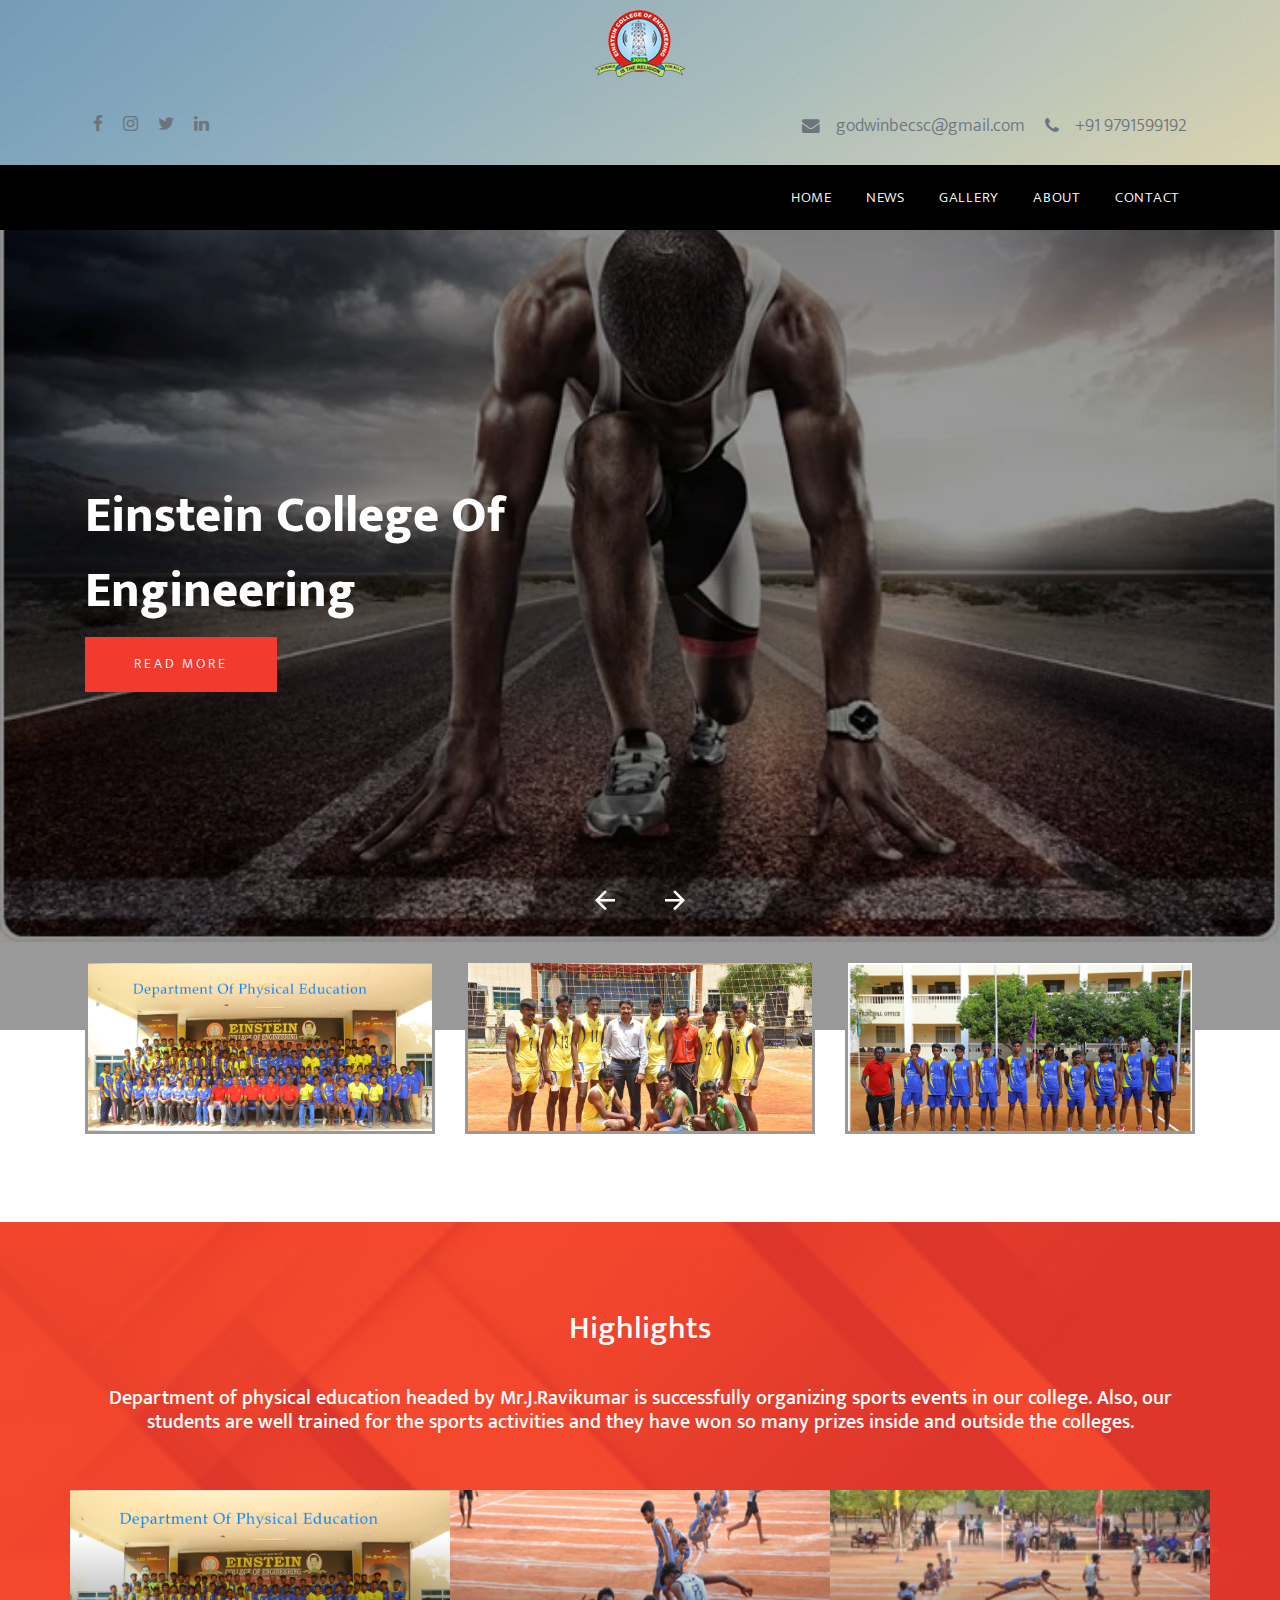
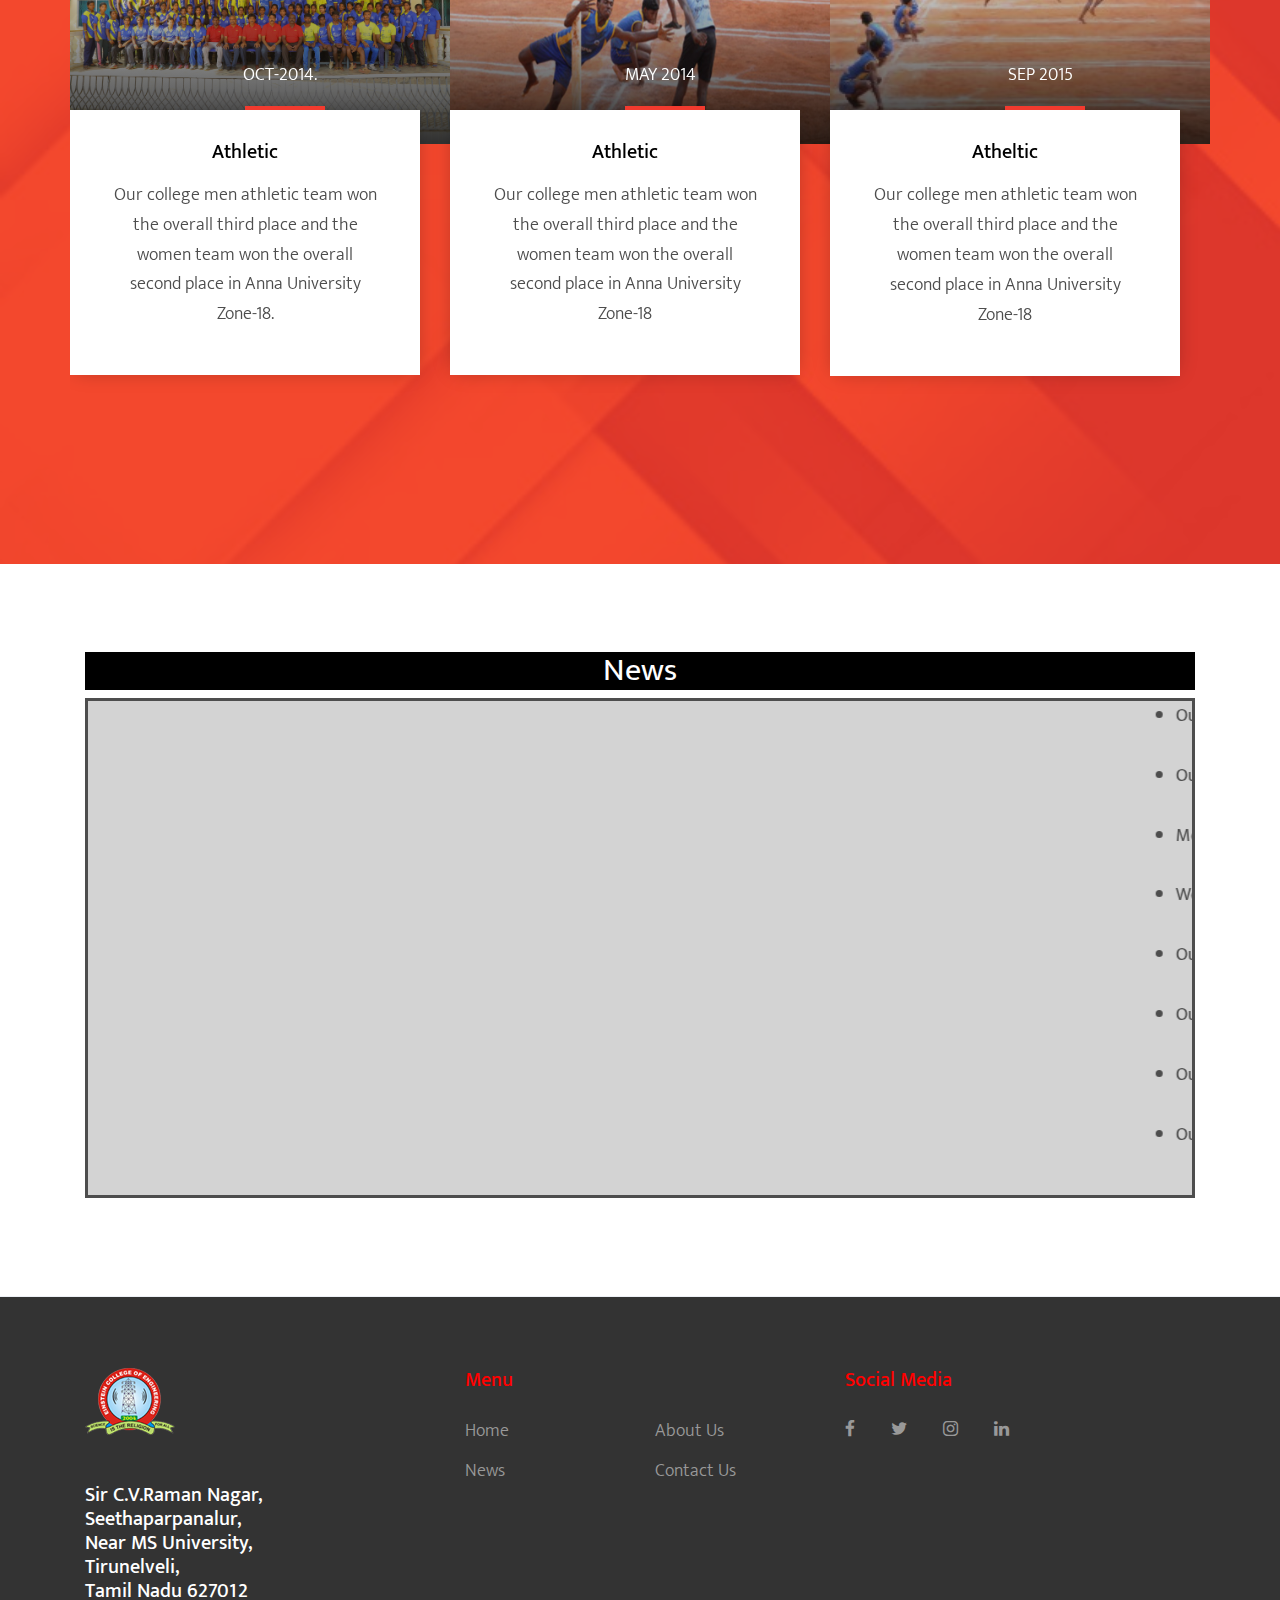
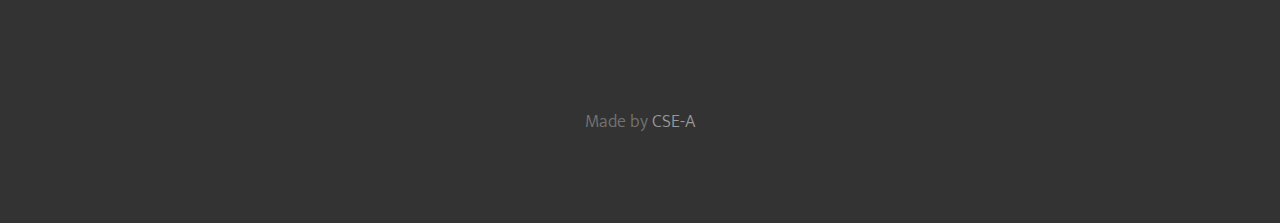
<file: index.html>
<!DOCTYPE html>
<html lang="en">
  <head>
    <title>EINSTEIN COLLEGE OF ENGINEERING | Sportz</title>
    <meta charset="utf-8">
    <meta name="viewport" content="width=device-width, initial-scale=1, shrink-to-fit=no">

    <link rel="stylesheet" href="https://fonts.googleapis.com/css?family=Mukta:300,400,700"> 
    <link rel="stylesheet" href="fonts/icomoon/style.css">

    <link rel="stylesheet" href="css/bootstrap.min.css">
    <link rel="stylesheet" href="css/magnific-popup.css">
    <link rel="stylesheet" href="css/jquery-ui.css">
    <link rel="stylesheet" href="css/owl.carousel.min.css">
    <link rel="stylesheet" href="css/owl.theme.default.min.css">


    <link rel="stylesheet" href="css/aos.css">

    <link rel="stylesheet" href="css/style.css">
    
  </head>
  <body>
  
  <div class="site-wrap">

    <div class="site-mobile-menu">
      <div class="site-mobile-menu-header">
        <div class="site-mobile-menu-logo">
          <a href="#"><img src="images/logo.png" alt="Image"></a>
        </div>
        <div class="site-mobile-menu-close mt-3">
          <span class="icon-close2 js-menu-toggle"></span>
        </div>
      </div>
      <div class="site-mobile-menu-body"></div>
    </div>
    <header class="site-navbar absolute transparent" id="sticky" role="banner" style="background:url(images/h1.jpg);
      background-size: cover;
      background-attachment: fixed;
      background-position: center;">
    <div class="img1">
      <a href="index.html"><img src="images/logo.png" alt=""></a>
    </div>
      <div class="py-3">
        <div class="container">
          <div class="row align-items-center">
            <div class="col-6 col-md-3">
              <a href="#" class="text-secondary px-2 pl-0"><span class="icon-facebook"></span></a>
              <a href="#" class="text-secondary px-2"><span class="icon-instagram"></span></a>
              <a href="#" class="text-secondary px-2"><span class="icon-twitter"></span></a>
              <a href="#" class="text-secondary px-2"><span class="icon-linkedin"></span></a>
   
            </div>
            <div class="col-6 col-md-9 text-right">
              <div class="d-inline-block"><a href="mailto:godwinbecsc@gmail.com" class="text-secondary p-2 d-flex align-items-center"><span class="icon-envelope mr-3"></span> <span class="d-none d-md-block">godwinbecsc@gmail.com</span></a></div>
              <div class="d-inline-block"><a href="tel:+91 9791599192" class="text-secondary p-2 d-flex align-items-center"><span class="icon-phone mr-0 mr-md-3"></span> <span class="d-none d-md-block">+91 9791599192</span></a></div>
            </div>
          </div>
        </div>
      </div>
      <nav class="site-navigation position-relative text-right bg-black text-md-right" role="navigation">
        <div class="container position-relative">
            <div class="d-inline-block d-md-none ml-md-0 mr-auto py-3"><a href="#" class="site-menu-toggle js-menu-toggle text-white"><span class="icon-menu h3"></span></a></div>
          <ul class="site-menu js-clone-nav d-none d-md-block">
            <li><a href="index.html">Home</a></li>
            <li><a href="news.html">News</a></li>
            <li><a href="gallery.html">Gallery</a></li>
            <li><a href="about.html">About</a></li>
            <li><a href="contact.html">Contact</a></li>
          </ul>
        </div>
      </nav>
    </header>
    
    <div class="slide-one-item home-slider owl-carousel">
      <div class="site-blocks-cover overlay" style="background-image: url(images/h6.jpg);  background-size: cover;
      background-position: center; text-align: center;" data-aos="fade" data-stellar-background-ratio="0.5">
      <div class="container">
          <div class="row align-items-center justify-content-start">
            <div class="col-md-6 text-center text-md-left" data-aos="fade-up" data-aos-delay="400">
              <h1 style="color:white;">Einstein College Of Engineering</h1>
              <p><a href="https://einsteincollege.ac.in/course/department-of-physical-education/" class="btn btn-primary btn-sm rounded-0 py-3 px-5">Read More</a></p>
            </div>
          </div>
        </div>
      </div>  

      <div class="site-blocks-cover overlay" style="background-image: url(images/h7.jpg);" data-aos="fade" data-stellar-background-ratio="0.5" style="background-size:cover; background-attachment: fixed; display: block;">
      <div class="container">
          <div class="row align-items-center justify-content-start">
            <div class="col-md-6 text-center text-md-left" data-aos="fade-up" data-aos-delay="400">
               <h1 style="color:white;">Einstein College Of Engineering</h1>
              <p><a href="https://einsteincollege.ac.in/course/department-of-physical-education/" class="btn btn-primary btn-sm rounded-0 py-3 px-5">Read More</a></p>
            </div>
          </div>
        </div>
      </div>   
    </div>
    

   <div class="site-section pt-0 feature-blocks-1" data-aos="fade" data-aos-delay="100">
      <div class="container">
        <div class="row">
          <div class="col-md-6 col-lg-4" >
            <div class="p-3 p-md-5 feature-block-1 mb-5 mb-lg-0 bg" style="background-image: url('images/bg1.jpg');border: solid;">
              <div class="text" style="text-align:center;">
                <h2 class="h5 text-white">Einstein Sportz</h2>
                <p class="mb-0"><a href="#" class="btn btn-primary btn-sm px-4 py-2 rounded-0">Read More</a></p>
              </div>
            </div>
          </div>
          <div class="col-md-6 col-lg-4">
            <div class="p-3 p-md-5 feature-block-1 mb-5 mb-lg-0 bg" style="background-image: url('images/h10.jpg');border: solid;">
              <div class="text" style="text-align:center;">
                <h2 class="h5 text-white">Einstein Sportz</h2>
            
                <p class="mb-0"><a href="#" class="btn btn-primary btn-sm px-4 py-2 rounded-0">Read More</a></p>
              </div>
            </div>
          </div>

          <div class="col-md-6 col-lg-4">
            <div class="p-3 p-md-5 feature-block-1 mb-5 mb-lg-0 bg" style="background-image: url('images/h10.png');border: solid;">
              <div class="text" style="text-align:center;">
                <h2 class="h5 text-white">Einstein Sportz</h2>
            
                <p class="mb-0"><a href="#" class="btn btn-primary btn-sm px-4 py-2 rounded-0">Read More</a></p>
              </div>
            </div>
          </div>

        </div>
      </div>
    </div>
    
    <div class="site-section block-13 bg-primary fixed overlay-primary bg-image" style="background-image: url('images/h3.jpg');" data-stellar-background-ratio="0.5">

      <div class="container">
        <div class="row mb-5">
          <div class="col-md-12 text-center">
            <h2 class="text-white">Highlights</h2><br>
            <h2 class="h5 text-white">Department of physical education headed by Mr.J.Ravikumar is successfully organizing sports events in our college. Also, our students are well trained for the sports activities and they have won so many prizes inside and outside the colleges.</h2>
          </div>
        </div>

        <div class="row">
          <div class="nonloop-block-13 owl-carousel">
        <div class="item">
          <div class="block-12">
            <figure>
              <img src="images/bg1.jpg" alt="Image" class="img-fluid">
            </figure>
            <div class="text" style="text-align:center;">
              <span class="meta">Oct-2014.</span>
              <div class="text-inner">
                <h2 class="heading mb-3"><a href="#" class="text-black">Athletic</a></h2>
                <p>Our college men athletic team won the overall third place and the women team won the overall second place in Anna University Zone-18.</p>
              </div>
            </div>
          </div>
        </div>

        <div class="item">
          <div class="block-12">
            <figure>
              <img src="images/h5.jpg" alt="Image" class="img-fluid">
            </figure>
            <div class="text" style="text-align:center;">
              <span class="meta">May 2014</span>
              <div class="text-inner">
                <h2 class="heading mb-3"><a href="#" class="text-black">Athletic</a></h2>
                <p>Our college men athletic team won the overall third place and the women team won the overall second place in Anna University Zone-18</p>
              </div>
            </div>
          </div>
        </div>

        <div class="item">
          <div class="block-12">
            <figure>
              <img src="images/h4.jpg" alt="Image" class="img-fluid">
            </figure>
            <div class="text" style="text-align:center;">
              <span class="meta">sep 2015</span>
              <div class="text-inner">
                <h2 class="heading mb-3"><a href="#" class="text-black">Atheltic</a></h2>
                <p>Our college men athletic team won the overall third place and the women team won the overall second place in Anna University Zone-18</p>
              </div>
            </div>
          </div>
        </div>
      </div>
    </div>
  </div>
</div>
</div>
    <div class="site-section">
      <div class="container">
        <div style="background-color: black;">
       <h2 style="text-align:center;color: white;font-weight: bolder;">News</h2>
</div>
      <marquee>
        <ul>
    <li> Our college volley ball Men and Women team won the Second and Third Place in state level volley ball tournament held at MepcoSchlenk Engineering College, Sivakasi on 24 & 25.07.2014.</li><br>

<li>Our college volley ball men team won the first place inDAWN to DUSK district championship tournament to be held at Anna Stadium, Palayamkottai on 27.08.2014.</li><br>

<li>Men volley ball team won the first place, foot ball and cricket team won the second place, and kho-kho team won the third place in ESL 2014.</li><br>

<li>Women kabbadi, kho-kho and throw ballteam won the first place in ESL-2014.</li><br>
<li>Our college won the overall championship in ESL consecutively for three years.</li><br>

<li>Our college men cricket team won the first place in Anna University Zone-18 cricket tournament to be held at Regional Office, Anna University, Tiunelveli on Sep-2014.</li><br>

<li>Our college men cricket team won the fourth place in Anna University Inter-Zone Cricket Tournament in J.J. Engineering College, Trichy on Sep-2014.</li><br>

<li>Our college has conducted the Anna University Zone-18kabaddi&kho-khotournament.Our men kho-kho team won the third place on 27 & 28.09.2014.</li><br>
</ul>
</marquee> 
      </div>
    </div>

    <footer class="site-footer border-top">
      <div class="container">
        <div class="row">
              <div class="col-lg-4">
            <div class="mb-5">
              <a href="#"><img src="images/logo.png"></a>
            </div>
            <h2 style="color:white;font-size: 20px;"> Sir C.V.Raman Nagar,<br> Seethaparpanalur,<br>Near MS University,<br> Tirunelveli,<br> Tamil Nadu 627012</h2>
          </div><br>
      <div class="col-lg-4 mb-5 mb-lg-0">
            <div class="row mb-5">
              <div class="col-md-12">
                <h3 class="footer-heading mb-4" style="color:red">Menu</h3>
              </div>
              <div class="col-md-6 col-lg-6">
                <ul class="list-unstyled">
                  <li><a href="#">Home</a></li>
                  <li><a href="#">News</a></li>
                </ul>
              </div>
              <div class="col-md-6 col-lg-6">
                <ul class="list-unstyled">
                  <li><a href="#">About Us</a></li>
                  <li><a href="#">Contact Us</a></li>
                </ul>
              </div>
            </div>
           </div>
       
          <div class="col-lg-4 mb-5 mb-lg-0">
            <div class="mb-5">
              <h3 class="footer-heading mb-4" style="color:red">Social Media</h3>
                <div>
                  <a href="#" class="pl-0 pr-3"><span class="icon-facebook"></span></a>
                  <a href="#" class="pl-3 pr-3"><span class="icon-twitter"></span></a>
                  <a href="#" class="pl-3 pr-3"><span class="icon-instagram"></span></a>
                  <a href="#" class="pl-3 pr-3"><span class="icon-linkedin"></span></a>
                </div>
            </div>
           </div>
          </div>
          
        </div>
        <div class="row pt-5 mt-5 text-center">
          <div class="col-md-12">
            <p> Made by <a href="#" target="_blank" >CSE-A</a>
            </p>
          </div>
          
        </div>
      </div>
    </footer>
  </div>

  <script src="js/jquery-3.3.1.min.js"></script>
  <script src="js/jquery-migrate-3.0.1.min.js"></script>
  <script src="js/jquery-ui.js"></script>
  <script src="js/popper.min.js"></script>
  <script src="js/bootstrap.min.js"></script>
  <script src="js/owl.carousel.min.js"></script>
  <script src="js/jquery.stellar.min.js"></script>
  <script src="js/jquery.countdown.min.js"></script>
  <script src="js/jquery.magnific-popup.min.js"></script>
  <script src="js/aos.js"></script>

  <script src="js/main.js"></script>
    
  </body>
</html>
</file>
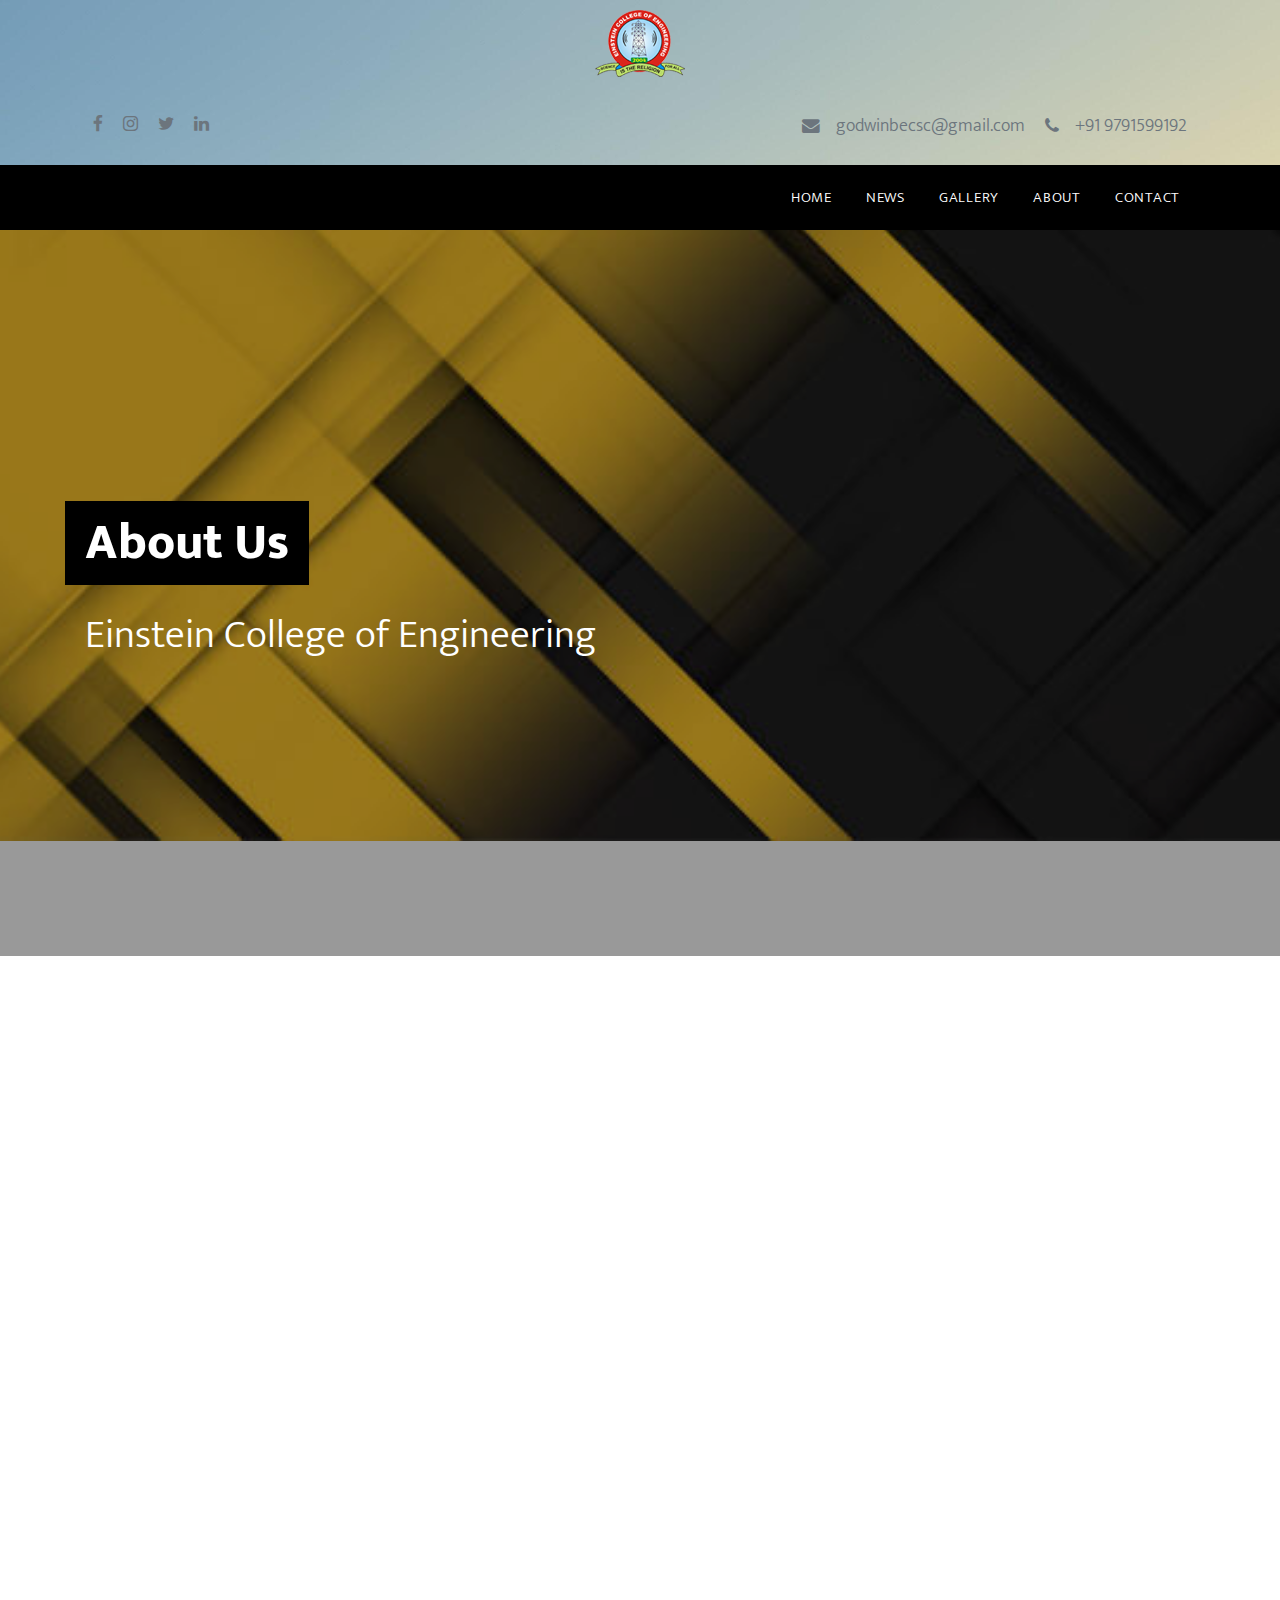
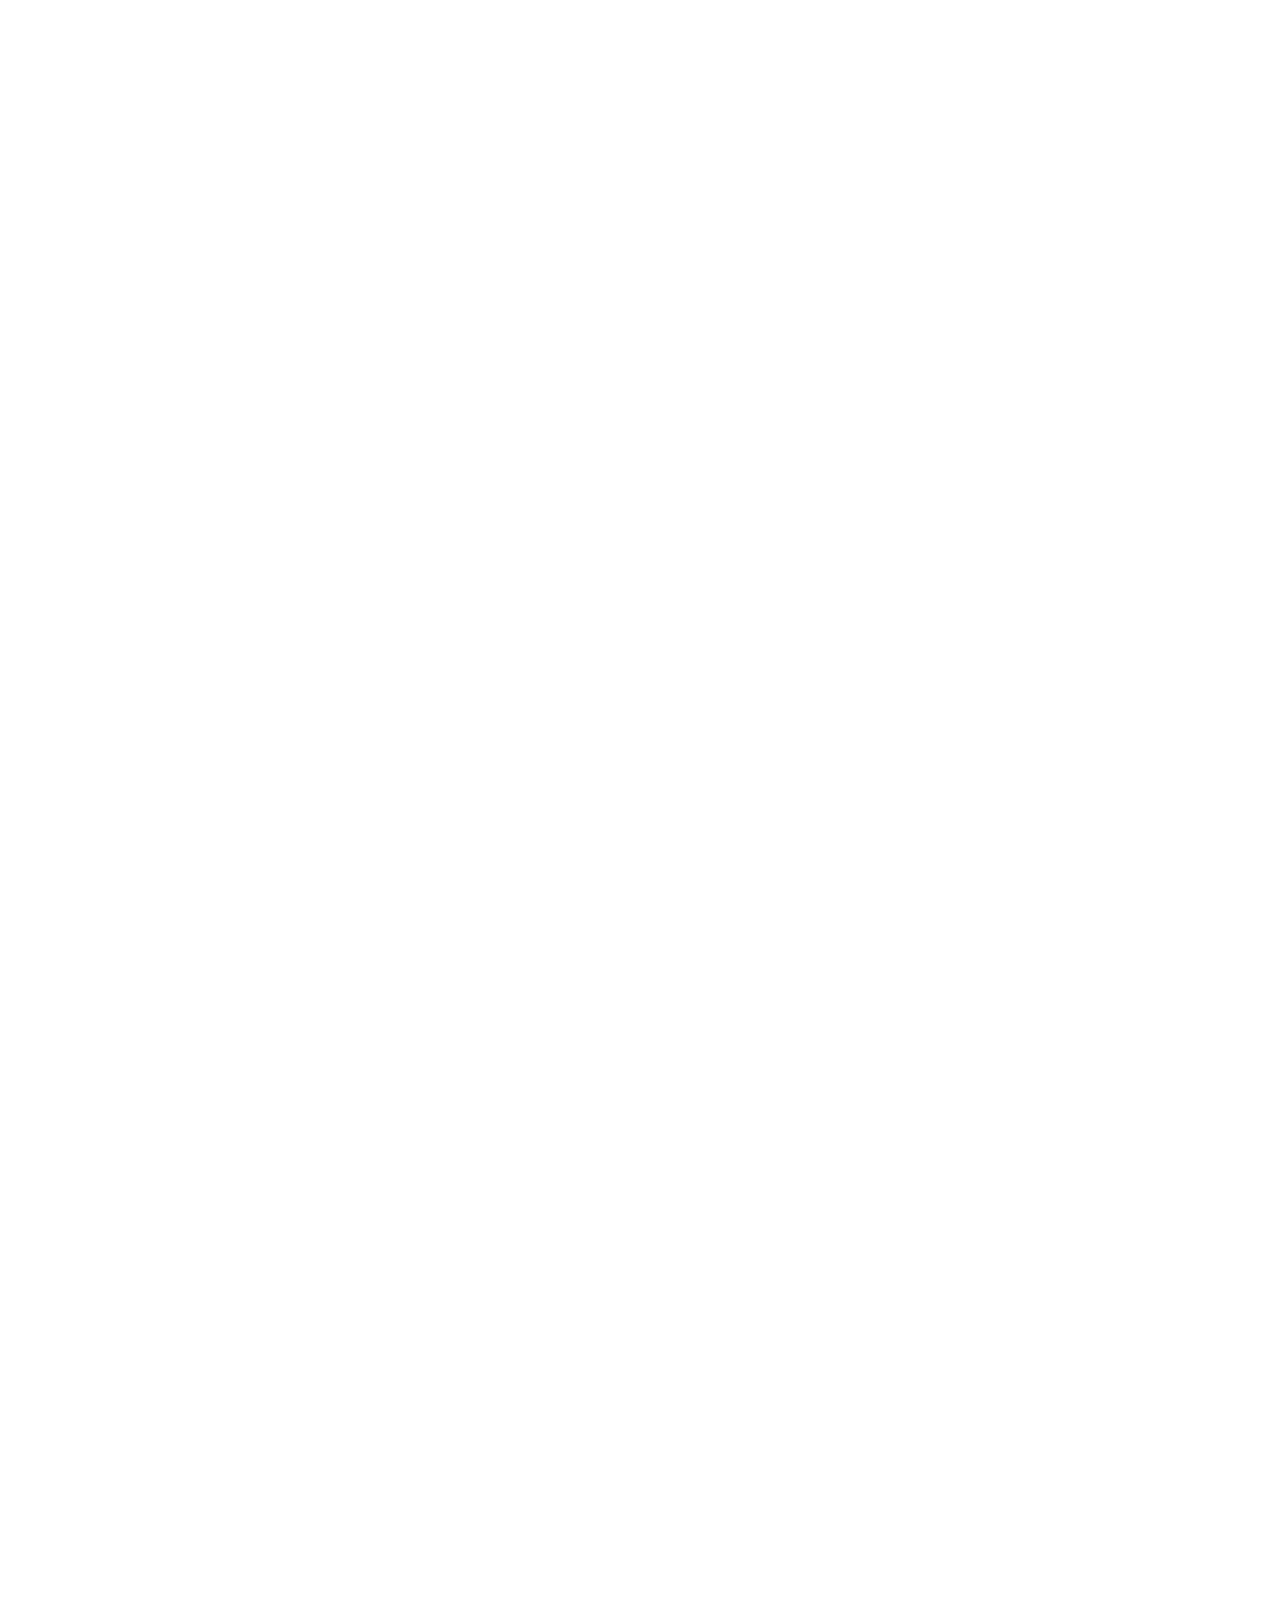
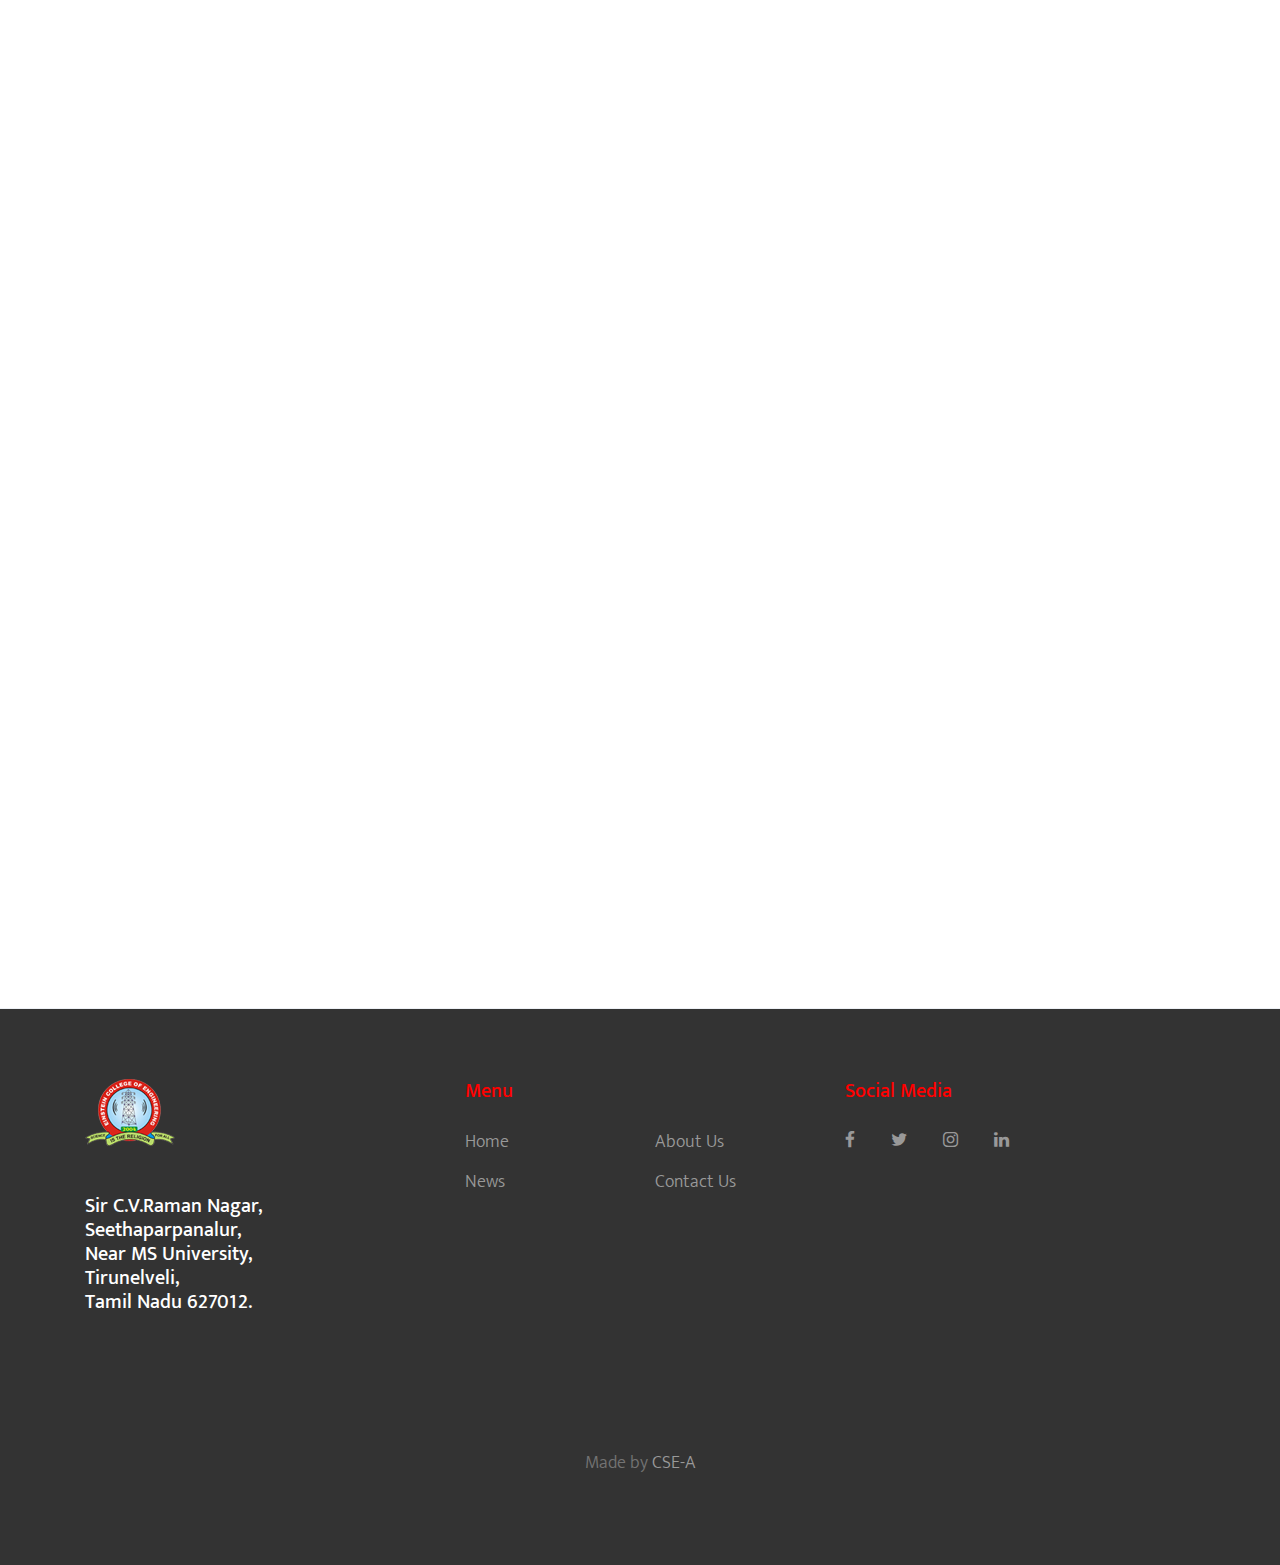
<file: about.html>
<!DOCTYPE html>
<html lang="en">
  <head>
    <title>ABOUT</title>
    <meta charset="utf-8">
    <meta name="viewport" content="width=device-width, initial-scale=1, shrink-to-fit=no">

    <link rel="stylesheet" href="https://fonts.googleapis.com/css?family=Mukta:300,400,700"> 
    <link rel="stylesheet" href="fonts/icomoon/style.css">

    <link rel="stylesheet" href="css/bootstrap.min.css">
    <link rel="stylesheet" href="css/magnific-popup.css">
    <link rel="stylesheet" href="css/jquery-ui.css">
    <link rel="stylesheet" href="css/owl.carousel.min.css">
    <link rel="stylesheet" href="css/owl.theme.default.min.css">


    <link rel="stylesheet" href="css/aos.css">

    <link rel="stylesheet" href="css/style.css">
    
  </head>
  <body>
  
  <div class="site-wrap">

    <div class="site-mobile-menu">
      <div class="site-mobile-menu-header">
        <div class="site-mobile-menu-logo">
          <a href="#"><img src="images/logo.png" alt="Image"></a>
        </div>
        <div class="site-mobile-menu-close mt-3">
          <span class="icon-close2 js-menu-toggle"></span>
        </div>
      </div>
      <div class="site-mobile-menu-body"></div>
    </div>

    <header class="site-navbar absolute transparent" id="sticky" role="banner" style="background:url(images/h1.jpg);
      background-size: cover;
      background-attachment: fixed;
      background-position: center;">
    <div class="img1">
      <a href="index.html"><img src="images/logo.png" alt=""></a>
    </div>
      <div class="py-3">
        <div class="container">
          <div class="row align-items-center">
            <div class="col-6 col-md-3">
              <a href="#" class="text-secondary px-2 pl-0"><span class="icon-facebook"></span></a>
              <a href="#" class="text-secondary px-2"><span class="icon-instagram"></span></a>
              <a href="#" class="text-secondary px-2"><span class="icon-twitter"></span></a>
              <a href="#" class="text-secondary px-2"><span class="icon-linkedin"></span></a>
   
            </div>
            <div class="col-6 col-md-9 text-right">
              <div class="d-inline-block"><a href="mailto:godwinbecsc@gmail.com" class="text-secondary p-2 d-flex align-items-center"><span class="icon-envelope mr-3"></span> <span class="d-none d-md-block">godwinbecsc@gmail.com</span></a></div>
              <div class="d-inline-block"><a href="tel:+91 9791599192" class="text-secondary p-2 d-flex align-items-center"><span class="icon-phone mr-0 mr-md-3"></span> <span class="d-none d-md-block">+91 9791599192</span></a></div>
            </div>
          </div>
        </div>
      </div>

      <nav class="site-navigation position-relative text-right bg-black text-md-right" role="navigation">
        <div class="container position-relative">
          <div class="d-inline-block d-md-none ml-md-0 mr-auto py-3"><a href="#" class="site-menu-toggle js-menu-toggle text-white"><span class="icon-menu h3"></span></a></div>
          <ul class="site-menu js-clone-nav d-none d-md-block">
            <li><a href="index.html">Home</a></li>
            <li><a href="news.html">News</a></li>
            <li><a href="gallery.html">Gallery</a></li>
            <li><a href="about.html">About</a></li>
            <li><a href="contact.html">Contact</a></li>
          </ul>
        </div>
      </nav>
    </header>
  
    <div class="site-blocks-cover overlay" style="background-image: url(images/h3.jpg);" data-aos="fade" data-stellar-background-ratio="0.5">
      <div class="container">
        <div class="row align-items-center justify-content-start">
          <div class="col-md-6 text-center text-md-left" data-aos="fade-up" data-aos-delay="400">
            <h1 class="bg-text-line">About Us</h1>
            <p class="mt-4" style="font-size: 40px;">Einstein College of Engineering</p>
          </div>
        </div>
      </div>
    </div>

    <div class="site-section" data-aos="fade-up">
      <div class="container">
        <div class="row align-items-center">
          <div class="col-md-6">
            <img src="images/a1.jpg" alt="Image" class="img-fluid">
          </div>
          <div class="col-md-6 pl-md-5">
            <h2 class="text-black">Cricket</h2>
            <p class="lead">Cricket has been an established team sport for hundreds of years and is one of the most popular sports in the world. It originated in England and is now very popular in countries such as India, Pakistan, Sri Lanka, Australia, the West Indies and South Africa.</p>
            <p>Competitive cricket is essentially a bat and ball sport. It is played by two teams on an oval and involves batting, fielding and bowling. There are 11 players a side and a game can last anywhere from several hours to several days.</p>
          </div>
        </div>
      </div>
    </div>

    <div class="site-section" data-aos="fade-up">
      <div class="container">
        <div class="row align-items-center">
          <div class="col-md-6 order-2">
            <img src="images/a2.png" alt="Image" class="img-fluid">
          </div>
          <div class="col-md-6 pr-md-5">
            <h2 class="text-black">Football</h2>
            <p class="lead">Running at any intensity for 90 minutes requires a high level of stamina. Therefore, football players often have a tremendous amount of aerobic capacity being able to go from walking to sprinting and have a fast recovery to do it again, and again, and again. </p>
            <p>This is probably one of the best benefits of playing Football. The average player runs about 8 to 11 kilometers in a full game. The constant walking, jogging and running help keep the player’s heart rate up, providing an excellent cardiovascular exercise. This constant movement helps players strengthen their hearts, resist plaque build-up in the coronary arteries, reduce their blood pressure and burn excess calories.</p>
          </div>
        </div>
      </div>
    </div>    

    <div class="site-section" data-aos="fade-up">
      <div class="container">
        <div class="row align-items-center">
          <div class="col-md-6">
            <img src="images/a3.jpg" alt="Image" class="img-fluid">
          </div>
          <div class="col-md-6 pl-md-5">
            <h2 class="text-black">Kabaddi</h2>
            <p class="lead">Since the game is played in such a way that it requires you to chant the word ‘kabaddi’ repeatedly without taking a breath, this in itself will increase your endurance and help stretch out your breathing capacity.</p>
            <p>The game requires you to be quick on your feet for attack and defense and think faster to come up with strategies in your mind to steal the win, all while holding your breath.</p>
            <p>It’s safe to say that running, kicking, dodging, and feigning are few of the skills that are essential for the game.  Overtime by playing the sport you tend to take over these skills, leading to stronger muscles and hence leaving your movements agiler.</p>
          </div>
        </div>
      </div>
    </div>

<div class="site-section" data-aos="fade-up">
      <div class="container">
        <div class="row align-items-center">
          <div class="col-md-6 order-2">
            <img src="images/a4.jpg" alt="Image" class="img-fluid">
          </div>
          <div class="col-md-6 pr-md-5">
            <h2 class="text-black">Volleyball</h2>
            <p class="lead">Heart healthy: By increasing your heart rate, your body will circulate more blood and nutrients throughout your body, improving your overall health.</p>
            <p>Builds agility, coordination, speed, and balance: Due to its quick changes of pace and direction, volleyball places a large number of demands on a player’s technical and physical skills. During the play, players are required to serve, pass, set, attack, block, and dig the ball. These skills require flexibility, good balance, upper and lower body strength, and speed to be played effectively.</p>
          </div>
        </div>
      </div>
    </div>    
<div class="site-section" data-aos="fade-up">
      <div class="container">
        <div class="row align-items-center">
          <div class="col-md-6">
            <img src="images/a5.jpg" alt="Image" class="img-fluid">
          </div>
          <div class="col-md-6 pl-md-5">
            <h2 class="text-black">Kho Kho</h2>
            <p class="lead">Builds agility, coordination, speed, and balance: Due to its quick changes of pace and direction, volleyball places a large number of demands on a player’s technical and physical skills. During the play, players are required to serve, pass, set, attack, block, and dig the ball. These skills require flexibility, good balance, upper and lower body strength, and speed to be played effectively.</p>
            <p>Mental agility is required in Kho-Kho because players must make split-second decisions about where to run and how to tag their opponents. This can aid in the development of mental strength and sharpness. It is one of the mind-blowing benefits of the Kho Kho game.</p>
          </div>
        </div>
      </div>
    </div>
    <footer class="site-footer border-top">
      <div class="container">
        <div class="row">
              <div class="col-lg-4">
            <div class="mb-5">
              <a href="#"><img src="images/logo.png"></a>
            </div>
            <h2 class="h5 text-white"> Sir C.V.Raman Nagar,<br> Seethaparpanalur,<br>Near MS University,<br> Tirunelveli,<br> Tamil Nadu 627012.</h2><br>
          </div>
      <div class="col-lg-4 mb-5 mb-lg-0">
            <div class="row mb-5">
              <div class="col-md-12">
                <h3 class="footer-heading mb-4" style="color:red;">Menu</h3>
              </div>
              <div class="col-md-6 col-lg-6">
                <ul class="list-unstyled">
                  <li><a href="#">Home</a></li>
                  <li><a href="#">News</a></li>
                </ul>
              </div>
              <div class="col-md-6 col-lg-6">
                <ul class="list-unstyled">
                  <li><a href="#">About Us</a></li>
                  <li><a href="#">Contact Us</a></li>
                </ul>
              </div>
            </div>
           </div>
       
          <div class="col-lg-4 mb-5 mb-lg-0">
            <div class="mb-5">
              <h3 class="footer-heading mb-4" style="color:red;">Social Media</h3>
                <div>
                  <a href="#" class="pl-0 pr-3"><span class="icon-facebook"></span></a>
                  <a href="#" class="pl-3 pr-3"><span class="icon-twitter"></span></a>
                  <a href="#" class="pl-3 pr-3"><span class="icon-instagram"></span></a>
                  <a href="#" class="pl-3 pr-3"><span class="icon-linkedin"></span></a>
                </div>
            </div>
           </div>
          </div>
          
        </div>
        <div class="row pt-5 mt-5 text-center">
          <div class="col-md-12">
            <p> Made by <a href="#" target="_blank" >CSE-A</a>
            </p>
          </div>
          
        </div>
      </div>
    </footer>
  </div>

  <script src="js/jquery-3.3.1.min.js"></script>
  <script src="js/jquery-migrate-3.0.1.min.js"></script>
  <script src="js/jquery-ui.js"></script>
  <script src="js/popper.min.js"></script>
  <script src="js/bootstrap.min.js"></script>
  <script src="js/owl.carousel.min.js"></script>
  <script src="js/jquery.stellar.min.js"></script>
  <script src="js/jquery.countdown.min.js"></script>
  <script src="js/jquery.magnific-popup.min.js"></script>
  <script src="js/aos.js"></script>

  <script src="js/main.js"></script>
    
  </body>
</html>
</file>
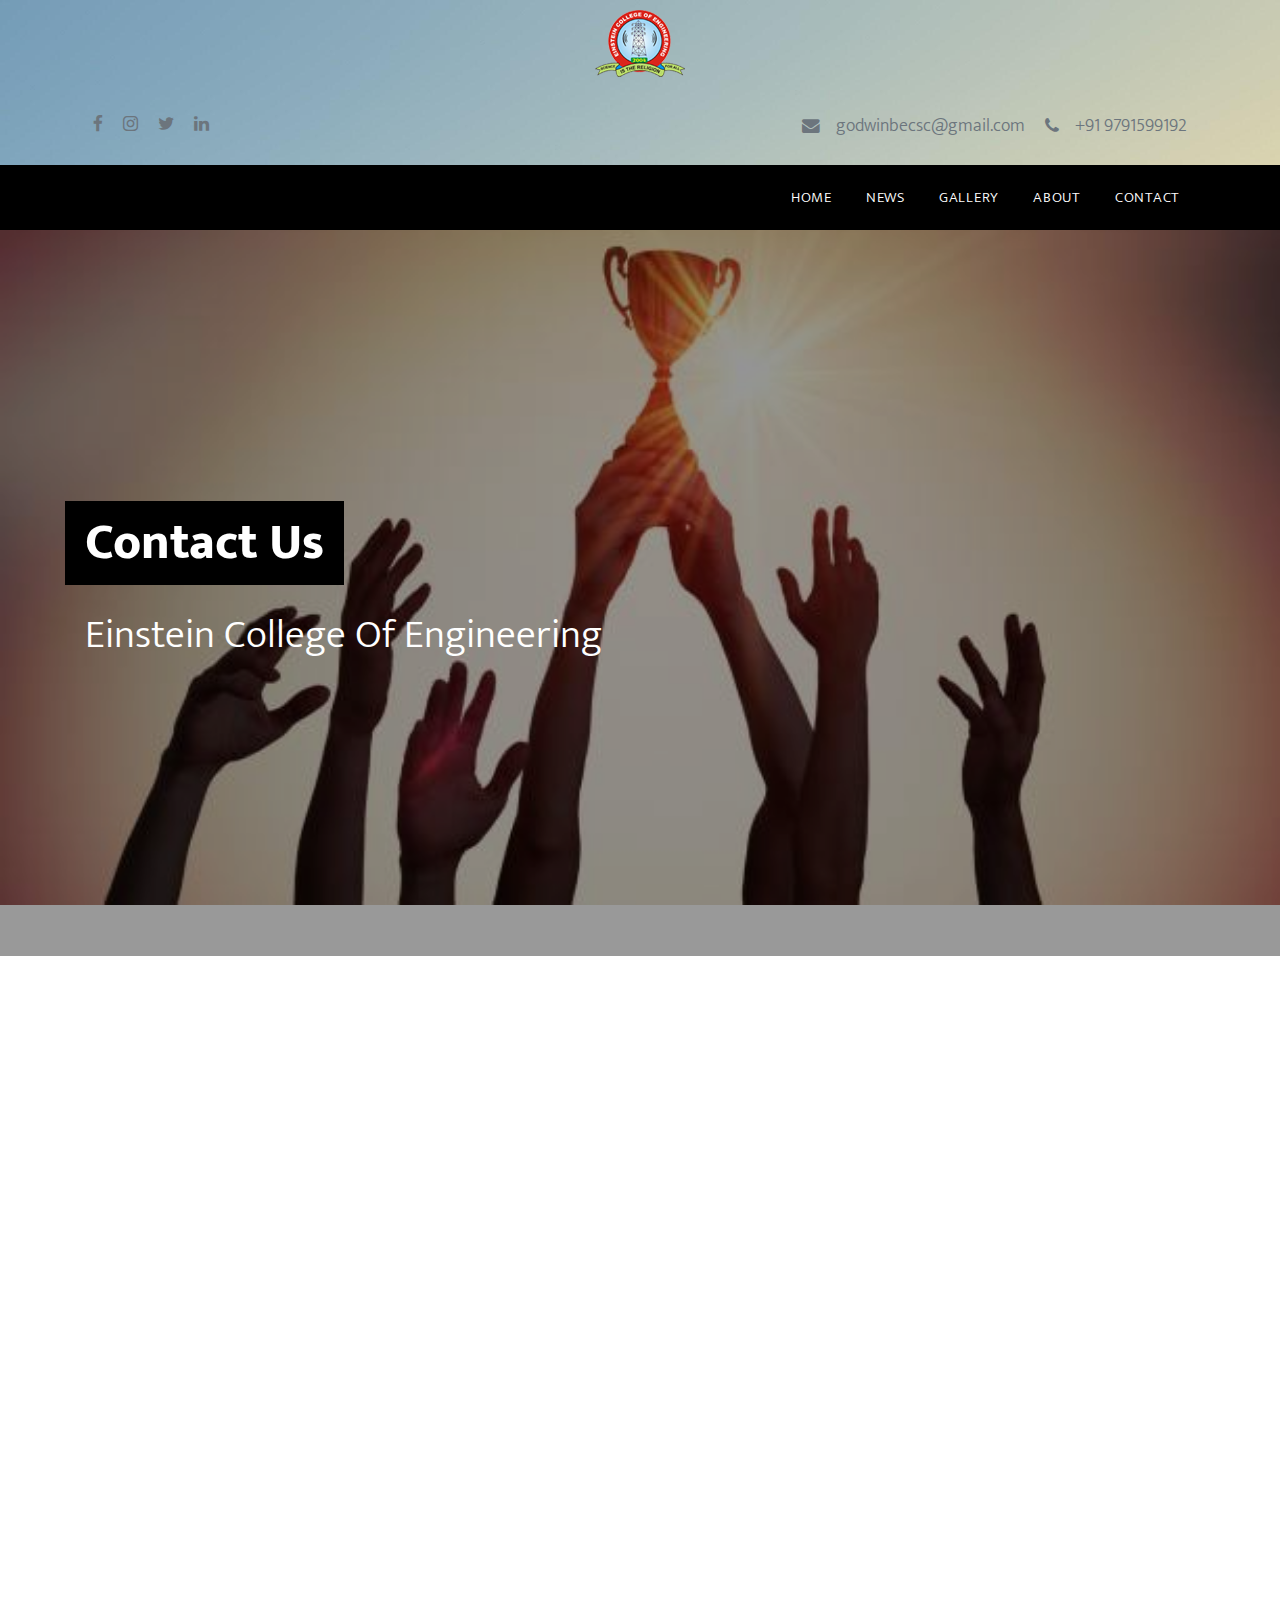
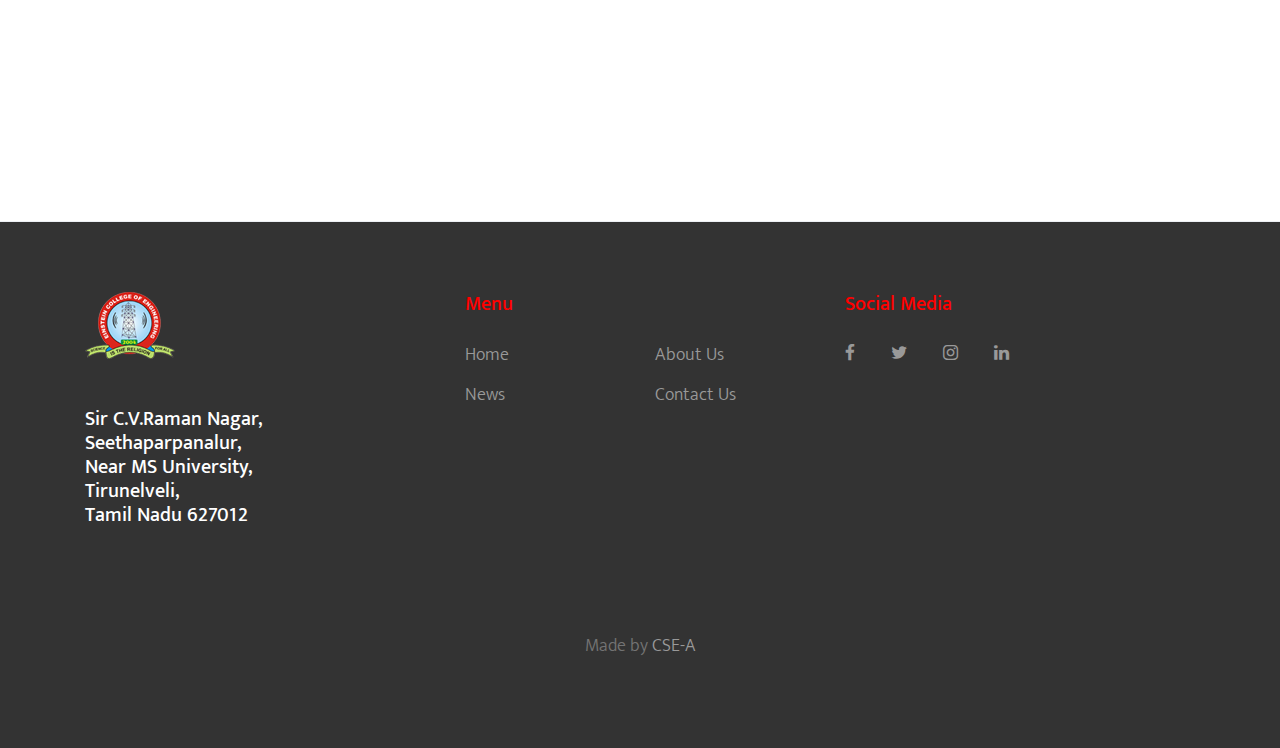
<file: contact.html>
<!DOCTYPE html>
<html lang="en">
  <head>
    <title>CONTACT US</title>
    <meta charset="utf-8">
    <meta name="viewport" content="width=device-width, initial-scale=1, shrink-to-fit=no">

    <link rel="stylesheet" href="https://fonts.googleapis.com/css?family=Mukta:300,400,700"> 
    <link rel="stylesheet" href="fonts/icomoon/style.css">

    <link rel="stylesheet" href="css/bootstrap.min.css">
    <link rel="stylesheet" href="css/magnific-popup.css">
    <link rel="stylesheet" href="css/jquery-ui.css">
    <link rel="stylesheet" href="css/owl.carousel.min.css">
    <link rel="stylesheet" href="css/owl.theme.default.min.css">


    <link rel="stylesheet" href="css/aos.css">

    <link rel="stylesheet" href="css/style.css">
    
  </head>
  <body>
  
  <div class="site-wrap">

    <div class="site-mobile-menu">
      <div class="site-mobile-menu-header">
        <div class="site-mobile-menu-logo">
          <a href="#"><img src="images/logo.png" alt="Image"></a>
        </div>
        <div class="site-mobile-menu-close mt-3">
          <span class="icon-close2 js-menu-toggle"></span>
        </div>
      </div>
      <div class="site-mobile-menu-body"></div>
    </div>

    <header class="site-navbar absolute transparent" id="sticky" role="banner" style="background:url(images/h1.jpg);
      background-size: cover;
      background-attachment: fixed;
      background-position: center;">
    <div class="img1">
      <a href="index.html"><img src="images/logo.png" alt=""></a>
    </div>
      <div class="py-3">
        <div class="container">
          <div class="row align-items-center">
            <div class="col-6 col-md-3">
              <a href="#" class="text-secondary px-2 pl-0"><span class="icon-facebook"></span></a>
              <a href="#" class="text-secondary px-2"><span class="icon-instagram"></span></a>
              <a href="#" class="text-secondary px-2"><span class="icon-twitter"></span></a>
              <a href="#" class="text-secondary px-2"><span class="icon-linkedin"></span></a>
   
            </div>
            <div class="col-6 col-md-9 text-right">
              <div class="d-inline-block"><a href="mailto:godwinbecsc@gmail.com" class="text-secondary p-2 d-flex align-items-center"><span class="icon-envelope mr-3"></span> <span class="d-none d-md-block">godwinbecsc@gmail.com</span></a></div>
              <div class="d-inline-block"><a href="tel:+91 9791599192" class="text-secondary p-2 d-flex align-items-center"><span class="icon-phone mr-0 mr-md-3"></span> <span class="d-none d-md-block">+91 9791599192</span></a></div>
            </div>
          </div>
        </div>
      </div>

      <nav class="site-navigation position-relative text-right bg-black text-md-right" role="navigation">
        <div class="container position-relative">
          <div class="d-inline-block d-md-none ml-md-0 mr-auto py-3"><a href="#" class="site-menu-toggle js-menu-toggle text-white"><span class="icon-menu h3"></span></a></div>
          <ul class="site-menu js-clone-nav d-none d-md-block">
            <li><a href="index.html">Home</a></li>
            <li><a href="news.html">News</a></li>
            <li><a href="gallery.html">Gallery</a></li>
            <li><a href="about.html">About</a></li>
            <li><a href="contact.html">Contact</a></li>
          </ul>
        </div>
      </nav>
    </header>
  
    <div class="site-blocks-cover overlay" style="background-image: url(images/bg2.jpg);" data-aos="fade" data-stellar-background-ratio="0.5">
      <div class="container">
        <div class="row align-items-center justify-content-start">
          <div class="col-md-6 text-center text-md-left" data-aos="fade-up" data-aos-delay="400">
            <h1 class="bg-text-line">Contact Us</h1>
            <p class="mt-4" style="font-size:40px">Einstein College Of Engineering</p>
          </div>
        </div>
      </div>
    </div>


    <div class="site-section bg-light" data-aos="fade-up">
      <div class="container">
        <div class="row align-items-first">
          <div class="col-md-7">
            <form action="#" method="post" class="bg-white">
              
              <div class="p-3 p-lg-5 border">
                <div class="form-group row">
                  <div class="col-md-6">
                    <label for="c_fname" class="text-black">First Name <span class="text-danger">*</span></label>
                    <input type="text" class="form-control" id="c_fname" name="c_fname">
                  </div>
                  <div class="col-md-6">
                    <label for="c_lname" class="text-black">Last Name <span class="text-danger">*</span></label>
                    <input type="text" class="form-control" id="c_lname" name="c_lname">
                  </div>
                </div>
                <div class="form-group row">
                  <div class="col-md-12">
                    <label for="c_email" class="text-black">Email <span class="text-danger">*</span></label>
                    <input type="email" class="form-control" id="c_email" name="c_email" placeholder="">
                  </div>
                </div>
                <div class="form-group row">
                  <div class="col-md-12">
                    <label for="c_subject" class="text-black">Subject </label>
                    <input type="text" class="form-control" id="c_subject" name="c_subject">
                  </div>
                </div>

                <div class="form-group row">
                  <div class="col-md-12">
                    <label for="c_message" class="text-black">Message </label>
                    <textarea name="c_message" id="c_message" cols="30" rows="7" class="form-control"></textarea>
                  </div>
                </div>
                <div class="form-group row">
                  <div class="col-lg-12">
                    <input type="submit" class="btn btn-primary btn-lg btn-block" value="Send Message">
                  </div>
                </div>
              </div>
            </form>
          </div>

          <div class="col-md-5">
            <div class="p-4 border mb-3 bg-white">
              <p class="mb-0"><b>Address</b></p><br>
              <p class="mb-4">Sir C.V.Raman Nagar,<br> Seethaparpanalur,<br>Near MS University,<br> Tirunelveli,<br> Tamil Nadu 627012</p>

              <p class="mb-0"><b>Phone</b></p>
               <div class="d-inline-block"><a href="tel:+91 9791599192" class="text-secondary p-2 d-flex align-items-center"><span class="icon-phone mr-0 mr-md-3"></span> <span class="d-none d-md-block">+91 9791599192</span></a></div>

              <p class="mb-0"><b>Email Address</b></p>
              <div class="d-inline-block"><a href="mailto:godwinbecsc@gmail.com" class="text-secondary p-2 d-flex align-items-center"><span class="icon-envelope mr-3"></span> <span class="d-none d-md-block">godwinbecsc@gmail.com</span></a></div>

            </div>
            
          </div>
         
        </div>
      </div>
    </div>

  
    <footer class="site-footer border-top">
      <div class="container">
        <div class="row">
              <div class="col-lg-4">
            <div class="mb-5">
              <a href="#"><img src="images/logo.png"></a>
            </div>
            <h2 style="color:white;font-size: 20px;"> Sir C.V.Raman Nagar,<br> Seethaparpanalur,<br>Near MS University,<br> Tirunelveli,<br> Tamil Nadu 627012</h2>
          </div><br>
      <div class="col-lg-4 mb-5 mb-lg-0">
            <div class="row mb-5">
              <div class="col-md-12">
                <h3 class="footer-heading mb-4" style="color:red">Menu</h3>
              </div>
              <div class="col-md-6 col-lg-6">
                <ul class="list-unstyled">
                  <li><a href="#">Home</a></li>
                  <li><a href="#">News</a></li>
                </ul>
              </div>
              <div class="col-md-6 col-lg-6">
                <ul class="list-unstyled">
                  <li><a href="#">About Us</a></li>
                  <li><a href="#">Contact Us</a></li>
                </ul>
              </div>
            </div>
           </div>
       
          <div class="col-lg-4 mb-5 mb-lg-0">
            <div class="mb-5">
              <h3 class="footer-heading mb-4" style="color:red">Social Media</h3>
                <div>
                  <a href="#" class="pl-0 pr-3"><span class="icon-facebook"></span></a>
                  <a href="#" class="pl-3 pr-3"><span class="icon-twitter"></span></a>
                  <a href="#" class="pl-3 pr-3"><span class="icon-instagram"></span></a>
                  <a href="#" class="pl-3 pr-3"><span class="icon-linkedin"></span></a>
                </div>
            </div>
           </div>
          </div>
          
        </div>
        <div class="row pt-5 mt-5 text-center">
          <div class="col-md-12">
            <p> Made by <a href="#" target="_blank" >CSE-A</a>
            </p>
          </div>
          
        </div>
      </div>
    </footer>
  </div>

  <script src="js/jquery-3.3.1.min.js"></script>
  <script src="js/jquery-migrate-3.0.1.min.js"></script>
  <script src="js/jquery-ui.js"></script>
  <script src="js/popper.min.js"></script>
  <script src="js/bootstrap.min.js"></script>
  <script src="js/owl.carousel.min.js"></script>
  <script src="js/jquery.stellar.min.js"></script>
  <script src="js/jquery.countdown.min.js"></script>
  <script src="js/jquery.magnific-popup.min.js"></script>
  <script src="js/aos.js"></script>

  <script src="js/main.js"></script>
    
  </body>
</html>
</file>
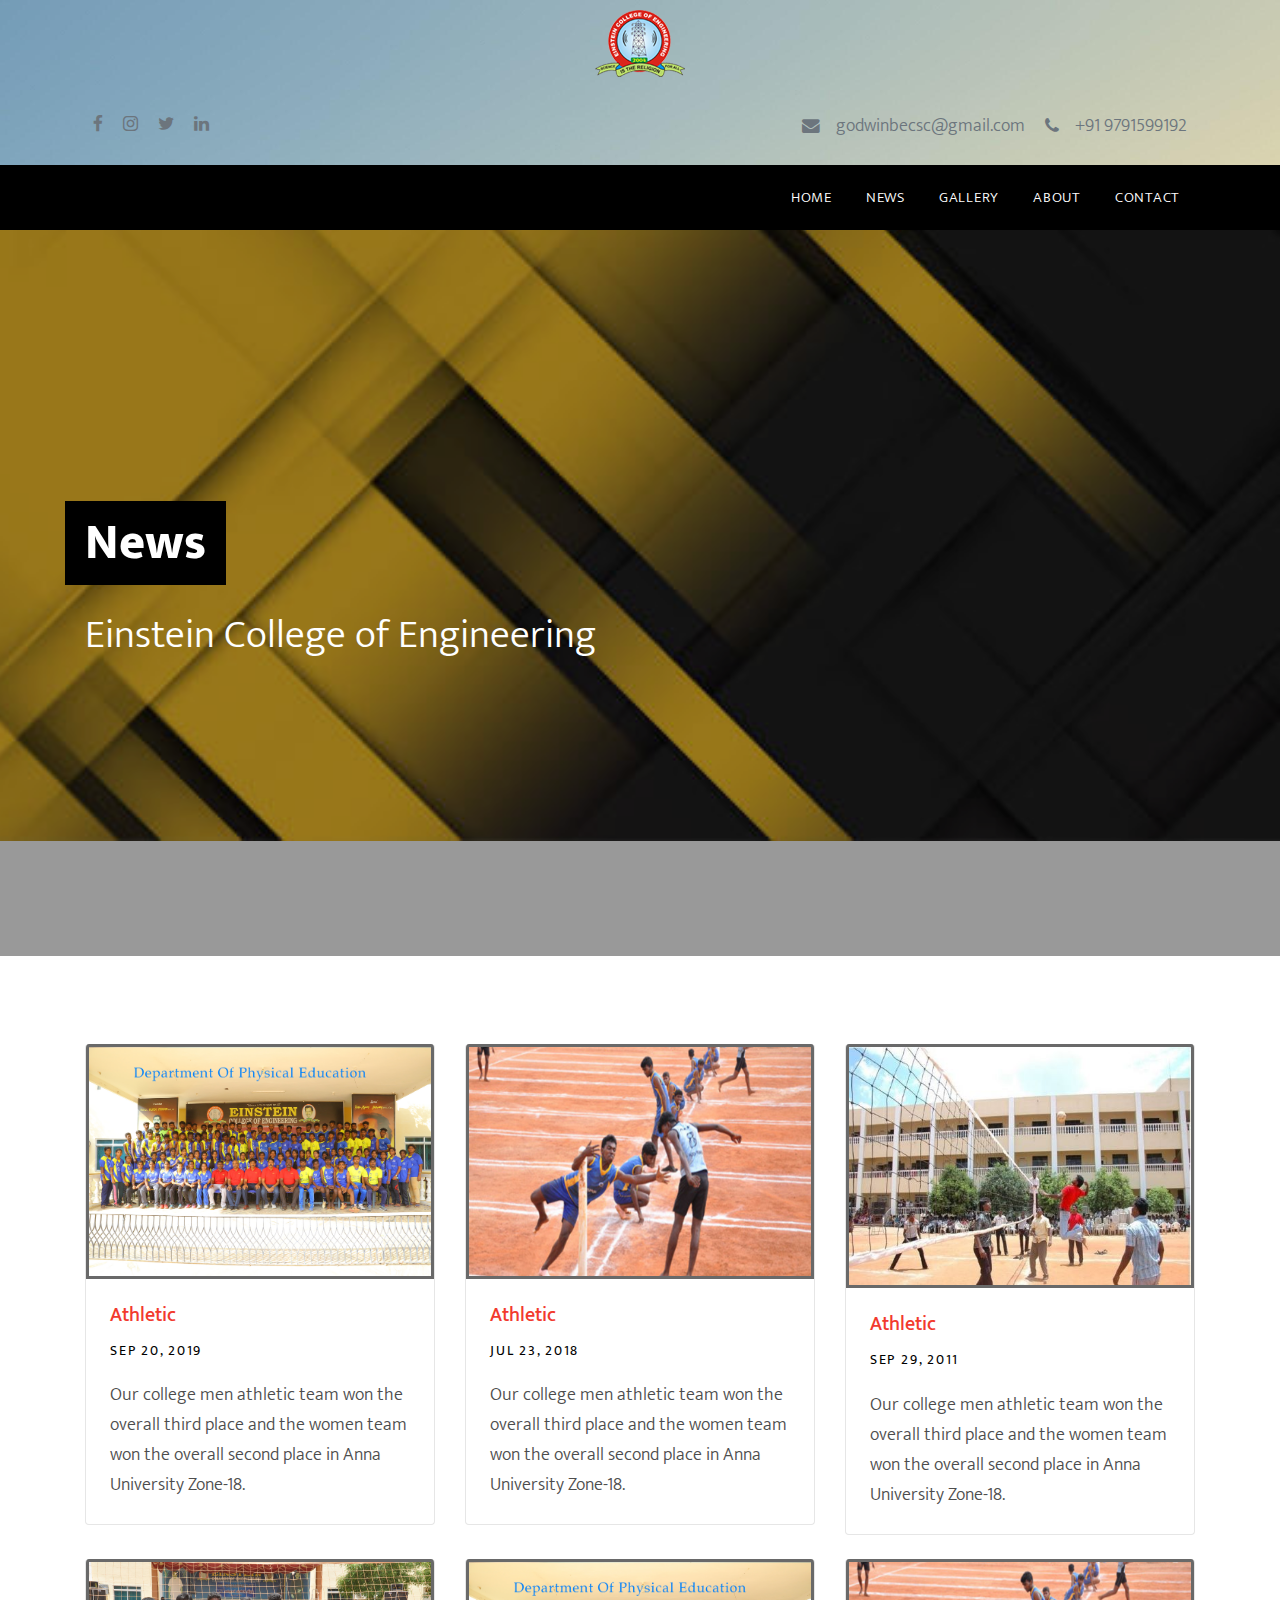
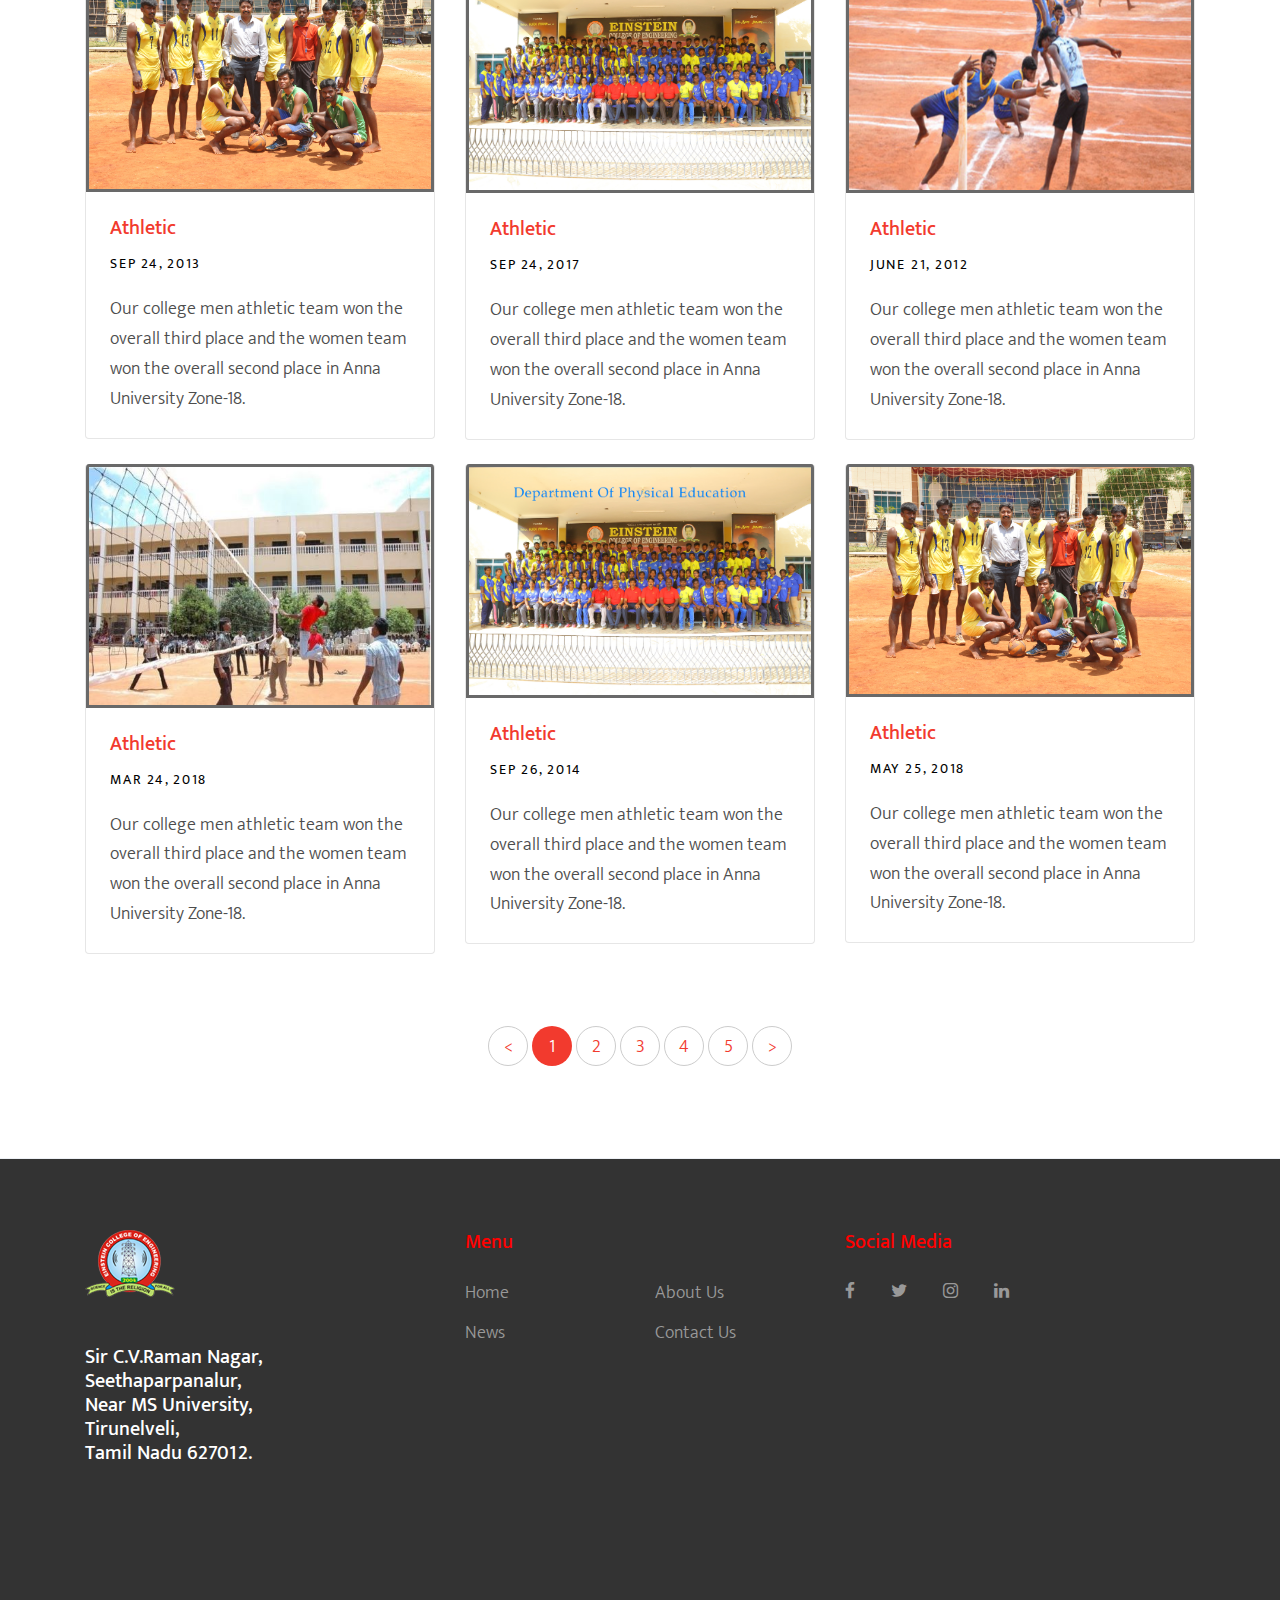
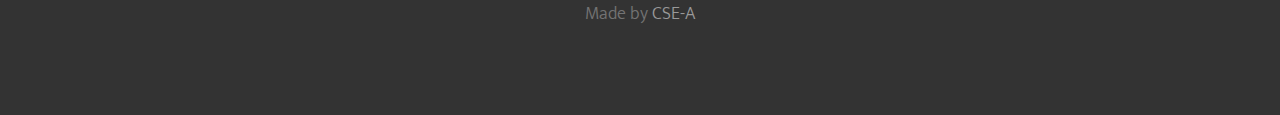
<file: news.html>
<!DOCTYPE html>
<html lang="en">
  <head>
    <title>NEWS</title>
    <meta charset="utf-8">
    <meta name="viewport" content="width=device-width, initial-scale=1, shrink-to-fit=no">

    <link rel="stylesheet" href="https://fonts.googleapis.com/css?family=Mukta:300,400,700"> 
    <link rel="stylesheet" href="fonts/icomoon/style.css">

    <link rel="stylesheet" href="css/bootstrap.min.css">
    <link rel="stylesheet" href="css/magnific-popup.css">
    <link rel="stylesheet" href="css/jquery-ui.css">
    <link rel="stylesheet" href="css/owl.carousel.min.css">
    <link rel="stylesheet" href="css/owl.theme.default.min.css">


    <link rel="stylesheet" href="css/aos.css">

    <link rel="stylesheet" href="css/style.css">
    
  </head>
  <body>
  
  <div class="site-wrap">
    <div class="site-mobile-menu">
      <div class="site-mobile-menu-header">
        <div class="site-mobile-menu-logo">
          <a href="#"><img src="images/logo.png" alt="Image"></a>
        </div>
        <div class="site-mobile-menu-close mt-3">
          <span class="icon-close2 js-menu-toggle"></span>
        </div>
      </div>
      <div class="site-mobile-menu-body"></div>
    </div>
    <header class="site-navbar absolute transparent" id="sticky" role="banner" style="background:url(images/h1.jpg);
      background-size: cover;
      background-attachment: fixed;
      background-position: center;">
    <div class="img1">
      <a href="index.html"><img src="images/logo.png" alt=""></a>
    </div>
      <div class="py-3">
        <div class="container">
          <div class="row align-items-center">
            <div class="col-6 col-md-3">
              <a href="#" class="text-secondary px-2 pl-0"><span class="icon-facebook"></span></a>
              <a href="#" class="text-secondary px-2"><span class="icon-instagram"></span></a>
              <a href="#" class="text-secondary px-2"><span class="icon-twitter"></span></a>
              <a href="#" class="text-secondary px-2"><span class="icon-linkedin"></span></a>
   
            </div>
            <div class="col-6 col-md-9 text-right">
              <div class="d-inline-block"><a href="mailto:godwinbecsc@gmail.com" class="text-secondary p-2 d-flex align-items-center"><span class="icon-envelope mr-3"></span> <span class="d-none d-md-block">godwinbecsc@gmail.com</span></a></div>
              <div class="d-inline-block"><a href="tel:+91 9791599192" class="text-secondary p-2 d-flex align-items-center"><span class="icon-phone mr-0 mr-md-3"></span> <span class="d-none d-md-block">+91 9791599192</span></a></div>
            </div>
          </div>
        </div>
      </div>

      <nav class="site-navigation position-relative text-right bg-black text-md-right" role="navigation">
        <div class="container position-relative">
          <div class="d-inline-block d-md-none ml-md-0 mr-auto py-3"><a href="#" class="site-menu-toggle js-menu-toggle text-white"><span class="icon-menu h3"></span></a></div>
          <ul class="site-menu js-clone-nav d-none d-md-block">
            <li><a href="index.html">Home</a></li>
            <li><a href="news.html">News</a></li>
            <li><a href="gallery.html">Gallery</a></li>
            <li><a href="about.html">About</a></li>
            <li><a href="contact.html">Contact</a></li>
          </ul>
        </div>
      </nav>
    </header>
  
    <div class="site-blocks-cover overlay" style="background-image: url(images/h3.jpg);" data-aos="fade" data-stellar-background-ratio="0.5">
      <div class="container">
        <div class="row align-items-center justify-content-start">
          <div class="col-md-6 text-center text-md-left" data-aos="fade-up" data-aos-delay="400">
            <h1 class="bg-text-line">News</h1>
            <p class="mt-4" style="font-size: 40px;">Einstein College of Engineering</p>
          </div>
        </div>
      </div>
    </div>
    
    <div class="site-section">
      <div class="container">
        <div class="row mb-5">
          <div class="col-md-6 col-lg-4 mb-4" >
            <div class="post-entry" >
              <div class="image" style="border: solid #696969;">
                <img src="images/bg1.jpg" alt="Image" class="img-fluid">
              </div>
              <div class="text p-4">
                <h2 class="h5 text-black"><a href="#">Athletic</a></h2>
                <span class="text-uppercase date d-block mb-3"><small>Sep 20, 2019</small></span>
                <p class="mb-0">Our college men athletic team won the overall third place and the women team won the overall second place in Anna University Zone-18.</p>
              </div>
            </div>
          </div>
          <div class="col-md-6 col-lg-4 mb-4">
            <div class="post-entry">
              <div class="image" style="border: solid #696969;">
                <img src="images/h5.jpg" alt="Image" class="img-fluid">
              </div>
              <div class="text p-4">
                <h2 class="h5 text-black"><a href="#">Athletic</a></h2>
                <span class="text-uppercase date d-block mb-3"><small>Jul 23, 2018</small></span>
                <p class="mb-0">Our college men athletic team won the overall third place and the women team won the overall second place in Anna University Zone-18.</p>
              </div>
            </div>
          </div>
          <div class="col-md-6 col-lg-4 mb-4">
            <div class="post-entry">
              <div class="image" style="border: solid #696969;">
                <img src="images/h9.jpg" alt="Image" class="img-fluid">
              </div>
              <div class="text p-4">
                <h2 class="h5 text-black"><a href="#">Athletic</a></h2>
                <span class="text-uppercase date d-block mb-3"><small>Sep 29, 2011</small></span>
                <p class="mb-0">Our college men athletic team won the overall third place and the women team won the overall second place in Anna University Zone-18.</p>
              </div>
            </div>
          </div>

          <div class="col-md-6 col-lg-4 mb-4">
            <div class="post-entry">
              <div class="image" style="border: solid #696969;">
                <img src="images/h10.jpg" alt="Image" class="img-fluid">
              </div>
              <div class="text p-4">
                <h2 class="h5 text-black"><a href="#">Athletic</a></h2>
                <span class="text-uppercase date d-block mb-3"><small>Sep 24, 2013</small></span>
                <p class="mb-0">Our college men athletic team won the overall third place and the women team won the overall second place in Anna University Zone-18.</p>
              </div>
            </div>
          </div>
          <div class="col-md-6 col-lg-4 mb-4">
            <div class="post-entry">
              <div class="image" style="border: solid #696969;">
                <img src="images/bg1.jpg" alt="Image" class="img-fluid">
              </div>
              <div class="text p-4">
                <h2 class="h5 text-black"><a href="#">Athletic</a></h2>
                <span class="text-uppercase date d-block mb-3"><small>Sep 24, 2017</small></span>
                <p class="mb-0">Our college men athletic team won the overall third place and the women team won the overall second place in Anna University Zone-18.</p>
              </div>
            </div>
          </div>
          <div class="col-md-6 col-lg-4 mb-4">
            <div class="post-entry">
              <div class="image" style="border: solid #696969;">
                <img src="images/h5.jpg" alt="Image" class="img-fluid">
              </div>
              <div class="text p-4">
                <h2 class="h5 text-black"><a href="#">Athletic</a></h2>
                <span class="text-uppercase date d-block mb-3"><small>June 21, 2012</small></span>
                <p class="mb-0">Our college men athletic team won the overall third place and the women team won the overall second place in Anna University Zone-18.</p>
              </div>
            </div>
          </div>

          <div class="col-md-6 col-lg-4 mb-4">
            <div class="post-entry">
              <div class="image" style="border: solid #696969;">
                <img src="images/h9.jpg" alt="Image" class="img-fluid">
              </div>
              <div class="text p-4">
                <h2 class="h5 text-black"><a href="#">Athletic</a></h2>
                <span class="text-uppercase date d-block mb-3"><small>Mar 24, 2018</small></span>
                <p class="mb-0">Our college men athletic team won the overall third place and the women team won the overall second place in Anna University Zone-18.</p>
              </div>
            </div>
          </div>
          <div class="col-md-6 col-lg-4 mb-4">
            <div class="post-entry">
              <div class="image" style="border: solid #696969;">
                <img src="images/bg1.jpg" alt="Image" class="img-fluid">
              </div>
              <div class="text p-4">
                <h2 class="h5 text-black"><a href="#">Athletic</a></h2>
                <span class="text-uppercase date d-block mb-3"><small>Sep 26, 2014</small></span>
                <p class="mb-0">Our college men athletic team won the overall third place and the women team won the overall second place in Anna University Zone-18.</p>
              </div>
            </div>
          </div>
          <div class="col-md-6 col-lg-4 mb-4">
            <div class="post-entry">
              <div class="image" style="border: solid #696969;">
                <img src="images/h10.jpg" alt="Image" class="img-fluid">
              </div>
              <div class="text p-4">
                <h2 class="h5 text-black"><a href="#">Athletic</a></h2>
                <span class="text-uppercase date d-block mb-3"><small>May 25, 2018</small></span>
                <p class="mb-0">Our college men athletic team won the overall third place and the women team won the overall second place in Anna University Zone-18.</p>
              </div>
            </div>
          </div>
        </div>
        <div class="row">
          <div class="col-md-12 text-center">
                <div class="site-block-27">
                  <ul>
                    <li><a href="#">&lt;</a></li>
                    <li class="active"><span>1</span></li>
                    <li><a href="#">2</a></li>
                    <li><a href="#">3</a></li>
                    <li><a href="#">4</a></li>
                    <li><a href="#">5</a></li>
                    <li><a href="#">&gt;</a></li>
                  </ul>
                </div>
              </div>
        </div>
      </div>
    </div>

    <footer class="site-footer border-top">
      <div class="container">
        <div class="row">
              <div class="col-lg-4">
            <div class="mb-5">
              <a href="#"><img src="images/logo.png"></a>
            </div>
            <h2 class="h5 text-white"> Sir C.V.Raman Nagar,<br> Seethaparpanalur,<br>Near MS University,<br> Tirunelveli,<br> Tamil Nadu 627012.</h2><br>
          </div>
      <div class="col-lg-4 mb-5 mb-lg-0">
            <div class="row mb-5">
              <div class="col-md-12">
                <h3 class="footer-heading mb-4" style="color:red;">Menu</h3>
              </div>
              <div class="col-md-6 col-lg-6">
                <ul class="list-unstyled">
                  <li><a href="#">Home</a></li>
                  <li><a href="#">News</a></li>
                </ul>
              </div>
              <div class="col-md-6 col-lg-6">
                <ul class="list-unstyled">
                  <li><a href="#">About Us</a></li>
                  <li><a href="#">Contact Us</a></li>
                </ul>
              </div>
            </div>
           </div>
       
          <div class="col-lg-4 mb-5 mb-lg-0">
            <div class="mb-5">
              <h3 class="footer-heading mb-4" style="color:red;">Social Media</h3>
                <div>
                  <a href="#" class="pl-0 pr-3"><span class="icon-facebook"></span></a>
                  <a href="#" class="pl-3 pr-3"><span class="icon-twitter"></span></a>
                  <a href="#" class="pl-3 pr-3"><span class="icon-instagram"></span></a>
                  <a href="#" class="pl-3 pr-3"><span class="icon-linkedin"></span></a>
                </div>
            </div>
           </div>
          </div>
          
        </div>
        <div class="row pt-5 mt-5 text-center">
          <div class="col-md-12">
            <p> Made by <a href="#" target="_blank" >CSE-A</a>
            </p>
          </div>
          
        </div>
      </div>
    </footer>
  </div>

  <script src="js/jquery-3.3.1.min.js"></script>
  <script src="js/jquery-migrate-3.0.1.min.js"></script>
  <script src="js/jquery-ui.js"></script>
  <script src="js/popper.min.js"></script>
  <script src="js/bootstrap.min.js"></script>
  <script src="js/owl.carousel.min.js"></script>
  <script src="js/jquery.stellar.min.js"></script>
  <script src="js/jquery.countdown.min.js"></script>
  <script src="js/jquery.magnific-popup.min.js"></script>
  <script src="js/aos.js"></script>

  <script src="js/main.js"></script>
    
  </body>
</html>
</file>
<file: fonts/icomoon/style.css>
@font-face {
  font-family: 'icomoon';
  src:  url('fonts/icomoon.eot?10si43');
  src:  url('fonts/icomoon.eot?10si43#iefix') format('embedded-opentype'),
    url('fonts/icomoon.ttf?10si43') format('truetype'),
    url('fonts/icomoon.woff?10si43') format('woff'),
    url('fonts/icomoon.svg?10si43#icomoon') format('svg');
  font-weight: normal;
  font-style: normal;
}

[class^="icon-"], [class*=" icon-"] {
  /* use !important to prevent issues with browser extensions that change fonts */
  font-family: 'icomoon' !important;
  speak: none;
  font-style: normal;
  font-weight: normal;
  font-variant: normal;
  text-transform: none;
  line-height: 1;

  /* Better Font Rendering =========== */
  -webkit-font-smoothing: antialiased;
  -moz-osx-font-smoothing: grayscale;
}

.icon-asterisk:before {
  content: "\f069";
}
.icon-plus:before {
  content: "\f067";
}
.icon-question:before {
  content: "\f128";
}
.icon-minus:before {
  content: "\f068";
}
.icon-glass:before {
  content: "\f000";
}
.icon-music:before {
  content: "\f001";
}
.icon-search:before {
  content: "\f002";
}
.icon-envelope-o:before {
  content: "\f003";
}
.icon-heart:before {
  content: "\f004";
}
.icon-star:before {
  content: "\f005";
}
.icon-star-o:before {
  content: "\f006";
}
.icon-user:before {
  content: "\f007";
}
.icon-film:before {
  content: "\f008";
}
.icon-th-large:before {
  content: "\f009";
}
.icon-th:before {
  content: "\f00a";
}
.icon-th-list:before {
  content: "\f00b";
}
.icon-check:before {
  content: "\f00c";
}
.icon-close:before {
  content: "\f00d";
}
.icon-remove:before {
  content: "\f00d";
}
.icon-times:before {
  content: "\f00d";
}
.icon-search-plus:before {
  content: "\f00e";
}
.icon-search-minus:before {
  content: "\f010";
}
.icon-power-off:before {
  content: "\f011";
}
.icon-signal:before {
  content: "\f012";
}
.icon-cog:before {
  content: "\f013";
}
.icon-gear:before {
  content: "\f013";
}
.icon-trash-o:before {
  content: "\f014";
}
.icon-home:before {
  content: "\f015";
}
.icon-file-o:before {
  content: "\f016";
}
.icon-clock-o:before {
  content: "\f017";
}
.icon-road:before {
  content: "\f018";
}
.icon-download:before {
  content: "\f019";
}
.icon-arrow-circle-o-down:before {
  content: "\f01a";
}
.icon-arrow-circle-o-up:before {
  content: "\f01b";
}
.icon-inbox:before {
  content: "\f01c";
}
.icon-play-circle-o:before {
  content: "\f01d";
}
.icon-repeat:before {
  content: "\f01e";
}
.icon-rotate-right:before {
  content: "\f01e";
}
.icon-refresh:before {
  content: "\f021";
}
.icon-list-alt:before {
  content: "\f022";
}
.icon-lock:before {
  content: "\f023";
}
.icon-flag:before {
  content: "\f024";
}
.icon-headphones:before {
  content: "\f025";
}
.icon-volume-off:before {
  content: "\f026";
}
.icon-volume-down:before {
  content: "\f027";
}
.icon-volume-up:before {
  content: "\f028";
}
.icon-qrcode:before {
  content: "\f029";
}
.icon-barcode:before {
  content: "\f02a";
}
.icon-tag:before {
  content: "\f02b";
}
.icon-tags:before {
  content: "\f02c";
}
.icon-book:before {
  content: "\f02d";
}
.icon-bookmark:before {
  content: "\f02e";
}
.icon-print:before {
  content: "\f02f";
}
.icon-camera:before {
  content: "\f030";
}
.icon-font:before {
  content: "\f031";
}
.icon-bold:before {
  content: "\f032";
}
.icon-italic:before {
  content: "\f033";
}
.icon-text-height:before {
  content: "\f034";
}
.icon-text-width:before {
  content: "\f035";
}
.icon-align-left:before {
  content: "\f036";
}
.icon-align-center:before {
  content: "\f037";
}
.icon-align-right:before {
  content: "\f038";
}
.icon-align-justify:before {
  content: "\f039";
}
.icon-list:before {
  content: "\f03a";
}
.icon-dedent:before {
  content: "\f03b";
}
.icon-outdent:before {
  content: "\f03b";
}
.icon-indent:before {
  content: "\f03c";
}
.icon-video-camera:before {
  content: "\f03d";
}
.icon-image:before {
  content: "\f03e";
}
.icon-photo:before {
  content: "\f03e";
}
.icon-picture-o:before {
  content: "\f03e";
}
.icon-pencil:before {
  content: "\f040";
}
.icon-map-marker:before {
  content: "\f041";
}
.icon-adjust:before {
  content: "\f042";
}
.icon-tint:before {
  content: "\f043";
}
.icon-edit:before {
  content: "\f044";
}
.icon-pencil-square-o:before {
  content: "\f044";
}
.icon-share-square-o:before {
  content: "\f045";
}
.icon-check-square-o:before {
  content: "\f046";
}
.icon-arrows:before {
  content: "\f047";
}
.icon-step-backward:before {
  content: "\f048";
}
.icon-fast-backward:before {
  content: "\f049";
}
.icon-backward:before {
  content: "\f04a";
}
.icon-play:before {
  content: "\f04b";
}
.icon-pause:before {
  content: "\f04c";
}
.icon-stop:before {
  content: "\f04d";
}
.icon-forward:before {
  content: "\f04e";
}
.icon-fast-forward:before {
  content: "\f050";
}
.icon-step-forward:before {
  content: "\f051";
}
.icon-eject:before {
  content: "\f052";
}
.icon-chevron-left:before {
  content: "\f053";
}
.icon-chevron-right:before {
  content: "\f054";
}
.icon-plus-circle:before {
  content: "\f055";
}
.icon-minus-circle:before {
  content: "\f056";
}
.icon-times-circle:before {
  content: "\f057";
}
.icon-check-circle:before {
  content: "\f058";
}
.icon-question-circle:before {
  content: "\f059";
}
.icon-info-circle:before {
  content: "\f05a";
}
.icon-crosshairs:before {
  content: "\f05b";
}
.icon-times-circle-o:before {
  content: "\f05c";
}
.icon-check-circle-o:before {
  content: "\f05d";
}
.icon-ban:before {
  content: "\f05e";
}
.icon-arrow-left:before {
  content: "\f060";
}
.icon-arrow-right:before {
  content: "\f061";
}
.icon-arrow-up:before {
  content: "\f062";
}
.icon-arrow-down:before {
  content: "\f063";
}
.icon-mail-forward:before {
  content: "\f064";
}
.icon-share:before {
  content: "\f064";
}
.icon-expand:before {
  content: "\f065";
}
.icon-compress:before {
  content: "\f066";
}
.icon-exclamation-circle:before {
  content: "\f06a";
}
.icon-gift:before {
  content: "\f06b";
}
.icon-leaf:before {
  content: "\f06c";
}
.icon-fire:before {
  content: "\f06d";
}
.icon-eye:before {
  content: "\f06e";
}
.icon-eye-slash:before {
  content: "\f070";
}
.icon-exclamation-triangle:before {
  content: "\f071";
}
.icon-warning:before {
  content: "\f071";
}
.icon-plane:before {
  content: "\f072";
}
.icon-calendar:before {
  content: "\f073";
}
.icon-random:before {
  content: "\f074";
}
.icon-comment:before {
  content: "\f075";
}
.icon-magnet:before {
  content: "\f076";
}
.icon-chevron-up:before {
  content: "\f077";
}
.icon-chevron-down:before {
  content: "\f078";
}
.icon-retweet:before {
  content: "\f079";
}
.icon-shopping-cart:before {
  content: "\f07a";
}
.icon-folder:before {
  content: "\f07b";
}
.icon-folder-open:before {
  content: "\f07c";
}
.icon-arrows-v:before {
  content: "\f07d";
}
.icon-arrows-h:before {
  content: "\f07e";
}
.icon-bar-chart:before {
  content: "\f080";
}
.icon-bar-chart-o:before {
  content: "\f080";
}
.icon-twitter-square:before {
  content: "\f081";
}
.icon-facebook-square:before {
  content: "\f082";
}
.icon-camera-retro:before {
  content: "\f083";
}
.icon-key:before {
  content: "\f084";
}
.icon-cogs:before {
  content: "\f085";
}
.icon-gears:before {
  content: "\f085";
}
.icon-comments:before {
  content: "\f086";
}
.icon-thumbs-o-up:before {
  content: "\f087";
}
.icon-thumbs-o-down:before {
  content: "\f088";
}
.icon-star-half:before {
  content: "\f089";
}
.icon-heart-o:before {
  content: "\f08a";
}
.icon-sign-out:before {
  content: "\f08b";
}
.icon-linkedin-square:before {
  content: "\f08c";
}
.icon-thumb-tack:before {
  content: "\f08d";
}
.icon-external-link:before {
  content: "\f08e";
}
.icon-sign-in:before {
  content: "\f090";
}
.icon-trophy:before {
  content: "\f091";
}
.icon-github-square:before {
  content: "\f092";
}
.icon-upload:before {
  content: "\f093";
}
.icon-lemon-o:before {
  content: "\f094";
}
.icon-phone:before {
  content: "\f095";
}
.icon-square-o:before {
  content: "\f096";
}
.icon-bookmark-o:before {
  content: "\f097";
}
.icon-phone-square:before {
  content: "\f098";
}
.icon-twitter:before {
  content: "\f099";
}
.icon-facebook:before {
  content: "\f09a";
}
.icon-facebook-f:before {
  content: "\f09a";
}
.icon-github:before {
  content: "\f09b";
}
.icon-unlock:before {
  content: "\f09c";
}
.icon-credit-card:before {
  content: "\f09d";
}
.icon-feed:before {
  content: "\f09e";
}
.icon-rss:before {
  content: "\f09e";
}
.icon-hdd-o:before {
  content: "\f0a0";
}
.icon-bullhorn:before {
  content: "\f0a1";
}
.icon-bell-o:before {
  content: "\f0a2";
}
.icon-certificate:before {
  content: "\f0a3";
}
.icon-hand-o-right:before {
  content: "\f0a4";
}
.icon-hand-o-left:before {
  content: "\f0a5";
}
.icon-hand-o-up:before {
  content: "\f0a6";
}
.icon-hand-o-down:before {
  content: "\f0a7";
}
.icon-arrow-circle-left:before {
  content: "\f0a8";
}
.icon-arrow-circle-right:before {
  content: "\f0a9";
}
.icon-arrow-circle-up:before {
  content: "\f0aa";
}
.icon-arrow-circle-down:before {
  content: "\f0ab";
}
.icon-globe:before {
  content: "\f0ac";
}
.icon-wrench:before {
  content: "\f0ad";
}
.icon-tasks:before {
  content: "\f0ae";
}
.icon-filter:before {
  content: "\f0b0";
}
.icon-briefcase:before {
  content: "\f0b1";
}
.icon-arrows-alt:before {
  content: "\f0b2";
}
.icon-group:before {
  content: "\f0c0";
}
.icon-users:before {
  content: "\f0c0";
}
.icon-chain:before {
  content: "\f0c1";
}
.icon-link:before {
  content: "\f0c1";
}
.icon-cloud:before {
  content: "\f0c2";
}
.icon-flask:before {
  content: "\f0c3";
}
.icon-cut:before {
  content: "\f0c4";
}
.icon-scissors:before {
  content: "\f0c4";
}
.icon-copy:before {
  content: "\f0c5";
}
.icon-files-o:before {
  content: "\f0c5";
}
.icon-paperclip:before {
  content: "\f0c6";
}
.icon-floppy-o:before {
  content: "\f0c7";
}
.icon-save:before {
  content: "\f0c7";
}
.icon-square:before {
  content: "\f0c8";
}
.icon-bars:before {
  content: "\f0c9";
}
.icon-navicon:before {
  content: "\f0c9";
}
.icon-reorder:before {
  content: "\f0c9";
}
.icon-list-ul:before {
  content: "\f0ca";
}
.icon-list-ol:before {
  content: "\f0cb";
}
.icon-strikethrough:before {
  content: "\f0cc";
}
.icon-underline:before {
  content: "\f0cd";
}
.icon-table:before {
  content: "\f0ce";
}
.icon-magic:before {
  content: "\f0d0";
}
.icon-truck:before {
  content: "\f0d1";
}
.icon-pinterest:before {
  content: "\f0d2";
}
.icon-pinterest-square:before {
  content: "\f0d3";
}
.icon-google-plus-square:before {
  content: "\f0d4";
}
.icon-google-plus:before {
  content: "\f0d5";
}
.icon-money:before {
  content: "\f0d6";
}
.icon-caret-down:before {
  content: "\f0d7";
}
.icon-caret-up:before {
  content: "\f0d8";
}
.icon-caret-left:before {
  content: "\f0d9";
}
.icon-caret-right:before {
  content: "\f0da";
}
.icon-columns:before {
  content: "\f0db";
}
.icon-sort:before {
  content: "\f0dc";
}
.icon-unsorted:before {
  content: "\f0dc";
}
.icon-sort-desc:before {
  content: "\f0dd";
}
.icon-sort-down:before {
  content: "\f0dd";
}
.icon-sort-asc:before {
  content: "\f0de";
}
.icon-sort-up:before {
  content: "\f0de";
}
.icon-envelope:before {
  content: "\f0e0";
}
.icon-linkedin:before {
  content: "\f0e1";
}
.icon-rotate-left:before {
  content: "\f0e2";
}
.icon-undo:before {
  content: "\f0e2";
}
.icon-gavel:before {
  content: "\f0e3";
}
.icon-legal:before {
  content: "\f0e3";
}
.icon-dashboard:before {
  content: "\f0e4";
}
.icon-tachometer:before {
  content: "\f0e4";
}
.icon-comment-o:before {
  content: "\f0e5";
}
.icon-comments-o:before {
  content: "\f0e6";
}
.icon-bolt:before {
  content: "\f0e7";
}
.icon-flash:before {
  content: "\f0e7";
}
.icon-sitemap:before {
  content: "\f0e8";
}
.icon-umbrella:before {
  content: "\f0e9";
}
.icon-clipboard:before {
  content: "\f0ea";
}
.icon-paste:before {
  content: "\f0ea";
}
.icon-lightbulb-o:before {
  content: "\f0eb";
}
.icon-exchange:before {
  content: "\f0ec";
}
.icon-cloud-download:before {
  content: "\f0ed";
}
.icon-cloud-upload:before {
  content: "\f0ee";
}
.icon-user-md:before {
  content: "\f0f0";
}
.icon-stethoscope:before {
  content: "\f0f1";
}
.icon-suitcase:before {
  content: "\f0f2";
}
.icon-bell:before {
  content: "\f0f3";
}
.icon-coffee:before {
  content: "\f0f4";
}
.icon-cutlery:before {
  content: "\f0f5";
}
.icon-file-text-o:before {
  content: "\f0f6";
}
.icon-building-o:before {
  content: "\f0f7";
}
.icon-hospital-o:before {
  content: "\f0f8";
}
.icon-ambulance:before {
  content: "\f0f9";
}
.icon-medkit:before {
  content: "\f0fa";
}
.icon-fighter-jet:before {
  content: "\f0fb";
}
.icon-beer:before {
  content: "\f0fc";
}
.icon-h-square:before {
  content: "\f0fd";
}
.icon-plus-square:before {
  content: "\f0fe";
}
.icon-angle-double-left:before {
  content: "\f100";
}
.icon-angle-double-right:before {
  content: "\f101";
}
.icon-angle-double-up:before {
  content: "\f102";
}
.icon-angle-double-down:before {
  content: "\f103";
}
.icon-angle-left:before {
  content: "\f104";
}
.icon-angle-right:before {
  content: "\f105";
}
.icon-angle-up:before {
  content: "\f106";
}
.icon-angle-down:before {
  content: "\f107";
}
.icon-desktop:before {
  content: "\f108";
}
.icon-laptop:before {
  content: "\f109";
}
.icon-tablet:before {
  content: "\f10a";
}
.icon-mobile:before {
  content: "\f10b";
}
.icon-mobile-phone:before {
  content: "\f10b";
}
.icon-circle-o:before {
  content: "\f10c";
}
.icon-quote-left:before {
  content: "\f10d";
}
.icon-quote-right:before {
  content: "\f10e";
}
.icon-spinner:before {
  content: "\f110";
}
.icon-circle:before {
  content: "\f111";
}
.icon-mail-reply:before {
  content: "\f112";
}
.icon-reply:before {
  content: "\f112";
}
.icon-github-alt:before {
  content: "\f113";
}
.icon-folder-o:before {
  content: "\f114";
}
.icon-folder-open-o:before {
  content: "\f115";
}
.icon-smile-o:before {
  content: "\f118";
}
.icon-frown-o:before {
  content: "\f119";
}
.icon-meh-o:before {
  content: "\f11a";
}
.icon-gamepad:before {
  content: "\f11b";
}
.icon-keyboard-o:before {
  content: "\f11c";
}
.icon-flag-o:before {
  content: "\f11d";
}
.icon-flag-checkered:before {
  content: "\f11e";
}
.icon-terminal:before {
  content: "\f120";
}
.icon-code:before {
  content: "\f121";
}
.icon-mail-reply-all:before {
  content: "\f122";
}
.icon-reply-all:before {
  content: "\f122";
}
.icon-star-half-empty:before {
  content: "\f123";
}
.icon-star-half-full:before {
  content: "\f123";
}
.icon-star-half-o:before {
  content: "\f123";
}
.icon-location-arrow:before {
  content: "\f124";
}
.icon-crop:before {
  content: "\f125";
}
.icon-code-fork:before {
  content: "\f126";
}
.icon-chain-broken:before {
  content: "\f127";
}
.icon-unlink:before {
  content: "\f127";
}
.icon-info:before {
  content: "\f129";
}
.icon-exclamation:before {
  content: "\f12a";
}
.icon-superscript:before {
  content: "\f12b";
}
.icon-subscript:before {
  content: "\f12c";
}
.icon-eraser:before {
  content: "\f12d";
}
.icon-puzzle-piece:before {
  content: "\f12e";
}
.icon-microphone:before {
  content: "\f130";
}
.icon-microphone-slash:before {
  content: "\f131";
}
.icon-shield:before {
  content: "\f132";
}
.icon-calendar-o:before {
  content: "\f133";
}
.icon-fire-extinguisher:before {
  content: "\f134";
}
.icon-rocket:before {
  content: "\f135";
}
.icon-maxcdn:before {
  content: "\f136";
}
.icon-chevron-circle-left:before {
  content: "\f137";
}
.icon-chevron-circle-right:before {
  content: "\f138";
}
.icon-chevron-circle-up:before {
  content: "\f139";
}
.icon-chevron-circle-down:before {
  content: "\f13a";
}
.icon-html5:before {
  content: "\f13b";
}
.icon-css3:before {
  content: "\f13c";
}
.icon-anchor:before {
  content: "\f13d";
}
.icon-unlock-alt:before {
  content: "\f13e";
}
.icon-bullseye:before {
  content: "\f140";
}
.icon-ellipsis-h:before {
  content: "\f141";
}
.icon-ellipsis-v:before {
  content: "\f142";
}
.icon-rss-square:before {
  content: "\f143";
}
.icon-play-circle:before {
  content: "\f144";
}
.icon-ticket:before {
  content: "\f145";
}
.icon-minus-square:before {
  content: "\f146";
}
.icon-minus-square-o:before {
  content: "\f147";
}
.icon-level-up:before {
  content: "\f148";
}
.icon-level-down:before {
  content: "\f149";
}
.icon-check-square:before {
  content: "\f14a";
}
.icon-pencil-square:before {
  content: "\f14b";
}
.icon-external-link-square:before {
  content: "\f14c";
}
.icon-share-square:before {
  content: "\f14d";
}
.icon-compass:before {
  content: "\f14e";
}
.icon-caret-square-o-down:before {
  content: "\f150";
}
.icon-toggle-down:before {
  content: "\f150";
}
.icon-caret-square-o-up:before {
  content: "\f151";
}
.icon-toggle-up:before {
  content: "\f151";
}
.icon-caret-square-o-right:before {
  content: "\f152";
}
.icon-toggle-right:before {
  content: "\f152";
}
.icon-eur:before {
  content: "\f153";
}
.icon-euro:before {
  content: "\f153";
}
.icon-gbp:before {
  content: "\f154";
}
.icon-dollar:before {
  content: "\f155";
}
.icon-usd:before {
  content: "\f155";
}
.icon-inr:before {
  content: "\f156";
}
.icon-rupee:before {
  content: "\f156";
}
.icon-cny:before {
  content: "\f157";
}
.icon-jpy:before {
  content: "\f157";
}
.icon-rmb:before {
  content: "\f157";
}
.icon-yen:before {
  content: "\f157";
}
.icon-rouble:before {
  content: "\f158";
}
.icon-rub:before {
  content: "\f158";
}
.icon-ruble:before {
  content: "\f158";
}
.icon-krw:before {
  content: "\f159";
}
.icon-won:before {
  content: "\f159";
}
.icon-bitcoin:before {
  content: "\f15a";
}
.icon-btc:before {
  content: "\f15a";
}
.icon-file:before {
  content: "\f15b";
}
.icon-file-text:before {
  content: "\f15c";
}
.icon-sort-alpha-asc:before {
  content: "\f15d";
}
.icon-sort-alpha-desc:before {
  content: "\f15e";
}
.icon-sort-amount-asc:before {
  content: "\f160";
}
.icon-sort-amount-desc:before {
  content: "\f161";
}
.icon-sort-numeric-asc:before {
  content: "\f162";
}
.icon-sort-numeric-desc:before {
  content: "\f163";
}
.icon-thumbs-up:before {
  content: "\f164";
}
.icon-thumbs-down:before {
  content: "\f165";
}
.icon-youtube-square:before {
  content: "\f166";
}
.icon-youtube:before {
  content: "\f167";
}
.icon-xing:before {
  content: "\f168";
}
.icon-xing-square:before {
  content: "\f169";
}
.icon-youtube-play:before {
  content: "\f16a";
}
.icon-dropbox:before {
  content: "\f16b";
}
.icon-stack-overflow:before {
  content: "\f16c";
}
.icon-instagram:before {
  content: "\f16d";
}
.icon-flickr:before {
  content: "\f16e";
}
.icon-adn:before {
  content: "\f170";
}
.icon-bitbucket:before {
  content: "\f171";
}
.icon-bitbucket-square:before {
  content: "\f172";
}
.icon-tumblr:before {
  content: "\f173";
}
.icon-tumblr-square:before {
  content: "\f174";
}
.icon-long-arrow-down:before {
  content: "\f175";
}
.icon-long-arrow-up:before {
  content: "\f176";
}
.icon-long-arrow-left:before {
  content: "\f177";
}
.icon-long-arrow-right:before {
  content: "\f178";
}
.icon-apple:before {
  content: "\f179";
}
.icon-windows:before {
  content: "\f17a";
}
.icon-android:before {
  content: "\f17b";
}
.icon-linux:before {
  content: "\f17c";
}
.icon-dribbble:before {
  content: "\f17d";
}
.icon-skype:before {
  content: "\f17e";
}
.icon-foursquare:before {
  content: "\f180";
}
.icon-trello:before {
  content: "\f181";
}
.icon-female:before {
  content: "\f182";
}
.icon-male:before {
  content: "\f183";
}
.icon-gittip:before {
  content: "\f184";
}
.icon-gratipay:before {
  content: "\f184";
}
.icon-sun-o:before {
  content: "\f185";
}
.icon-moon-o:before {
  content: "\f186";
}
.icon-archive:before {
  content: "\f187";
}
.icon-bug:before {
  content: "\f188";
}
.icon-vk:before {
  content: "\f189";
}
.icon-weibo:before {
  content: "\f18a";
}
.icon-renren:before {
  content: "\f18b";
}
.icon-pagelines:before {
  content: "\f18c";
}
.icon-stack-exchange:before {
  content: "\f18d";
}
.icon-arrow-circle-o-right:before {
  content: "\f18e";
}
.icon-arrow-circle-o-left:before {
  content: "\f190";
}
.icon-caret-square-o-left:before {
  content: "\f191";
}
.icon-toggle-left:before {
  content: "\f191";
}
.icon-dot-circle-o:before {
  content: "\f192";
}
.icon-wheelchair:before {
  content: "\f193";
}
.icon-vimeo-square:before {
  content: "\f194";
}
.icon-try:before {
  content: "\f195";
}
.icon-turkish-lira:before {
  content: "\f195";
}
.icon-plus-square-o:before {
  content: "\f196";
}
.icon-space-shuttle:before {
  content: "\f197";
}
.icon-slack:before {
  content: "\f198";
}
.icon-envelope-square:before {
  content: "\f199";
}
.icon-wordpress:before {
  content: "\f19a";
}
.icon-openid:before {
  content: "\f19b";
}
.icon-bank:before {
  content: "\f19c";
}
.icon-institution:before {
  content: "\f19c";
}
.icon-university:before {
  content: "\f19c";
}
.icon-graduation-cap:before {
  content: "\f19d";
}
.icon-mortar-board:before {
  content: "\f19d";
}
.icon-yahoo:before {
  content: "\f19e";
}
.icon-google:before {
  content: "\f1a0";
}
.icon-reddit:before {
  content: "\f1a1";
}
.icon-reddit-square:before {
  content: "\f1a2";
}
.icon-stumbleupon-circle:before {
  content: "\f1a3";
}
.icon-stumbleupon:before {
  content: "\f1a4";
}
.icon-delicious:before {
  content: "\f1a5";
}
.icon-digg:before {
  content: "\f1a6";
}
.icon-pied-piper-pp:before {
  content: "\f1a7";
}
.icon-pied-piper-alt:before {
  content: "\f1a8";
}
.icon-drupal:before {
  content: "\f1a9";
}
.icon-joomla:before {
  content: "\f1aa";
}
.icon-language:before {
  content: "\f1ab";
}
.icon-fax:before {
  content: "\f1ac";
}
.icon-building:before {
  content: "\f1ad";
}
.icon-child:before {
  content: "\f1ae";
}
.icon-paw:before {
  content: "\f1b0";
}
.icon-spoon:before {
  content: "\f1b1";
}
.icon-cube:before {
  content: "\f1b2";
}
.icon-cubes:before {
  content: "\f1b3";
}
.icon-behance:before {
  content: "\f1b4";
}
.icon-behance-square:before {
  content: "\f1b5";
}
.icon-steam:before {
  content: "\f1b6";
}
.icon-steam-square:before {
  content: "\f1b7";
}
.icon-recycle:before {
  content: "\f1b8";
}
.icon-automobile:before {
  content: "\f1b9";
}
.icon-car:before {
  content: "\f1b9";
}
.icon-cab:before {
  content: "\f1ba";
}
.icon-taxi:before {
  content: "\f1ba";
}
.icon-tree:before {
  content: "\f1bb";
}
.icon-spotify:before {
  content: "\f1bc";
}
.icon-deviantart:before {
  content: "\f1bd";
}
.icon-soundcloud:before {
  content: "\f1be";
}
.icon-database:before {
  content: "\f1c0";
}
.icon-file-pdf-o:before {
  content: "\f1c1";
}
.icon-file-word-o:before {
  content: "\f1c2";
}
.icon-file-excel-o:before {
  content: "\f1c3";
}
.icon-file-powerpoint-o:before {
  content: "\f1c4";
}
.icon-file-image-o:before {
  content: "\f1c5";
}
.icon-file-photo-o:before {
  content: "\f1c5";
}
.icon-file-picture-o:before {
  content: "\f1c5";
}
.icon-file-archive-o:before {
  content: "\f1c6";
}
.icon-file-zip-o:before {
  content: "\f1c6";
}
.icon-file-audio-o:before {
  content: "\f1c7";
}
.icon-file-sound-o:before {
  content: "\f1c7";
}
.icon-file-movie-o:before {
  content: "\f1c8";
}
.icon-file-video-o:before {
  content: "\f1c8";
}
.icon-file-code-o:before {
  content: "\f1c9";
}
.icon-vine:before {
  content: "\f1ca";
}
.icon-codepen:before {
  content: "\f1cb";
}
.icon-jsfiddle:before {
  content: "\f1cc";
}
.icon-life-bouy:before {
  content: "\f1cd";
}
.icon-life-buoy:before {
  content: "\f1cd";
}
.icon-life-ring:before {
  content: "\f1cd";
}
.icon-life-saver:before {
  content: "\f1cd";
}
.icon-support:before {
  content: "\f1cd";
}
.icon-circle-o-notch:before {
  content: "\f1ce";
}
.icon-ra:before {
  content: "\f1d0";
}
.icon-rebel:before {
  content: "\f1d0";
}
.icon-resistance:before {
  content: "\f1d0";
}
.icon-empire:before {
  content: "\f1d1";
}
.icon-ge:before {
  content: "\f1d1";
}
.icon-git-square:before {
  content: "\f1d2";
}
.icon-git:before {
  content: "\f1d3";
}
.icon-hacker-news:before {
  content: "\f1d4";
}
.icon-y-combinator-square:before {
  content: "\f1d4";
}
.icon-yc-square:before {
  content: "\f1d4";
}
.icon-tencent-weibo:before {
  content: "\f1d5";
}
.icon-qq:before {
  content: "\f1d6";
}
.icon-wechat:before {
  content: "\f1d7";
}
.icon-weixin:before {
  content: "\f1d7";
}
.icon-paper-plane:before {
  content: "\f1d8";
}
.icon-send:before {
  content: "\f1d8";
}
.icon-paper-plane-o:before {
  content: "\f1d9";
}
.icon-send-o:before {
  content: "\f1d9";
}
.icon-history:before {
  content: "\f1da";
}
.icon-circle-thin:before {
  content: "\f1db";
}
.icon-header:before {
  content: "\f1dc";
}
.icon-paragraph:before {
  content: "\f1dd";
}
.icon-sliders:before {
  content: "\f1de";
}
.icon-share-alt:before {
  content: "\f1e0";
}
.icon-share-alt-square:before {
  content: "\f1e1";
}
.icon-bomb:before {
  content: "\f1e2";
}
.icon-futbol-o:before {
  content: "\f1e3";
}
.icon-soccer-ball-o:before {
  content: "\f1e3";
}
.icon-tty:before {
  content: "\f1e4";
}
.icon-binoculars:before {
  content: "\f1e5";
}
.icon-plug:before {
  content: "\f1e6";
}
.icon-slideshare:before {
  content: "\f1e7";
}
.icon-twitch:before {
  content: "\f1e8";
}
.icon-yelp:before {
  content: "\f1e9";
}
.icon-newspaper-o:before {
  content: "\f1ea";
}
.icon-wifi:before {
  content: "\f1eb";
}
.icon-calculator:before {
  content: "\f1ec";
}
.icon-paypal:before {
  content: "\f1ed";
}
.icon-google-wallet:before {
  content: "\f1ee";
}
.icon-cc-visa:before {
  content: "\f1f0";
}
.icon-cc-mastercard:before {
  content: "\f1f1";
}
.icon-cc-discover:before {
  content: "\f1f2";
}
.icon-cc-amex:before {
  content: "\f1f3";
}
.icon-cc-paypal:before {
  content: "\f1f4";
}
.icon-cc-stripe:before {
  content: "\f1f5";
}
.icon-bell-slash:before {
  content: "\f1f6";
}
.icon-bell-slash-o:before {
  content: "\f1f7";
}
.icon-trash:before {
  content: "\f1f8";
}
.icon-copyright:before {
  content: "\f1f9";
}
.icon-at:before {
  content: "\f1fa";
}
.icon-eyedropper:before {
  content: "\f1fb";
}
.icon-paint-brush:before {
  content: "\f1fc";
}
.icon-birthday-cake:before {
  content: "\f1fd";
}
.icon-area-chart:before {
  content: "\f1fe";
}
.icon-pie-chart:before {
  content: "\f200";
}
.icon-line-chart:before {
  content: "\f201";
}
.icon-lastfm:before {
  content: "\f202";
}
.icon-lastfm-square:before {
  content: "\f203";
}
.icon-toggle-off:before {
  content: "\f204";
}
.icon-toggle-on:before {
  content: "\f205";
}
.icon-bicycle:before {
  content: "\f206";
}
.icon-bus:before {
  content: "\f207";
}
.icon-ioxhost:before {
  content: "\f208";
}
.icon-angellist:before {
  content: "\f209";
}
.icon-cc:before {
  content: "\f20a";
}
.icon-ils:before {
  content: "\f20b";
}
.icon-shekel:before {
  content: "\f20b";
}
.icon-sheqel:before {
  content: "\f20b";
}
.icon-meanpath:before {
  content: "\f20c";
}
.icon-buysellads:before {
  content: "\f20d";
}
.icon-connectdevelop:before {
  content: "\f20e";
}
.icon-dashcube:before {
  content: "\f210";
}
.icon-forumbee:before {
  content: "\f211";
}
.icon-leanpub:before {
  content: "\f212";
}
.icon-sellsy:before {
  content: "\f213";
}
.icon-shirtsinbulk:before {
  content: "\f214";
}
.icon-simplybuilt:before {
  content: "\f215";
}
.icon-skyatlas:before {
  content: "\f216";
}
.icon-cart-plus:before {
  content: "\f217";
}
.icon-cart-arrow-down:before {
  content: "\f218";
}
.icon-diamond:before {
  content: "\f219";
}
.icon-ship:before {
  content: "\f21a";
}
.icon-user-secret:before {
  content: "\f21b";
}
.icon-motorcycle:before {
  content: "\f21c";
}
.icon-street-view:before {
  content: "\f21d";
}
.icon-heartbeat:before {
  content: "\f21e";
}
.icon-venus:before {
  content: "\f221";
}
.icon-mars:before {
  content: "\f222";
}
.icon-mercury:before {
  content: "\f223";
}
.icon-intersex:before {
  content: "\f224";
}
.icon-transgender:before {
  content: "\f224";
}
.icon-transgender-alt:before {
  content: "\f225";
}
.icon-venus-double:before {
  content: "\f226";
}
.icon-mars-double:before {
  content: "\f227";
}
.icon-venus-mars:before {
  content: "\f228";
}
.icon-mars-stroke:before {
  content: "\f229";
}
.icon-mars-stroke-v:before {
  content: "\f22a";
}
.icon-mars-stroke-h:before {
  content: "\f22b";
}
.icon-neuter:before {
  content: "\f22c";
}
.icon-genderless:before {
  content: "\f22d";
}
.icon-facebook-official:before {
  content: "\f230";
}
.icon-pinterest-p:before {
  content: "\f231";
}
.icon-whatsapp:before {
  content: "\f232";
}
.icon-server:before {
  content: "\f233";
}
.icon-user-plus:before {
  content: "\f234";
}
.icon-user-times:before {
  content: "\f235";
}
.icon-bed:before {
  content: "\f236";
}
.icon-hotel:before {
  content: "\f236";
}
.icon-viacoin:before {
  content: "\f237";
}
.icon-train:before {
  content: "\f238";
}
.icon-subway:before {
  content: "\f239";
}
.icon-medium:before {
  content: "\f23a";
}
.icon-y-combinator:before {
  content: "\f23b";
}
.icon-yc:before {
  content: "\f23b";
}
.icon-optin-monster:before {
  content: "\f23c";
}
.icon-opencart:before {
  content: "\f23d";
}
.icon-expeditedssl:before {
  content: "\f23e";
}
.icon-battery:before {
  content: "\f240";
}
.icon-battery-4:before {
  content: "\f240";
}
.icon-battery-full:before {
  content: "\f240";
}
.icon-battery-3:before {
  content: "\f241";
}
.icon-battery-three-quarters:before {
  content: "\f241";
}
.icon-battery-2:before {
  content: "\f242";
}
.icon-battery-half:before {
  content: "\f242";
}
.icon-battery-1:before {
  content: "\f243";
}
.icon-battery-quarter:before {
  content: "\f243";
}
.icon-battery-0:before {
  content: "\f244";
}
.icon-battery-empty:before {
  content: "\f244";
}
.icon-mouse-pointer:before {
  content: "\f245";
}
.icon-i-cursor:before {
  content: "\f246";
}
.icon-object-group:before {
  content: "\f247";
}
.icon-object-ungroup:before {
  content: "\f248";
}
.icon-sticky-note:before {
  content: "\f249";
}
.icon-sticky-note-o:before {
  content: "\f24a";
}
.icon-cc-jcb:before {
  content: "\f24b";
}
.icon-cc-diners-club:before {
  content: "\f24c";
}
.icon-clone:before {
  content: "\f24d";
}
.icon-balance-scale:before {
  content: "\f24e";
}
.icon-hourglass-o:before {
  content: "\f250";
}
.icon-hourglass-1:before {
  content: "\f251";
}
.icon-hourglass-start:before {
  content: "\f251";
}
.icon-hourglass-2:before {
  content: "\f252";
}
.icon-hourglass-half:before {
  content: "\f252";
}
.icon-hourglass-3:before {
  content: "\f253";
}
.icon-hourglass-end:before {
  content: "\f253";
}
.icon-hourglass:before {
  content: "\f254";
}
.icon-hand-grab-o:before {
  content: "\f255";
}
.icon-hand-rock-o:before {
  content: "\f255";
}
.icon-hand-paper-o:before {
  content: "\f256";
}
.icon-hand-stop-o:before {
  content: "\f256";
}
.icon-hand-scissors-o:before {
  content: "\f257";
}
.icon-hand-lizard-o:before {
  content: "\f258";
}
.icon-hand-spock-o:before {
  content: "\f259";
}
.icon-hand-pointer-o:before {
  content: "\f25a";
}
.icon-hand-peace-o:before {
  content: "\f25b";
}
.icon-trademark:before {
  content: "\f25c";
}
.icon-registered:before {
  content: "\f25d";
}
.icon-creative-commons:before {
  content: "\f25e";
}
.icon-gg:before {
  content: "\f260";
}
.icon-gg-circle:before {
  content: "\f261";
}
.icon-tripadvisor:before {
  content: "\f262";
}
.icon-odnoklassniki:before {
  content: "\f263";
}
.icon-odnoklassniki-square:before {
  content: "\f264";
}
.icon-get-pocket:before {
  content: "\f265";
}
.icon-wikipedia-w:before {
  content: "\f266";
}
.icon-safari:before {
  content: "\f267";
}
.icon-chrome:before {
  content: "\f268";
}
.icon-firefox:before {
  content: "\f269";
}
.icon-opera:before {
  content: "\f26a";
}
.icon-internet-explorer:before {
  content: "\f26b";
}
.icon-television:before {
  content: "\f26c";
}
.icon-tv:before {
  content: "\f26c";
}
.icon-contao:before {
  content: "\f26d";
}
.icon-500px:before {
  content: "\f26e";
}
.icon-amazon:before {
  content: "\f270";
}
.icon-calendar-plus-o:before {
  content: "\f271";
}
.icon-calendar-minus-o:before {
  content: "\f272";
}
.icon-calendar-times-o:before {
  content: "\f273";
}
.icon-calendar-check-o:before {
  content: "\f274";
}
.icon-industry:before {
  content: "\f275";
}
.icon-map-pin:before {
  content: "\f276";
}
.icon-map-signs:before {
  content: "\f277";
}
.icon-map-o:before {
  content: "\f278";
}
.icon-map:before {
  content: "\f279";
}
.icon-commenting:before {
  content: "\f27a";
}
.icon-commenting-o:before {
  content: "\f27b";
}
.icon-houzz:before {
  content: "\f27c";
}
.icon-vimeo:before {
  content: "\f27d";
}
.icon-black-tie:before {
  content: "\f27e";
}
.icon-fonticons:before {
  content: "\f280";
}
.icon-reddit-alien:before {
  content: "\f281";
}
.icon-edge:before {
  content: "\f282";
}
.icon-credit-card-alt:before {
  content: "\f283";
}
.icon-codiepie:before {
  content: "\f284";
}
.icon-modx:before {
  content: "\f285";
}
.icon-fort-awesome:before {
  content: "\f286";
}
.icon-usb:before {
  content: "\f287";
}
.icon-product-hunt:before {
  content: "\f288";
}
.icon-mixcloud:before {
  content: "\f289";
}
.icon-scribd:before {
  content: "\f28a";
}
.icon-pause-circle:before {
  content: "\f28b";
}
.icon-pause-circle-o:before {
  content: "\f28c";
}
.icon-stop-circle:before {
  content: "\f28d";
}
.icon-stop-circle-o:before {
  content: "\f28e";
}
.icon-shopping-bag:before {
  content: "\f290";
}
.icon-shopping-basket:before {
  content: "\f291";
}
.icon-hashtag:before {
  content: "\f292";
}
.icon-bluetooth:before {
  content: "\f293";
}
.icon-bluetooth-b:before {
  content: "\f294";
}
.icon-percent:before {
  content: "\f295";
}
.icon-gitlab:before {
  content: "\f296";
}
.icon-wpbeginner:before {
  content: "\f297";
}
.icon-wpforms:before {
  content: "\f298";
}
.icon-envira:before {
  content: "\f299";
}
.icon-universal-access:before {
  content: "\f29a";
}
.icon-wheelchair-alt:before {
  content: "\f29b";
}
.icon-question-circle-o:before {
  content: "\f29c";
}
.icon-blind:before {
  content: "\f29d";
}
.icon-audio-description:before {
  content: "\f29e";
}
.icon-volume-control-phone:before {
  content: "\f2a0";
}
.icon-braille:before {
  content: "\f2a1";
}
.icon-assistive-listening-systems:before {
  content: "\f2a2";
}
.icon-american-sign-language-interpreting:before {
  content: "\f2a3";
}
.icon-asl-interpreting:before {
  content: "\f2a3";
}
.icon-deaf:before {
  content: "\f2a4";
}
.icon-deafness:before {
  content: "\f2a4";
}
.icon-hard-of-hearing:before {
  content: "\f2a4";
}
.icon-glide:before {
  content: "\f2a5";
}
.icon-glide-g:before {
  content: "\f2a6";
}
.icon-sign-language:before {
  content: "\f2a7";
}
.icon-signing:before {
  content: "\f2a7";
}
.icon-low-vision:before {
  content: "\f2a8";
}
.icon-viadeo:before {
  content: "\f2a9";
}
.icon-viadeo-square:before {
  content: "\f2aa";
}
.icon-snapchat:before {
  content: "\f2ab";
}
.icon-snapchat-ghost:before {
  content: "\f2ac";
}
.icon-snapchat-square:before {
  content: "\f2ad";
}
.icon-pied-piper:before {
  content: "\f2ae";
}
.icon-first-order:before {
  content: "\f2b0";
}
.icon-yoast:before {
  content: "\f2b1";
}
.icon-themeisle:before {
  content: "\f2b2";
}
.icon-google-plus-circle:before {
  content: "\f2b3";
}
.icon-google-plus-official:before {
  content: "\f2b3";
}
.icon-fa:before {
  content: "\f2b4";
}
.icon-font-awesome:before {
  content: "\f2b4";
}
.icon-handshake-o:before {
  content: "\f2b5";
}
.icon-envelope-open:before {
  content: "\f2b6";
}
.icon-envelope-open-o:before {
  content: "\f2b7";
}
.icon-linode:before {
  content: "\f2b8";
}
.icon-address-book:before {
  content: "\f2b9";
}
.icon-address-book-o:before {
  content: "\f2ba";
}
.icon-address-card:before {
  content: "\f2bb";
}
.icon-vcard:before {
  content: "\f2bb";
}
.icon-address-card-o:before {
  content: "\f2bc";
}
.icon-vcard-o:before {
  content: "\f2bc";
}
.icon-user-circle:before {
  content: "\f2bd";
}
.icon-user-circle-o:before {
  content: "\f2be";
}
.icon-user-o:before {
  content: "\f2c0";
}
.icon-id-badge:before {
  content: "\f2c1";
}
.icon-drivers-license:before {
  content: "\f2c2";
}
.icon-id-card:before {
  content: "\f2c2";
}
.icon-drivers-license-o:before {
  content: "\f2c3";
}
.icon-id-card-o:before {
  content: "\f2c3";
}
.icon-quora:before {
  content: "\f2c4";
}
.icon-free-code-camp:before {
  content: "\f2c5";
}
.icon-telegram:before {
  content: "\f2c6";
}
.icon-thermometer:before {
  content: "\f2c7";
}
.icon-thermometer-4:before {
  content: "\f2c7";
}
.icon-thermometer-full:before {
  content: "\f2c7";
}
.icon-thermometer-3:before {
  content: "\f2c8";
}
.icon-thermometer-three-quarters:before {
  content: "\f2c8";
}
.icon-thermometer-2:before {
  content: "\f2c9";
}
.icon-thermometer-half:before {
  content: "\f2c9";
}
.icon-thermometer-1:before {
  content: "\f2ca";
}
.icon-thermometer-quarter:before {
  content: "\f2ca";
}
.icon-thermometer-0:before {
  content: "\f2cb";
}
.icon-thermometer-empty:before {
  content: "\f2cb";
}
.icon-shower:before {
  content: "\f2cc";
}
.icon-bath:before {
  content: "\f2cd";
}
.icon-bathtub:before {
  content: "\f2cd";
}
.icon-s15:before {
  content: "\f2cd";
}
.icon-podcast:before {
  content: "\f2ce";
}
.icon-window-maximize:before {
  content: "\f2d0";
}
.icon-window-minimize:before {
  content: "\f2d1";
}
.icon-window-restore:before {
  content: "\f2d2";
}
.icon-times-rectangle:before {
  content: "\f2d3";
}
.icon-window-close:before {
  content: "\f2d3";
}
.icon-times-rectangle-o:before {
  content: "\f2d4";
}
.icon-window-close-o:before {
  content: "\f2d4";
}
.icon-bandcamp:before {
  content: "\f2d5";
}
.icon-grav:before {
  content: "\f2d6";
}
.icon-etsy:before {
  content: "\f2d7";
}
.icon-imdb:before {
  content: "\f2d8";
}
.icon-ravelry:before {
  content: "\f2d9";
}
.icon-eercast:before {
  content: "\f2da";
}
.icon-microchip:before {
  content: "\f2db";
}
.icon-snowflake-o:before {
  content: "\f2dc";
}
.icon-superpowers:before {
  content: "\f2dd";
}
.icon-wpexplorer:before {
  content: "\f2de";
}
.icon-meetup:before {
  content: "\f2e0";
}
.icon-3d_rotation:before {
  content: "\e84d";
}
.icon-ac_unit:before {
  content: "\eb3b";
}
.icon-alarm:before {
  content: "\e855";
}
.icon-access_alarms:before {
  content: "\e191";
}
.icon-schedule:before {
  content: "\e8b5";
}
.icon-accessibility:before {
  content: "\e84e";
}
.icon-accessible:before {
  content: "\e914";
}
.icon-account_balance:before {
  content: "\e84f";
}
.icon-account_balance_wallet:before {
  content: "\e850";
}
.icon-account_box:before {
  content: "\e851";
}
.icon-account_circle:before {
  content: "\e853";
}
.icon-adb:before {
  content: "\e60e";
}
.icon-add:before {
  content: "\e145";
}
.icon-add_a_photo:before {
  content: "\e439";
}
.icon-alarm_add:before {
  content: "\e856";
}
.icon-add_alert:before {
  content: "\e003";
}
.icon-add_box:before {
  content: "\e146";
}
.icon-add_circle:before {
  content: "\e147";
}
.icon-control_point:before {
  content: "\e3ba";
}
.icon-add_location:before {
  content: "\e567";
}
.icon-add_shopping_cart:before {
  content: "\e854";
}
.icon-queue:before {
  content: "\e03c";
}
.icon-add_to_queue:before {
  content: "\e05c";
}
.icon-adjust2:before {
  content: "\e39e";
}
.icon-airline_seat_flat:before {
  content: "\e630";
}
.icon-airline_seat_flat_angled:before {
  content: "\e631";
}
.icon-airline_seat_individual_suite:before {
  content: "\e632";
}
.icon-airline_seat_legroom_extra:before {
  content: "\e633";
}
.icon-airline_seat_legroom_normal:before {
  content: "\e634";
}
.icon-airline_seat_legroom_reduced:before {
  content: "\e635";
}
.icon-airline_seat_recline_extra:before {
  content: "\e636";
}
.icon-airline_seat_recline_normal:before {
  content: "\e637";
}
.icon-flight:before {
  content: "\e539";
}
.icon-airplanemode_inactive:before {
  content: "\e194";
}
.icon-airplay:before {
  content: "\e055";
}
.icon-airport_shuttle:before {
  content: "\eb3c";
}
.icon-alarm_off:before {
  content: "\e857";
}
.icon-alarm_on:before {
  content: "\e858";
}
.icon-album:before {
  content: "\e019";
}
.icon-all_inclusive:before {
  content: "\eb3d";
}
.icon-all_out:before {
  content: "\e90b";
}
.icon-android2:before {
  content: "\e859";
}
.icon-announcement:before {
  content: "\e85a";
}
.icon-apps:before {
  content: "\e5c3";
}
.icon-archive2:before {
  content: "\e149";
}
.icon-arrow_back:before {
  content: "\e5c4";
}
.icon-arrow_downward:before {
  content: "\e5db";
}
.icon-arrow_drop_down:before {
  content: "\e5c5";
}
.icon-arrow_drop_down_circle:before {
  content: "\e5c6";
}
.icon-arrow_drop_up:before {
  content: "\e5c7";
}
.icon-arrow_forward:before {
  content: "\e5c8";
}
.icon-arrow_upward:before {
  content: "\e5d8";
}
.icon-art_track:before {
  content: "\e060";
}
.icon-aspect_ratio:before {
  content: "\e85b";
}
.icon-poll:before {
  content: "\e801";
}
.icon-assignment:before {
  content: "\e85d";
}
.icon-assignment_ind:before {
  content: "\e85e";
}
.icon-assignment_late:before {
  content: "\e85f";
}
.icon-assignment_return:before {
  content: "\e860";
}
.icon-assignment_returned:before {
  content: "\e861";
}
.icon-assignment_turned_in:before {
  content: "\e862";
}
.icon-assistant:before {
  content: "\e39f";
}
.icon-flag2:before {
  content: "\e153";
}
.icon-attach_file:before {
  content: "\e226";
}
.icon-attach_money:before {
  content: "\e227";
}
.icon-attachment:before {
  content: "\e2bc";
}
.icon-audiotrack:before {
  content: "\e3a1";
}
.icon-autorenew:before {
  content: "\e863";
}
.icon-av_timer:before {
  content: "\e01b";
}
.icon-backspace:before {
  content: "\e14a";
}
.icon-cloud_upload:before {
  content: "\e2c3";
}
.icon-battery_alert:before {
  content: "\e19c";
}
.icon-battery_charging_full:before {
  content: "\e1a3";
}
.icon-battery_std:before {
  content: "\e1a5";
}
.icon-battery_unknown:before {
  content: "\e1a6";
}
.icon-beach_access:before {
  content: "\eb3e";
}
.icon-beenhere:before {
  content: "\e52d";
}
.icon-block:before {
  content: "\e14b";
}
.icon-bluetooth2:before {
  content: "\e1a7";
}
.icon-bluetooth_searching:before {
  content: "\e1aa";
}
.icon-bluetooth_connected:before {
  content: "\e1a8";
}
.icon-bluetooth_disabled:before {
  content: "\e1a9";
}
.icon-blur_circular:before {
  content: "\e3a2";
}
.icon-blur_linear:before {
  content: "\e3a3";
}
.icon-blur_off:before {
  content: "\e3a4";
}
.icon-blur_on:before {
  content: "\e3a5";
}
.icon-class:before {
  content: "\e86e";
}
.icon-turned_in:before {
  content: "\e8e6";
}
.icon-turned_in_not:before {
  content: "\e8e7";
}
.icon-border_all:before {
  content: "\e228";
}
.icon-border_bottom:before {
  content: "\e229";
}
.icon-border_clear:before {
  content: "\e22a";
}
.icon-border_color:before {
  content: "\e22b";
}
.icon-border_horizontal:before {
  content: "\e22c";
}
.icon-border_inner:before {
  content: "\e22d";
}
.icon-border_left:before {
  content: "\e22e";
}
.icon-border_outer:before {
  content: "\e22f";
}
.icon-border_right:before {
  content: "\e230";
}
.icon-border_style:before {
  content: "\e231";
}
.icon-border_top:before {
  content: "\e232";
}
.icon-border_vertical:before {
  content: "\e233";
}
.icon-branding_watermark:before {
  content: "\e06b";
}
.icon-brightness_1:before {
  content: "\e3a6";
}
.icon-brightness_2:before {
  content: "\e3a7";
}
.icon-brightness_3:before {
  content: "\e3a8";
}
.icon-brightness_4:before {
  content: "\e3a9";
}
.icon-brightness_low:before {
  content: "\e1ad";
}
.icon-brightness_medium:before {
  content: "\e1ae";
}
.icon-brightness_high:before {
  content: "\e1ac";
}
.icon-brightness_auto:before {
  content: "\e1ab";
}
.icon-broken_image:before {
  content: "\e3ad";
}
.icon-brush:before {
  content: "\e3ae";
}
.icon-bubble_chart:before {
  content: "\e6dd";
}
.icon-bug_report:before {
  content: "\e868";
}
.icon-build:before {
  content: "\e869";
}
.icon-burst_mode:before {
  content: "\e43c";
}
.icon-domain:before {
  content: "\e7ee";
}
.icon-business_center:before {
  content: "\eb3f";
}
.icon-cached:before {
  content: "\e86a";
}
.icon-cake:before {
  content: "\e7e9";
}
.icon-phone2:before {
  content: "\e0cd";
}
.icon-call_end:before {
  content: "\e0b1";
}
.icon-call_made:before {
  content: "\e0b2";
}
.icon-merge_type:before {
  content: "\e252";
}
.icon-call_missed:before {
  content: "\e0b4";
}
.icon-call_missed_outgoing:before {
  content: "\e0e4";
}
.icon-call_received:before {
  content: "\e0b5";
}
.icon-call_split:before {
  content: "\e0b6";
}
.icon-call_to_action:before {
  content: "\e06c";
}
.icon-camera2:before {
  content: "\e3af";
}
.icon-photo_camera:before {
  content: "\e412";
}
.icon-camera_enhance:before {
  content: "\e8fc";
}
.icon-camera_front:before {
  content: "\e3b1";
}
.icon-camera_rear:before {
  content: "\e3b2";
}
.icon-camera_roll:before {
  content: "\e3b3";
}
.icon-cancel:before {
  content: "\e5c9";
}
.icon-redeem:before {
  content: "\e8b1";
}
.icon-card_membership:before {
  content: "\e8f7";
}
.icon-card_travel:before {
  content: "\e8f8";
}
.icon-casino:before {
  content: "\eb40";
}
.icon-cast:before {
  content: "\e307";
}
.icon-cast_connected:before {
  content: "\e308";
}
.icon-center_focus_strong:before {
  content: "\e3b4";
}
.icon-center_focus_weak:before {
  content: "\e3b5";
}
.icon-change_history:before {
  content: "\e86b";
}
.icon-chat:before {
  content: "\e0b7";
}
.icon-chat_bubble:before {
  content: "\e0ca";
}
.icon-chat_bubble_outline:before {
  content: "\e0cb";
}
.icon-check2:before {
  content: "\e5ca";
}
.icon-check_box:before {
  content: "\e834";
}
.icon-check_box_outline_blank:before {
  content: "\e835";
}
.icon-check_circle:before {
  content: "\e86c";
}
.icon-navigate_before:before {
  content: "\e408";
}
.icon-navigate_next:before {
  content: "\e409";
}
.icon-child_care:before {
  content: "\eb41";
}
.icon-child_friendly:before {
  content: "\eb42";
}
.icon-chrome_reader_mode:before {
  content: "\e86d";
}
.icon-close2:before {
  content: "\e5cd";
}
.icon-clear_all:before {
  content: "\e0b8";
}
.icon-closed_caption:before {
  content: "\e01c";
}
.icon-wb_cloudy:before {
  content: "\e42d";
}
.icon-cloud_circle:before {
  content: "\e2be";
}
.icon-cloud_done:before {
  content: "\e2bf";
}
.icon-cloud_download:before {
  content: "\e2c0";
}
.icon-cloud_off:before {
  content: "\e2c1";
}
.icon-cloud_queue:before {
  content: "\e2c2";
}
.icon-code2:before {
  content: "\e86f";
}
.icon-photo_library:before {
  content: "\e413";
}
.icon-collections_bookmark:before {
  content: "\e431";
}
.icon-palette:before {
  content: "\e40a";
}
.icon-colorize:before {
  content: "\e3b8";
}
.icon-comment2:before {
  content: "\e0b9";
}
.icon-compare:before {
  content: "\e3b9";
}
.icon-compare_arrows:before {
  content: "\e915";
}
.icon-laptop2:before {
  content: "\e31e";
}
.icon-confirmation_number:before {
  content: "\e638";
}
.icon-contact_mail:before {
  content: "\e0d0";
}
.icon-contact_phone:before {
  content: "\e0cf";
}
.icon-contacts:before {
  content: "\e0ba";
}
.icon-content_copy:before {
  content: "\e14d";
}
.icon-content_cut:before {
  content: "\e14e";
}
.icon-content_paste:before {
  content: "\e14f";
}
.icon-control_point_duplicate:before {
  content: "\e3bb";
}
.icon-copyright2:before {
  content: "\e90c";
}
.icon-mode_edit:before {
  content: "\e254";
}
.icon-create_new_folder:before {
  content: "\e2cc";
}
.icon-payment:before {
  content: "\e8a1";
}
.icon-crop2:before {
  content: "\e3be";
}
.icon-crop_16_9:before {
  content: "\e3bc";
}
.icon-crop_3_2:before {
  content: "\e3bd";
}
.icon-crop_landscape:before {
  content: "\e3c3";
}
.icon-crop_7_5:before {
  content: "\e3c0";
}
.icon-crop_din:before {
  content: "\e3c1";
}
.icon-crop_free:before {
  content: "\e3c2";
}
.icon-crop_original:before {
  content: "\e3c4";
}
.icon-crop_portrait:before {
  content: "\e3c5";
}
.icon-crop_rotate:before {
  content: "\e437";
}
.icon-crop_square:before {
  content: "\e3c6";
}
.icon-dashboard2:before {
  content: "\e871";
}
.icon-data_usage:before {
  content: "\e1af";
}
.icon-date_range:before {
  content: "\e916";
}
.icon-dehaze:before {
  content: "\e3c7";
}
.icon-delete:before {
  content: "\e872";
}
.icon-delete_forever:before {
  content: "\e92b";
}
.icon-delete_sweep:before {
  content: "\e16c";
}
.icon-description:before {
  content: "\e873";
}
.icon-desktop_mac:before {
  content: "\e30b";
}
.icon-desktop_windows:before {
  content: "\e30c";
}
.icon-details:before {
  content: "\e3c8";
}
.icon-developer_board:before {
  content: "\e30d";
}
.icon-developer_mode:before {
  content: "\e1b0";
}
.icon-device_hub:before {
  content: "\e335";
}
.icon-phonelink:before {
  content: "\e326";
}
.icon-devices_other:before {
  content: "\e337";
}
.icon-dialer_sip:before {
  content: "\e0bb";
}
.icon-dialpad:before {
  content: "\e0bc";
}
.icon-directions:before {
  content: "\e52e";
}
.icon-directions_bike:before {
  content: "\e52f";
}
.icon-directions_boat:before {
  content: "\e532";
}
.icon-directions_bus:before {
  content: "\e530";
}
.icon-directions_car:before {
  content: "\e531";
}
.icon-directions_railway:before {
  content: "\e534";
}
.icon-directions_run:before {
  content: "\e566";
}
.icon-directions_transit:before {
  content: "\e535";
}
.icon-directions_walk:before {
  content: "\e536";
}
.icon-disc_full:before {
  content: "\e610";
}
.icon-dns:before {
  content: "\e875";
}
.icon-not_interested:before {
  content: "\e033";
}
.icon-do_not_disturb_alt:before {
  content: "\e611";
}
.icon-do_not_disturb_off:before {
  content: "\e643";
}
.icon-remove_circle:before {
  content: "\e15c";
}
.icon-dock:before {
  content: "\e30e";
}
.icon-done:before {
  content: "\e876";
}
.icon-done_all:before {
  content: "\e877";
}
.icon-donut_large:before {
  content: "\e917";
}
.icon-donut_small:before {
  content: "\e918";
}
.icon-drafts:before {
  content: "\e151";
}
.icon-drag_handle:before {
  content: "\e25d";
}
.icon-time_to_leave:before {
  content: "\e62c";
}
.icon-dvr:before {
  content: "\e1b2";
}
.icon-edit_location:before {
  content: "\e568";
}
.icon-eject2:before {
  content: "\e8fb";
}
.icon-markunread:before {
  content: "\e159";
}
.icon-enhanced_encryption:before {
  content: "\e63f";
}
.icon-equalizer:before {
  content: "\e01d";
}
.icon-error:before {
  content: "\e000";
}
.icon-error_outline:before {
  content: "\e001";
}
.icon-euro_symbol:before {
  content: "\e926";
}
.icon-ev_station:before {
  content: "\e56d";
}
.icon-insert_invitation:before {
  content: "\e24f";
}
.icon-event_available:before {
  content: "\e614";
}
.icon-event_busy:before {
  content: "\e615";
}
.icon-event_note:before {
  content: "\e616";
}
.icon-event_seat:before {
  content: "\e903";
}
.icon-exit_to_app:before {
  content: "\e879";
}
.icon-expand_less:before {
  content: "\e5ce";
}
.icon-expand_more:before {
  content: "\e5cf";
}
.icon-explicit:before {
  content: "\e01e";
}
.icon-explore:before {
  content: "\e87a";
}
.icon-exposure:before {
  content: "\e3ca";
}
.icon-exposure_neg_1:before {
  content: "\e3cb";
}
.icon-exposure_neg_2:before {
  content: "\e3cc";
}
.icon-exposure_plus_1:before {
  content: "\e3cd";
}
.icon-exposure_plus_2:before {
  content: "\e3ce";
}
.icon-exposure_zero:before {
  content: "\e3cf";
}
.icon-extension:before {
  content: "\e87b";
}
.icon-face:before {
  content: "\e87c";
}
.icon-fast_forward:before {
  content: "\e01f";
}
.icon-fast_rewind:before {
  content: "\e020";
}
.icon-favorite:before {
  content: "\e87d";
}
.icon-favorite_border:before {
  content: "\e87e";
}
.icon-featured_play_list:before {
  content: "\e06d";
}
.icon-featured_video:before {
  content: "\e06e";
}
.icon-sms_failed:before {
  content: "\e626";
}
.icon-fiber_dvr:before {
  content: "\e05d";
}
.icon-fiber_manual_record:before {
  content: "\e061";
}
.icon-fiber_new:before {
  content: "\e05e";
}
.icon-fiber_pin:before {
  content: "\e06a";
}
.icon-fiber_smart_record:before {
  content: "\e062";
}
.icon-get_app:before {
  content: "\e884";
}
.icon-file_upload:before {
  content: "\e2c6";
}
.icon-filter2:before {
  content: "\e3d3";
}
.icon-filter_1:before {
  content: "\e3d0";
}
.icon-filter_2:before {
  content: "\e3d1";
}
.icon-filter_3:before {
  content: "\e3d2";
}
.icon-filter_4:before {
  content: "\e3d4";
}
.icon-filter_5:before {
  content: "\e3d5";
}
.icon-filter_6:before {
  content: "\e3d6";
}
.icon-filter_7:before {
  content: "\e3d7";
}
.icon-filter_8:before {
  content: "\e3d8";
}
.icon-filter_9:before {
  content: "\e3d9";
}
.icon-filter_9_plus:before {
  content: "\e3da";
}
.icon-filter_b_and_w:before {
  content: "\e3db";
}
.icon-filter_center_focus:before {
  content: "\e3dc";
}
.icon-filter_drama:before {
  content: "\e3dd";
}
.icon-filter_frames:before {
  content: "\e3de";
}
.icon-terrain:before {
  content: "\e564";
}
.icon-filter_list:before {
  content: "\e152";
}
.icon-filter_none:before {
  content: "\e3e0";
}
.icon-filter_tilt_shift:before {
  content: "\e3e2";
}
.icon-filter_vintage:before {
  content: "\e3e3";
}
.icon-find_in_page:before {
  content: "\e880";
}
.icon-find_replace:before {
  content: "\e881";
}
.icon-fingerprint:before {
  content: "\e90d";
}
.icon-first_page:before {
  content: "\e5dc";
}
.icon-fitness_center:before {
  content: "\eb43";
}
.icon-flare:before {
  content: "\e3e4";
}
.icon-flash_auto:before {
  content: "\e3e5";
}
.icon-flash_off:before {
  content: "\e3e6";
}
.icon-flash_on:before {
  content: "\e3e7";
}
.icon-flight_land:before {
  content: "\e904";
}
.icon-flight_takeoff:before {
  content: "\e905";
}
.icon-flip:before {
  content: "\e3e8";
}
.icon-flip_to_back:before {
  content: "\e882";
}
.icon-flip_to_front:before {
  content: "\e883";
}
.icon-folder2:before {
  content: "\e2c7";
}
.icon-folder_open:before {
  content: "\e2c8";
}
.icon-folder_shared:before {
  content: "\e2c9";
}
.icon-folder_special:before {
  content: "\e617";
}
.icon-font_download:before {
  content: "\e167";
}
.icon-format_align_center:before {
  content: "\e234";
}
.icon-format_align_justify:before {
  content: "\e235";
}
.icon-format_align_left:before {
  content: "\e236";
}
.icon-format_align_right:before {
  content: "\e237";
}
.icon-format_bold:before {
  content: "\e238";
}
.icon-format_clear:before {
  content: "\e239";
}
.icon-format_color_fill:before {
  content: "\e23a";
}
.icon-format_color_reset:before {
  content: "\e23b";
}
.icon-format_color_text:before {
  content: "\e23c";
}
.icon-format_indent_decrease:before {
  content: "\e23d";
}
.icon-format_indent_increase:before {
  content: "\e23e";
}
.icon-format_italic:before {
  content: "\e23f";
}
.icon-format_line_spacing:before {
  content: "\e240";
}
.icon-format_list_bulleted:before {
  content: "\e241";
}
.icon-format_list_numbered:before {
  content: "\e242";
}
.icon-format_paint:before {
  content: "\e243";
}
.icon-format_quote:before {
  content: "\e244";
}
.icon-format_shapes:before {
  content: "\e25e";
}
.icon-format_size:before {
  content: "\e245";
}
.icon-format_strikethrough:before {
  content: "\e246";
}
.icon-format_textdirection_l_to_r:before {
  content: "\e247";
}
.icon-format_textdirection_r_to_l:before {
  content: "\e248";
}
.icon-format_underlined:before {
  content: "\e249";
}
.icon-question_answer:before {
  content: "\e8af";
}
.icon-forward2:before {
  content: "\e154";
}
.icon-forward_10:before {
  content: "\e056";
}
.icon-forward_30:before {
  content: "\e057";
}
.icon-forward_5:before {
  content: "\e058";
}
.icon-free_breakfast:before {
  content: "\eb44";
}
.icon-fullscreen:before {
  content: "\e5d0";
}
.icon-fullscreen_exit:before {
  content: "\e5d1";
}
.icon-functions:before {
  content: "\e24a";
}
.icon-g_translate:before {
  content: "\e927";
}
.icon-games:before {
  content: "\e021";
}
.icon-gavel2:before {
  content: "\e90e";
}
.icon-gesture:before {
  content: "\e155";
}
.icon-gif:before {
  content: "\e908";
}
.icon-goat:before {
  content: "\e900";
}
.icon-golf_course:before {
  content: "\eb45";
}
.icon-my_location:before {
  content: "\e55c";
}
.icon-location_searching:before {
  content: "\e1b7";
}
.icon-location_disabled:before {
  content: "\e1b6";
}
.icon-star2:before {
  content: "\e838";
}
.icon-gradient:before {
  content: "\e3e9";
}
.icon-grain:before {
  content: "\e3ea";
}
.icon-graphic_eq:before {
  content: "\e1b8";
}
.icon-grid_off:before {
  content: "\e3eb";
}
.icon-grid_on:before {
  content: "\e3ec";
}
.icon-people:before {
  content: "\e7fb";
}
.icon-group_add:before {
  content: "\e7f0";
}
.icon-group_work:before {
  content: "\e886";
}
.icon-hd:before {
  content: "\e052";
}
.icon-hdr_off:before {
  content: "\e3ed";
}
.icon-hdr_on:before {
  content: "\e3ee";
}
.icon-hdr_strong:before {
  content: "\e3f1";
}
.icon-hdr_weak:before {
  content: "\e3f2";
}
.icon-headset:before {
  content: "\e310";
}
.icon-headset_mic:before {
  content: "\e311";
}
.icon-healing:before {
  content: "\e3f3";
}
.icon-hearing:before {
  content: "\e023";
}
.icon-help:before {
  content: "\e887";
}
.icon-help_outline:before {
  content: "\e8fd";
}
.icon-high_quality:before {
  content: "\e024";
}
.icon-highlight:before {
  content: "\e25f";
}
.icon-highlight_off:before {
  content: "\e888";
}
.icon-restore:before {
  content: "\e8b3";
}
.icon-home2:before {
  content: "\e88a";
}
.icon-hot_tub:before {
  content: "\eb46";
}
.icon-local_hotel:before {
  content: "\e549";
}
.icon-hourglass_empty:before {
  content: "\e88b";
}
.icon-hourglass_full:before {
  content: "\e88c";
}
.icon-http:before {
  content: "\e902";
}
.icon-lock2:before {
  content: "\e897";
}
.icon-photo2:before {
  content: "\e410";
}
.icon-image_aspect_ratio:before {
  content: "\e3f5";
}
.icon-import_contacts:before {
  content: "\e0e0";
}
.icon-import_export:before {
  content: "\e0c3";
}
.icon-important_devices:before {
  content: "\e912";
}
.icon-inbox2:before {
  content: "\e156";
}
.icon-indeterminate_check_box:before {
  content: "\e909";
}
.icon-info2:before {
  content: "\e88e";
}
.icon-info_outline:before {
  content: "\e88f";
}
.icon-input:before {
  content: "\e890";
}
.icon-insert_comment:before {
  content: "\e24c";
}
.icon-insert_drive_file:before {
  content: "\e24d";
}
.icon-tag_faces:before {
  content: "\e420";
}
.icon-link2:before {
  content: "\e157";
}
.icon-invert_colors:before {
  content: "\e891";
}
.icon-invert_colors_off:before {
  content: "\e0c4";
}
.icon-iso:before {
  content: "\e3f6";
}
.icon-keyboard:before {
  content: "\e312";
}
.icon-keyboard_arrow_down:before {
  content: "\e313";
}
.icon-keyboard_arrow_left:before {
  content: "\e314";
}
.icon-keyboard_arrow_right:before {
  content: "\e315";
}
.icon-keyboard_arrow_up:before {
  content: "\e316";
}
.icon-keyboard_backspace:before {
  content: "\e317";
}
.icon-keyboard_capslock:before {
  content: "\e318";
}
.icon-keyboard_hide:before {
  content: "\e31a";
}
.icon-keyboard_return:before {
  content: "\e31b";
}
.icon-keyboard_tab:before {
  content: "\e31c";
}
.icon-keyboard_voice:before {
  content: "\e31d";
}
.icon-kitchen:before {
  content: "\eb47";
}
.icon-label:before {
  content: "\e892";
}
.icon-label_outline:before {
  content: "\e893";
}
.icon-language2:before {
  content: "\e894";
}
.icon-laptop_chromebook:before {
  content: "\e31f";
}
.icon-laptop_mac:before {
  content: "\e320";
}
.icon-laptop_windows:before {
  content: "\e321";
}
.icon-last_page:before {
  content: "\e5dd";
}
.icon-open_in_new:before {
  content: "\e89e";
}
.icon-layers:before {
  content: "\e53b";
}
.icon-layers_clear:before {
  content: "\e53c";
}
.icon-leak_add:before {
  content: "\e3f8";
}
.icon-leak_remove:before {
  content: "\e3f9";
}
.icon-lens:before {
  content: "\e3fa";
}
.icon-library_books:before {
  content: "\e02f";
}
.icon-library_music:before {
  content: "\e030";
}
.icon-lightbulb_outline:before {
  content: "\e90f";
}
.icon-line_style:before {
  content: "\e919";
}
.icon-line_weight:before {
  content: "\e91a";
}
.icon-linear_scale:before {
  content: "\e260";
}
.icon-linked_camera:before {
  content: "\e438";
}
.icon-list2:before {
  content: "\e896";
}
.icon-live_help:before {
  content: "\e0c6";
}
.icon-live_tv:before {
  content: "\e639";
}
.icon-local_play:before {
  content: "\e553";
}
.icon-local_airport:before {
  content: "\e53d";
}
.icon-local_atm:before {
  content: "\e53e";
}
.icon-local_bar:before {
  content: "\e540";
}
.icon-local_cafe:before {
  content: "\e541";
}
.icon-local_car_wash:before {
  content: "\e542";
}
.icon-local_convenience_store:before {
  content: "\e543";
}
.icon-restaurant_menu:before {
  content: "\e561";
}
.icon-local_drink:before {
  content: "\e544";
}
.icon-local_florist:before {
  content: "\e545";
}
.icon-local_gas_station:before {
  content: "\e546";
}
.icon-shopping_cart:before {
  content: "\e8cc";
}
.icon-local_hospital:before {
  content: "\e548";
}
.icon-local_laundry_service:before {
  content: "\e54a";
}
.icon-local_library:before {
  content: "\e54b";
}
.icon-local_mall:before {
  content: "\e54c";
}
.icon-theaters:before {
  content: "\e8da";
}
.icon-local_offer:before {
  content: "\e54e";
}
.icon-local_parking:before {
  content: "\e54f";
}
.icon-local_pharmacy:before {
  content: "\e550";
}
.icon-local_pizza:before {
  content: "\e552";
}
.icon-print2:before {
  content: "\e8ad";
}
.icon-local_shipping:before {
  content: "\e558";
}
.icon-local_taxi:before {
  content: "\e559";
}
.icon-location_city:before {
  content: "\e7f1";
}
.icon-location_off:before {
  content: "\e0c7";
}
.icon-room:before {
  content: "\e8b4";
}
.icon-lock_open:before {
  content: "\e898";
}
.icon-lock_outline:before {
  content: "\e899";
}
.icon-looks:before {
  content: "\e3fc";
}
.icon-looks_3:before {
  content: "\e3fb";
}
.icon-looks_4:before {
  content: "\e3fd";
}
.icon-looks_5:before {
  content: "\e3fe";
}
.icon-looks_6:before {
  content: "\e3ff";
}
.icon-looks_one:before {
  content: "\e400";
}
.icon-looks_two:before {
  content: "\e401";
}
.icon-sync:before {
  content: "\e627";
}
.icon-loupe:before {
  content: "\e402";
}
.icon-low_priority:before {
  content: "\e16d";
}
.icon-loyalty:before {
  content: "\e89a";
}
.icon-mail_outline:before {
  content: "\e0e1";
}
.icon-map2:before {
  content: "\e55b";
}
.icon-markunread_mailbox:before {
  content: "\e89b";
}
.icon-memory:before {
  content: "\e322";
}
.icon-menu:before {
  content: "\e5d2";
}
.icon-message:before {
  content: "\e0c9";
}
.icon-mic:before {
  content: "\e029";
}
.icon-mic_none:before {
  content: "\e02a";
}
.icon-mic_off:before {
  content: "\e02b";
}
.icon-mms:before {
  content: "\e618";
}
.icon-mode_comment:before {
  content: "\e253";
}
.icon-monetization_on:before {
  content: "\e263";
}
.icon-money_off:before {
  content: "\e25c";
}
.icon-monochrome_photos:before {
  content: "\e403";
}
.icon-mood_bad:before {
  content: "\e7f3";
}
.icon-more:before {
  content: "\e619";
}
.icon-more_horiz:before {
  content: "\e5d3";
}
.icon-more_vert:before {
  content: "\e5d4";
}
.icon-motorcycle2:before {
  content: "\e91b";
}
.icon-mouse:before {
  content: "\e323";
}
.icon-move_to_inbox:before {
  content: "\e168";
}
.icon-movie_creation:before {
  content: "\e404";
}
.icon-movie_filter:before {
  content: "\e43a";
}
.icon-multiline_chart:before {
  content: "\e6df";
}
.icon-music_note:before {
  content: "\e405";
}
.icon-music_video:before {
  content: "\e063";
}
.icon-nature:before {
  content: "\e406";
}
.icon-nature_people:before {
  content: "\e407";
}
.icon-navigation:before {
  content: "\e55d";
}
.icon-near_me:before {
  content: "\e569";
}
.icon-network_cell:before {
  content: "\e1b9";
}
.icon-network_check:before {
  content: "\e640";
}
.icon-network_locked:before {
  content: "\e61a";
}
.icon-network_wifi:before {
  content: "\e1ba";
}
.icon-new_releases:before {
  content: "\e031";
}
.icon-next_week:before {
  content: "\e16a";
}
.icon-nfc:before {
  content: "\e1bb";
}
.icon-no_encryption:before {
  content: "\e641";
}
.icon-signal_cellular_no_sim:before {
  content: "\e1ce";
}
.icon-note:before {
  content: "\e06f";
}
.icon-note_add:before {
  content: "\e89c";
}
.icon-notifications:before {
  content: "\e7f4";
}
.icon-notifications_active:before {
  content: "\e7f7";
}
.icon-notifications_none:before {
  content: "\e7f5";
}
.icon-notifications_off:before {
  content: "\e7f6";
}
.icon-notifications_paused:before {
  content: "\e7f8";
}
.icon-offline_pin:before {
  content: "\e90a";
}
.icon-ondemand_video:before {
  content: "\e63a";
}
.icon-opacity:before {
  content: "\e91c";
}
.icon-open_in_browser:before {
  content: "\e89d";
}
.icon-open_with:before {
  content: "\e89f";
}
.icon-pages:before {
  content: "\e7f9";
}
.icon-pageview:before {
  content: "\e8a0";
}
.icon-pan_tool:before {
  content: "\e925";
}
.icon-panorama:before {
  content: "\e40b";
}
.icon-radio_button_unchecked:before {
  content: "\e836";
}
.icon-panorama_horizontal:before {
  content: "\e40d";
}
.icon-panorama_vertical:before {
  content: "\e40e";
}
.icon-panorama_wide_angle:before {
  content: "\e40f";
}
.icon-party_mode:before {
  content: "\e7fa";
}
.icon-pause2:before {
  content: "\e034";
}
.icon-pause_circle_filled:before {
  content: "\e035";
}
.icon-pause_circle_outline:before {
  content: "\e036";
}
.icon-people_outline:before {
  content: "\e7fc";
}
.icon-perm_camera_mic:before {
  content: "\e8a2";
}
.icon-perm_contact_calendar:before {
  content: "\e8a3";
}
.icon-perm_data_setting:before {
  content: "\e8a4";
}
.icon-perm_device_information:before {
  content: "\e8a5";
}
.icon-person_outline:before {
  content: "\e7ff";
}
.icon-perm_media:before {
  content: "\e8a7";
}
.icon-perm_phone_msg:before {
  content: "\e8a8";
}
.icon-perm_scan_wifi:before {
  content: "\e8a9";
}
.icon-person:before {
  content: "\e7fd";
}
.icon-person_add:before {
  content: "\e7fe";
}
.icon-person_pin:before {
  content: "\e55a";
}
.icon-person_pin_circle:before {
  content: "\e56a";
}
.icon-personal_video:before {
  content: "\e63b";
}
.icon-pets:before {
  content: "\e91d";
}
.icon-phone_android:before {
  content: "\e324";
}
.icon-phone_bluetooth_speaker:before {
  content: "\e61b";
}
.icon-phone_forwarded:before {
  content: "\e61c";
}
.icon-phone_in_talk:before {
  content: "\e61d";
}
.icon-phone_iphone:before {
  content: "\e325";
}
.icon-phone_locked:before {
  content: "\e61e";
}
.icon-phone_missed:before {
  content: "\e61f";
}
.icon-phone_paused:before {
  content: "\e620";
}
.icon-phonelink_erase:before {
  content: "\e0db";
}
.icon-phonelink_lock:before {
  content: "\e0dc";
}
.icon-phonelink_off:before {
  content: "\e327";
}
.icon-phonelink_ring:before {
  content: "\e0dd";
}
.icon-phonelink_setup:before {
  content: "\e0de";
}
.icon-photo_album:before {
  content: "\e411";
}
.icon-photo_filter:before {
  content: "\e43b";
}
.icon-photo_size_select_actual:before {
  content: "\e432";
}
.icon-photo_size_select_large:before {
  content: "\e433";
}
.icon-photo_size_select_small:before {
  content: "\e434";
}
.icon-picture_as_pdf:before {
  content: "\e415";
}
.icon-picture_in_picture:before {
  content: "\e8aa";
}
.icon-picture_in_picture_alt:before {
  content: "\e911";
}
.icon-pie_chart:before {
  content: "\e6c4";
}
.icon-pie_chart_outlined:before {
  content: "\e6c5";
}
.icon-pin_drop:before {
  content: "\e55e";
}
.icon-play_arrow:before {
  content: "\e037";
}
.icon-play_circle_filled:before {
  content: "\e038";
}
.icon-play_circle_outline:before {
  content: "\e039";
}
.icon-play_for_work:before {
  content: "\e906";
}
.icon-playlist_add:before {
  content: "\e03b";
}
.icon-playlist_add_check:before {
  content: "\e065";
}
.icon-playlist_play:before {
  content: "\e05f";
}
.icon-plus_one:before {
  content: "\e800";
}
.icon-polymer:before {
  content: "\e8ab";
}
.icon-pool:before {
  content: "\eb48";
}
.icon-portable_wifi_off:before {
  content: "\e0ce";
}
.icon-portrait:before {
  content: "\e416";
}
.icon-power:before {
  content: "\e63c";
}
.icon-power_input:before {
  content: "\e336";
}
.icon-power_settings_new:before {
  content: "\e8ac";
}
.icon-pregnant_woman:before {
  content: "\e91e";
}
.icon-present_to_all:before {
  content: "\e0df";
}
.icon-priority_high:before {
  content: "\e645";
}
.icon-public:before {
  content: "\e80b";
}
.icon-publish:before {
  content: "\e255";
}
.icon-queue_music:before {
  content: "\e03d";
}
.icon-queue_play_next:before {
  content: "\e066";
}
.icon-radio:before {
  content: "\e03e";
}
.icon-radio_button_checked:before {
  content: "\e837";
}
.icon-rate_review:before {
  content: "\e560";
}
.icon-receipt:before {
  content: "\e8b0";
}
.icon-recent_actors:before {
  content: "\e03f";
}
.icon-record_voice_over:before {
  content: "\e91f";
}
.icon-redo:before {
  content: "\e15a";
}
.icon-refresh2:before {
  content: "\e5d5";
}
.icon-remove2:before {
  content: "\e15b";
}
.icon-remove_circle_outline:before {
  content: "\e15d";
}
.icon-remove_from_queue:before {
  content: "\e067";
}
.icon-visibility:before {
  content: "\e8f4";
}
.icon-remove_shopping_cart:before {
  content: "\e928";
}
.icon-reorder2:before {
  content: "\e8fe";
}
.icon-repeat2:before {
  content: "\e040";
}
.icon-repeat_one:before {
  content: "\e041";
}
.icon-replay:before {
  content: "\e042";
}
.icon-replay_10:before {
  content: "\e059";
}
.icon-replay_30:before {
  content: "\e05a";
}
.icon-replay_5:before {
  content: "\e05b";
}
.icon-reply2:before {
  content: "\e15e";
}
.icon-reply_all:before {
  content: "\e15f";
}
.icon-report:before {
  content: "\e160";
}
.icon-warning2:before {
  content: "\e002";
}
.icon-restaurant:before {
  content: "\e56c";
}
.icon-restore_page:before {
  content: "\e929";
}
.icon-ring_volume:before {
  content: "\e0d1";
}
.icon-room_service:before {
  content: "\eb49";
}
.icon-rotate_90_degrees_ccw:before {
  content: "\e418";
}
.icon-rotate_left:before {
  content: "\e419";
}
.icon-rotate_right:before {
  content: "\e41a";
}
.icon-rounded_corner:before {
  content: "\e920";
}
.icon-router:before {
  content: "\e328";
}
.icon-rowing:before {
  content: "\e921";
}
.icon-rss_feed:before {
  content: "\e0e5";
}
.icon-rv_hookup:before {
  content: "\e642";
}
.icon-satellite:before {
  content: "\e562";
}
.icon-save2:before {
  content: "\e161";
}
.icon-scanner:before {
  content: "\e329";
}
.icon-school:before {
  content: "\e80c";
}
.icon-screen_lock_landscape:before {
  content: "\e1be";
}
.icon-screen_lock_portrait:before {
  content: "\e1bf";
}
.icon-screen_lock_rotation:before {
  content: "\e1c0";
}
.icon-screen_rotation:before {
  content: "\e1c1";
}
.icon-screen_share:before {
  content: "\e0e2";
}
.icon-sd_storage:before {
  content: "\e1c2";
}
.icon-search2:before {
  content: "\e8b6";
}
.icon-security:before {
  content: "\e32a";
}
.icon-select_all:before {
  content: "\e162";
}
.icon-send2:before {
  content: "\e163";
}
.icon-sentiment_dissatisfied:before {
  content: "\e811";
}
.icon-sentiment_neutral:before {
  content: "\e812";
}
.icon-sentiment_satisfied:before {
  content: "\e813";
}
.icon-sentiment_very_dissatisfied:before {
  content: "\e814";
}
.icon-sentiment_very_satisfied:before {
  content: "\e815";
}
.icon-settings:before {
  content: "\e8b8";
}
.icon-settings_applications:before {
  content: "\e8b9";
}
.icon-settings_backup_restore:before {
  content: "\e8ba";
}
.icon-settings_bluetooth:before {
  content: "\e8bb";
}
.icon-settings_brightness:before {
  content: "\e8bd";
}
.icon-settings_cell:before {
  content: "\e8bc";
}
.icon-settings_ethernet:before {
  content: "\e8be";
}
.icon-settings_input_antenna:before {
  content: "\e8bf";
}
.icon-settings_input_composite:before {
  content: "\e8c1";
}
.icon-settings_input_hdmi:before {
  content: "\e8c2";
}
.icon-settings_input_svideo:before {
  content: "\e8c3";
}
.icon-settings_overscan:before {
  content: "\e8c4";
}
.icon-settings_phone:before {
  content: "\e8c5";
}
.icon-settings_power:before {
  content: "\e8c6";
}
.icon-settings_remote:before {
  content: "\e8c7";
}
.icon-settings_system_daydream:before {
  content: "\e1c3";
}
.icon-settings_voice:before {
  content: "\e8c8";
}
.icon-share2:before {
  content: "\e80d";
}
.icon-shop:before {
  content: "\e8c9";
}
.icon-shop_two:before {
  content: "\e8ca";
}
.icon-shopping_basket:before {
  content: "\e8cb";
}
.icon-short_text:before {
  content: "\e261";
}
.icon-show_chart:before {
  content: "\e6e1";
}
.icon-shuffle:before {
  content: "\e043";
}
.icon-signal_cellular_4_bar:before {
  content: "\e1c8";
}
.icon-signal_cellular_connected_no_internet_4_bar:before {
  content: "\e1cd";
}
.icon-signal_cellular_null:before {
  content: "\e1cf";
}
.icon-signal_cellular_off:before {
  content: "\e1d0";
}
.icon-signal_wifi_4_bar:before {
  content: "\e1d8";
}
.icon-signal_wifi_4_bar_lock:before {
  content: "\e1d9";
}
.icon-signal_wifi_off:before {
  content: "\e1da";
}
.icon-sim_card:before {
  content: "\e32b";
}
.icon-sim_card_alert:before {
  content: "\e624";
}
.icon-skip_next:before {
  content: "\e044";
}
.icon-skip_previous:before {
  content: "\e045";
}
.icon-slideshow:before {
  content: "\e41b";
}
.icon-slow_motion_video:before {
  content: "\e068";
}
.icon-stay_primary_portrait:before {
  content: "\e0d6";
}
.icon-smoke_free:before {
  content: "\eb4a";
}
.icon-smoking_rooms:before {
  content: "\eb4b";
}
.icon-textsms:before {
  content: "\e0d8";
}
.icon-snooze:before {
  content: "\e046";
}
.icon-sort2:before {
  content: "\e164";
}
.icon-sort_by_alpha:before {
  content: "\e053";
}
.icon-spa:before {
  content: "\eb4c";
}
.icon-space_bar:before {
  content: "\e256";
}
.icon-speaker:before {
  content: "\e32d";
}
.icon-speaker_group:before {
  content: "\e32e";
}
.icon-speaker_notes:before {
  content: "\e8cd";
}
.icon-speaker_notes_off:before {
  content: "\e92a";
}
.icon-speaker_phone:before {
  content: "\e0d2";
}
.icon-spellcheck:before {
  content: "\e8ce";
}
.icon-star_border:before {
  content: "\e83a";
}
.icon-star_half:before {
  content: "\e839";
}
.icon-stars:before {
  content: "\e8d0";
}
.icon-stay_primary_landscape:before {
  content: "\e0d5";
}
.icon-stop2:before {
  content: "\e047";
}
.icon-stop_screen_share:before {
  content: "\e0e3";
}
.icon-storage:before {
  content: "\e1db";
}
.icon-store_mall_directory:before {
  content: "\e563";
}
.icon-straighten:before {
  content: "\e41c";
}
.icon-streetview:before {
  content: "\e56e";
}
.icon-strikethrough_s:before {
  content: "\e257";
}
.icon-style:before {
  content: "\e41d";
}
.icon-subdirectory_arrow_left:before {
  content: "\e5d9";
}
.icon-subdirectory_arrow_right:before {
  content: "\e5da";
}
.icon-subject:before {
  content: "\e8d2";
}
.icon-subscriptions:before {
  content: "\e064";
}
.icon-subtitles:before {
  content: "\e048";
}
.icon-subway2:before {
  content: "\e56f";
}
.icon-supervisor_account:before {
  content: "\e8d3";
}
.icon-surround_sound:before {
  content: "\e049";
}
.icon-swap_calls:before {
  content: "\e0d7";
}
.icon-swap_horiz:before {
  content: "\e8d4";
}
.icon-swap_vert:before {
  content: "\e8d5";
}
.icon-swap_vertical_circle:before {
  content: "\e8d6";
}
.icon-switch_camera:before {
  content: "\e41e";
}
.icon-switch_video:before {
  content: "\e41f";
}
.icon-sync_disabled:before {
  content: "\e628";
}
.icon-sync_problem:before {
  content: "\e629";
}
.icon-system_update:before {
  content: "\e62a";
}
.icon-system_update_alt:before {
  content: "\e8d7";
}
.icon-tab:before {
  content: "\e8d8";
}
.icon-tab_unselected:before {
  content: "\e8d9";
}
.icon-tablet2:before {
  content: "\e32f";
}
.icon-tablet_android:before {
  content: "\e330";
}
.icon-tablet_mac:before {
  content: "\e331";
}
.icon-tap_and_play:before {
  content: "\e62b";
}
.icon-text_fields:before {
  content: "\e262";
}
.icon-text_format:before {
  content: "\e165";
}
.icon-texture:before {
  content: "\e421";
}
.icon-thumb_down:before {
  content: "\e8db";
}
.icon-thumb_up:before {
  content: "\e8dc";
}
.icon-thumbs_up_down:before {
  content: "\e8dd";
}
.icon-timelapse:before {
  content: "\e422";
}
.icon-timeline:before {
  content: "\e922";
}
.icon-timer:before {
  content: "\e425";
}
.icon-timer_10:before {
  content: "\e423";
}
.icon-timer_3:before {
  content: "\e424";
}
.icon-timer_off:before {
  content: "\e426";
}
.icon-title:before {
  content: "\e264";
}
.icon-toc:before {
  content: "\e8de";
}
.icon-today:before {
  content: "\e8df";
}
.icon-toll:before {
  content: "\e8e0";
}
.icon-tonality:before {
  content: "\e427";
}
.icon-touch_app:before {
  content: "\e913";
}
.icon-toys:before {
  content: "\e332";
}
.icon-track_changes:before {
  content: "\e8e1";
}
.icon-traffic:before {
  content: "\e565";
}
.icon-train2:before {
  content: "\e570";
}
.icon-tram:before {
  content: "\e571";
}
.icon-transfer_within_a_station:before {
  content: "\e572";
}
.icon-transform:before {
  content: "\e428";
}
.icon-translate:before {
  content: "\e8e2";
}
.icon-trending_down:before {
  content: "\e8e3";
}
.icon-trending_flat:before {
  content: "\e8e4";
}
.icon-trending_up:before {
  content: "\e8e5";
}
.icon-tune:before {
  content: "\e429";
}
.icon-tv2:before {
  content: "\e333";
}
.icon-unarchive:before {
  content: "\e169";
}
.icon-undo2:before {
  content: "\e166";
}
.icon-unfold_less:before {
  content: "\e5d6";
}
.icon-unfold_more:before {
  content: "\e5d7";
}
.icon-update:before {
  content: "\e923";
}
.icon-usb2:before {
  content: "\e1e0";
}
.icon-verified_user:before {
  content: "\e8e8";
}
.icon-vertical_align_bottom:before {
  content: "\e258";
}
.icon-vertical_align_center:before {
  content: "\e259";
}
.icon-vertical_align_top:before {
  content: "\e25a";
}
.icon-vibration:before {
  content: "\e62d";
}
.icon-video_call:before {
  content: "\e070";
}
.icon-video_label:before {
  content: "\e071";
}
.icon-video_library:before {
  content: "\e04a";
}
.icon-videocam:before {
  content: "\e04b";
}
.icon-videocam_off:before {
  content: "\e04c";
}
.icon-videogame_asset:before {
  content: "\e338";
}
.icon-view_agenda:before {
  content: "\e8e9";
}
.icon-view_array:before {
  content: "\e8ea";
}
.icon-view_carousel:before {
  content: "\e8eb";
}
.icon-view_column:before {
  content: "\e8ec";
}
.icon-view_comfy:before {
  content: "\e42a";
}
.icon-view_compact:before {
  content: "\e42b";
}
.icon-view_day:before {
  content: "\e8ed";
}
.icon-view_headline:before {
  content: "\e8ee";
}
.icon-view_list:before {
  content: "\e8ef";
}
.icon-view_module:before {
  content: "\e8f0";
}
.icon-view_quilt:before {
  content: "\e8f1";
}
.icon-view_stream:before {
  content: "\e8f2";
}
.icon-view_week:before {
  content: "\e8f3";
}
.icon-vignette:before {
  content: "\e435";
}
.icon-visibility_off:before {
  content: "\e8f5";
}
.icon-voice_chat:before {
  content: "\e62e";
}
.icon-voicemail:before {
  content: "\e0d9";
}
.icon-volume_down:before {
  content: "\e04d";
}
.icon-volume_mute:before {
  content: "\e04e";
}
.icon-volume_off:before {
  content: "\e04f";
}
.icon-volume_up:before {
  content: "\e050";
}
.icon-vpn_key:before {
  content: "\e0da";
}
.icon-vpn_lock:before {
  content: "\e62f";
}
.icon-wallpaper:before {
  content: "\e1bc";
}
.icon-watch:before {
  content: "\e334";
}
.icon-watch_later:before {
  content: "\e924";
}
.icon-wb_auto:before {
  content: "\e42c";
}
.icon-wb_incandescent:before {
  content: "\e42e";
}
.icon-wb_iridescent:before {
  content: "\e436";
}
.icon-wb_sunny:before {
  content: "\e430";
}
.icon-wc:before {
  content: "\e63d";
}
.icon-web:before {
  content: "\e051";
}
.icon-web_asset:before {
  content: "\e069";
}
.icon-weekend:before {
  content: "\e16b";
}
.icon-whatshot:before {
  content: "\e80e";
}
.icon-widgets:before {
  content: "\e1bd";
}
.icon-wifi2:before {
  content: "\e63e";
}
.icon-wifi_lock:before {
  content: "\e1e1";
}
.icon-wifi_tethering:before {
  content: "\e1e2";
}
.icon-work:before {
  content: "\e8f9";
}
.icon-wrap_text:before {
  content: "\e25b";
}
.icon-youtube_searched_for:before {
  content: "\e8fa";
}
.icon-zoom_in:before {
  content: "\e8ff";
}
.icon-zoom_out:before {
  content: "\e901";
}
.icon-zoom_out_map:before {
  content: "\e56b";
}
</file>
<file: css/style.css>
/* Base */
small{
  color: black;
}
marquee{
  font-weight: bolder;
  background-color: lightgrey;
  border: solid;
}
.img1{    
  padding: 10px;
text-align: center;
margin-left: auto;
margin-right: auto;
display: block;
}
body {
  line-height: 1.7;
  color: #4d4d4d;
  font-weight: 300;
  font-size: 1.1rem;
}

::-moz-selection {
  background: #000;
  color: #fff;
}

::selection {
  background: #000;
  color: #fff;
}

a {
  -webkit-transition: .3s all ease;
  -o-transition: .3s all ease;
  transition: .3s all ease;
}

a:hover {
  text-decoration: none;
}

.text-black {
  color: #000 !important;
}

.bg-black {
  background: #000 !important;
}

.site-wrap:before {
  -webkit-transition: .3s all ease-in-out;
  -o-transition: .3s all ease-in-out;
  transition: .3s all ease-in-out;
  background: rgba(0, 0, 0, 0.6);
  content: "";
  position: absolute;
  z-index: 2000;
  top: 0;
  left: 0;
  right: 0;
  bottom: 0;
  opacity: 0;
  visibility: hidden;
}

.offcanvas-menu .site-wrap {
  position: absolute;
  height: 100%;
  width: 100%;
  z-index: 2;
  overflow: hidden;
}

.offcanvas-menu .site-wrap:before {
  opacity: 1;
  visibility: visible;
}

.btn {
  text-transform: uppercase;
  position: relative;
  -webkit-transition: 0.2s all ease-in-out !important;
  -o-transition: 0.2s all ease-in-out !important;
  transition: 0.2s all ease-in-out !important;
  top: 0;
  letter-spacing: .05em;
}

.btn:hover, .btn:active, .btn:focus {
  outline: none;
  -webkit-box-shadow: none !important;
  box-shadow: none !important;
}

.btn.btn-secondary {
  background-color: #e6e7e9;
  border-color: #e6e7e9;
  color: #000;
}

.btn.btn-sm {
  font-size: 0.9rem;
}

.btn.btn-primary {
  font-weight: 300;
  letter-spacing: .2em;
}

.btn:hover {
  -webkit-box-shadow: 0 5px 20px -7px rgba(0, 0, 0, 0.9) !important;
  box-shadow: 0 5px 20px -7px rgba(0, 0, 0, 0.9) !important;
  top: -2px;
}

.bg-black {
  background: #000;
}

.form-control {
  height: 43px;
}

.form-control:active, .form-control:focus {
  border-color: #f23a2e;
}

.form-control:hover, .form-control:active, .form-control:focus {
  -webkit-box-shadow: none !important;
  box-shadow: none !important;
}

.site-section {
  padding: 2.5em 0;
}

@media (min-width: 768px) {
  .site-section {
    padding: 5em 0;
  }
}

.site-section.site-section-sm {
  padding: 4em 0;
}

.site-section-heading {
  font-size: 30px;
  color: #25262a;
  position: relative;
}

.site-section-heading:before {
  content: "";
  left: 0%;
  top: 0;
  position: absolute;
  width: 40px;
  height: 2px;
  background: #f23a2e;
}

.site-section-heading.text-center:before {
  content: "";
  left: 50%;
  top: 0;
  -webkit-transform: translateX(-50%);
  -ms-transform: translateX(-50%);
  transform: translateX(-50%);
  position: absolute;
  width: 40px;
  height: 2px;
  background: #f23a2e;
}

.border-top {
  border-top: 1px solid #edf0f5 !important;
}

.site-footer {
  padding: 4em 0;
  background: #333333;
}

.site-footer p {
  color: #737373;
}

.site-footer h2, .site-footer h3, .site-footer h4, .site-footer h5 {
  color: #fff;
}

.site-footer a {
  color: #999999;
}

.site-footer a:hover {
  color: white;
}

.site-footer ul li {
  margin-bottom: 10px;
}

.site-footer .footer-heading {
  font-size: 20px;
  color: #fff;
}

.bg-text-line {
  display: inline;
  background: #000;
  -webkit-box-shadow: 20px 0 0 #000, -20px 0 0 #000;
  box-shadow: 20px 0 0 #000, -20px 0 0 #000;
}

.bg-image {
  background-size: cover;
  background-repeat: no-rpeeat;
  overflow: hidden;
}

.bg-image.center {
  background-position: top center;
}

.bg-image.fixed {
  background-position: fixed !important;
}

.bg-image.overlay, .bg-image.overlay-primary, .bg-image.overlay-info, .bg-image.overlay-success, .bg-image.overlay-warning {
  position: relative;
}

.bg-image.overlay:before, .bg-image.overlay-primary:before, .bg-image.overlay-info:before, .bg-image.overlay-success:before, .bg-image.overlay-warning:before {
  content: "";
  position: absolute;
  top: 0;
  bottom: 0;
  right: 0;
  left: 0;
}

.bg-image.overlay:before {
  background: rgba(0, 0, 0, 0.4);
}

.bg-image.overlay-primary:before {
  background: rgba(242, 58, 46, 0.9);
}

.bg-image.overlay-info:before {
  background: rgba(23, 162, 184, 0.9);
}

.bg-image.overlay-success:before {
  background: rgba(40, 167, 69, 0.9);
}

.bg-image.overlay-success:before {
  background: rgba(238, 198, 10, 0.9);
}

/* Navbar */
.site-navbar {
  background: #fff;
  margin-bottom: 0px;
  z-index: 1999;
  position: relative;
}

.site-navbar.transparent {
  background: transparent;
}

.site-navbar.absolute {
  position: relative;
  top: 0;
  left: 0;
  width: 100%;
}

.site-navbar .site-logo {
  position: absolute;
  left: 0;
  top: 0;
  margin-top: -20px;
}

.site-navbar .site-navigation {
  background: rgba(0, 0, 0, 0.2);
}

.site-navbar .site-navigation.border-bottom {
  border-bottom: 1px solid #f3f3f4 !important;
}

.site-navbar .site-navigation .site-menu {
  margin-bottom: 0;
}

.site-navbar .site-navigation .site-menu .active > a {
  color: #f23a2e;
}

.site-navbar .site-navigation .site-menu a {
  text-decoration: none !important;
  font-size: 15px;
  display: inline-block;
}

.site-navbar .site-navigation .site-menu > li {
  display: inline-block;
  padding: 10px 5px;
}

.site-navbar .site-navigation .site-menu > li > a {
  padding: 10px 10px;
  text-transform: uppercase;
  letter-spacing: .05em;
  color: #fff;
  font-size: 15px;
  text-decoration: none !important;
}

.site-navbar .site-navigation .site-menu > li > a:hover {
  color: #f23a2e;
}

.site-navbar .site-navigation .site-menu .has-children {
  position: relative;
}

.site-navbar .site-navigation .site-menu .has-children > a {
  position: relative;
  padding-right: 20px;
}

.site-navbar .site-navigation .site-menu .has-children > a:before {
  position: absolute;
  content: "\e313";
  font-size: 16px;
  top: 50%;
  right: 0;
  -webkit-transform: translateY(-50%);
  -ms-transform: translateY(-50%);
  transform: translateY(-50%);
  font-family: 'icomoon';
}

.site-navbar .site-navigation .site-menu .has-children .dropdown {
  visibility: hidden;
  opacity: 0;
  top: 100%;
  position: absolute;
  text-align: left;
  -webkit-box-shadow: 0 0px 4px 0px rgba(0, 0, 0, 0.25);
  box-shadow: 0 0px 4px 0px rgba(0, 0, 0, 0.25);
  border-left: 1px solid #edf0f5;
  border-right: 1px solid #edf0f5;
  border-bottom: 1px solid #edf0f5;
  padding: 0px 0;
  margin-top: 20px;
  margin-left: 0px;
  background: #fff;
  -webkit-transition: 0.2s 0s;
  -o-transition: 0.2s 0s;
  transition: 0.2s 0s;
}

.site-navbar .site-navigation .site-menu .has-children .dropdown.arrow-top {
  position: absolute;
}

.site-navbar .site-navigation .site-menu .has-children .dropdown.arrow-top:before {
  bottom: 100%;
  left: 20%;
  border: solid transparent;
  content: " ";
  height: 0;
  width: 0;
  position: absolute;
  pointer-events: none;
}

.site-navbar .site-navigation .site-menu .has-children .dropdown.arrow-top:before {
  border-color: rgba(136, 183, 213, 0);
  border-bottom-color: #fff;
  border-width: 10px;
  margin-left: -10px;
}

.site-navbar .site-navigation .site-menu .has-children .dropdown a {
  font-size: 16px;
  text-transform: none;
  letter-spacing: normal;
  -webkit-transition: 0s all;
  -o-transition: 0s all;
  transition: 0s all;
  color: #343a40;
}

.site-navbar .site-navigation .site-menu .has-children .dropdown .active > a {
  color: #f23a2e !important;
}

.site-navbar .site-navigation .site-menu .has-children .dropdown > li {
  list-style: none;
  padding: 0;
  margin: 0;
  min-width: 200px;
}

.site-navbar .site-navigation .site-menu .has-children .dropdown > li > a {
  padding: 9px 20px;
  display: block;
}

.site-navbar .site-navigation .site-menu .has-children .dropdown > li > a:hover {
  background: #f4f5f9;
  color: #25262a;
}

.site-navbar .site-navigation .site-menu .has-children .dropdown > li.has-children > a:before {
  content: "\e315";
  right: 20px;
}

.site-navbar .site-navigation .site-menu .has-children .dropdown > li.has-children > .dropdown, .site-navbar .site-navigation .site-menu .has-children .dropdown > li.has-children > ul {
  left: 100%;
  top: 0;
}

.site-navbar .site-navigation .site-menu .has-children .dropdown > li.has-children:hover > a, .site-navbar .site-navigation .site-menu .has-children .dropdown > li.has-children:active > a, .site-navbar .site-navigation .site-menu .has-children .dropdown > li.has-children:focus > a {
  background: #f4f5f9;
  color: #25262a;
}

.site-navbar .site-navigation .site-menu .has-children a {
  text-transform: uppercase;
}

.site-navbar .site-navigation .site-menu .has-children:hover > a, .site-navbar .site-navigation .site-menu .has-children:focus > a, .site-navbar .site-navigation .site-menu .has-children:active > a {
  color: #f23a2e;
}

.site-navbar .site-navigation .site-menu .has-children:hover, .site-navbar .site-navigation .site-menu .has-children:focus, .site-navbar .site-navigation .site-menu .has-children:active {
  cursor: pointer;
}

.site-navbar .site-navigation .site-menu .has-children:hover > .dropdown, .site-navbar .site-navigation .site-menu .has-children:focus > .dropdown, .site-navbar .site-navigation .site-menu .has-children:active > .dropdown {
  -webkit-transition-delay: 0s;
  -o-transition-delay: 0s;
  transition-delay: 0s;
  margin-top: 0px;
  visibility: visible;
  opacity: 1;
}

.site-mobile-menu {
  width: 300px;
  position: fixed;
  right: 0;
  z-index: 2000;
  padding-top: 20px;
  background: #fff;
  height: calc(100vh);
  -webkit-transform: translateX(110%);
  -ms-transform: translateX(110%);
  transform: translateX(110%);
  -webkit-box-shadow: -10px 0 20px -10px rgba(0, 0, 0, 0.1);
  box-shadow: -10px 0 20px -10px rgba(0, 0, 0, 0.1);
  -webkit-transition: .3s all ease-in-out;
  -o-transition: .3s all ease-in-out;
  transition: .3s all ease-in-out;
}

.offcanvas-menu .site-mobile-menu {
  -webkit-transform: translateX(0%);
  -ms-transform: translateX(0%);
  transform: translateX(0%);
}

.site-mobile-menu .site-mobile-menu-header {
  width: 100%;
  float: left;
  margin-bottom: 20px;
  padding-left: 20px;
  padding-right: 20px;
}

.site-mobile-menu .site-mobile-menu-header .site-mobile-menu-close {
  float: right;
  margin-top: 8px;
}

.site-mobile-menu .site-mobile-menu-header .site-mobile-menu-close span {
  font-size: 30px;
  display: inline-block;
  padding-left: 10px;
  padding-right: 0px;
  line-height: 1;
  cursor: pointer;
  -webkit-transition: .3s all ease;
  -o-transition: .3s all ease;
  transition: .3s all ease;
}

.site-mobile-menu .site-mobile-menu-header .site-mobile-menu-close span:hover {
  color: #25262a;
}

.site-mobile-menu .site-mobile-menu-header .site-mobile-menu-logo {
  float: left;
  margin-top: 10px;
  margin-left: 0px;
}

.site-mobile-menu .site-mobile-menu-header .site-mobile-menu-logo a {
  display: inline-block;
  text-transform: uppercase;
}

.site-mobile-menu .site-mobile-menu-header .site-mobile-menu-logo a img {
  max-width: 70px;
}

.site-mobile-menu .site-mobile-menu-header .site-mobile-menu-logo a:hover {
  text-decoration: none;
}

.site-mobile-menu .site-mobile-menu-body {
  overflow-y: scroll;
  -webkit-overflow-scrolling: touch;
  position: relative;
  padding: 20px;
  height: calc(100vh - 52px);
  padding-bottom: 150px;
}

.site-mobile-menu .site-nav-wrap {
  padding: 0;
  margin: 0;
  list-style: none;
  position: relative;
}

.site-mobile-menu .site-nav-wrap a {
  padding: 10px 20px;
  display: block;
  position: relative;
  color: #212529;
}

.site-mobile-menu .site-nav-wrap a:hover {
  color: #f23a2e;
}

.site-mobile-menu .site-nav-wrap li {
  position: relative;
  display: block;
}

.site-mobile-menu .site-nav-wrap li.active > a {
  color: #f23a2e;
}

.site-mobile-menu .site-nav-wrap .arrow-collapse {
  position: absolute;
  right: 0px;
  top: 10px;
  z-index: 20;
  width: 36px;
  height: 36px;
  text-align: center;
  cursor: pointer;
  border-radius: 50%;
}

.site-mobile-menu .site-nav-wrap .arrow-collapse:hover {
  background: #f8f9fa;
}

.site-mobile-menu .site-nav-wrap .arrow-collapse:before {
  font-size: 12px;
  z-index: 20;
  font-family: "icomoon";
  content: "\f078";
  position: absolute;
  top: 50%;
  left: 50%;
  -webkit-transform: translate(-50%, -50%) rotate(-180deg);
  -ms-transform: translate(-50%, -50%) rotate(-180deg);
  transform: translate(-50%, -50%) rotate(-180deg);
  -webkit-transition: .3s all ease;
  -o-transition: .3s all ease;
  transition: .3s all ease;
}

.site-mobile-menu .site-nav-wrap .arrow-collapse.collapsed:before {
  -webkit-transform: translate(-50%, -50%);
  -ms-transform: translate(-50%, -50%);
  transform: translate(-50%, -50%);
}

.site-mobile-menu .site-nav-wrap > li {
  display: block;
  position: relative;
  float: left;
  width: 100%;
}

.site-mobile-menu .site-nav-wrap > li > a {
  padding-left: 20px;
  font-size: 20px;
}

.site-mobile-menu .site-nav-wrap > li > ul {
  padding: 0;
  margin: 0;
  list-style: none;
}

.site-mobile-menu .site-nav-wrap > li > ul > li {
  display: block;
}

.site-mobile-menu .site-nav-wrap > li > ul > li > a {
  padding-left: 40px;
  font-size: 16px;
}

.site-mobile-menu .site-nav-wrap > li > ul > li > ul {
  padding: 0;
  margin: 0;
}

.site-mobile-menu .site-nav-wrap > li > ul > li > ul > li {
  display: block;
}

.site-mobile-menu .site-nav-wrap > li > ul > li > ul > li > a {
  font-size: 16px;
  padding-left: 60px;
}

/* Blocks */
.site-blocks-cover {
  background-size: cover;
  background-repeat: no-repeat;
  background-position: top;
}

.site-blocks-cover.overlay {
  position: relative;
}

.site-blocks-cover.overlay:before {
  position: absolute;
  content: "";
  left: 0;
  bottom: 0;
  right: 0;
  top: 0;
  background: rgba(0, 0, 0, 0.4);
}

.site-blocks-cover, .site-blocks-cover .row {
  min-height: 600px;
  height: calc(100vh - 174px);
}

.site-blocks-cover h1 {
  font-size: 30px;
  font-weight: 900;
  color: #fff;
  line-height: 1.5;
}

@media (min-width: 768px) {
  .site-blocks-cover h1 {
    font-size: 50px;
  }
}

.site-blocks-cover p {
  color: #fff;
  font-size: 1.5rem;
  line-height: 1.5;
}

.site-blocks-cover .intro-text {
  font-size: 16px;
  line-height: 1.5;
}

.feature-blocks-1 {
  position: relative;
  margin-top: -70px;
  z-index: 2;
  color: #999999;
}

.feature-blocks-1.no-margin-top {
  margin-top: 0px;
}

.feature-blocks-1 .feature-block-1 {
  position: relative;
  top: 0;
  -webkit-transition: .3s all ease;
  -o-transition: .3s all ease;
  transition: .3s all ease;
  overflow: hidden;
  z-index: 1;
}

.feature-blocks-1 .feature-block-1.bg {
  position: relative;
  background-size: cover;
  -webkit-transform: scale(1);
  -ms-transform: scale(1);
  transform: scale(1);
  -webkit-transition: .3s all ease-in-out;
  -o-transition: .3s all ease-in-out;
  transition: .3s all ease-in-out;
}

.feature-blocks-1 .feature-block-1 .text {
  z-index: 10;
  position: relative;
  opacity: 0;
  visibility: hidden;
  -webkit-transition: .3s all ease-in-out;
  -o-transition: .3s all ease-in-out;
  transition: .3s all ease-in-out;
}

.feature-blocks-1 .feature-block-1:before {
  content: "";
  position: absolute;
  top: 0;
  z-index: 1;
  bottom: 0;
  left: 0;
  right: 0;
  background: transparent;
  -webkit-transition: .3s all ease-in-out;
  -o-transition: .3s all ease-in-out;
  transition: .3s all ease-in-out;
}

.feature-blocks-1 .feature-block-1 p {
  color: #cccccc;
}

.feature-blocks-1 .feature-block-1:hover, .feature-blocks-1 .feature-block-1:focus, .feature-blocks-1 .feature-block-1:active {
  top: -10px;
  -webkit-box-shadow: 0 10px 40px -5px rgba(0, 0, 0, 0.4);
  box-shadow: 0 10px 40px -5px rgba(0, 0, 0, 0.4);
}

.feature-blocks-1 .feature-block-1:hover .text, .feature-blocks-1 .feature-block-1:focus .text, .feature-blocks-1 .feature-block-1:active .text {
  opacity: 1;
  visibility: visible;
}

.feature-blocks-1 .feature-block-1:hover.bg, .feature-blocks-1 .feature-block-1:focus.bg, .feature-blocks-1 .feature-block-1:active.bg {
  position: relative;
  background-size: cover;
  -webkit-transform: scale(1.1);
  -ms-transform: scale(1.1);
  transform: scale(1.1);
  z-index: 2;
}

.feature-blocks-1 .feature-block-1:hover:before, .feature-blocks-1 .feature-block-1:focus:before, .feature-blocks-1 .feature-block-1:active:before {
  background: rgba(0, 0, 0, 0.9);
}

.site-blocks-vs .bg-image {
  padding-top: 3em;
  padding-bottom: 3em;
}

@media (min-width: 992px) {
  .site-blocks-vs .bg-image {
    padding-top: 5em;
    padding-bottom: 5em;
  }
}

.site-blocks-vs .image {
  width: 80px;
  -webkit-box-flex: 0;
  -ms-flex: 0 0 80px;
  flex: 0 0 80px;
}

@media (max-width: 991.98px) {
  .site-blocks-vs .image {
    margin-left: auto !important;
    margin-right: auto !important;
  }
}

.site-blocks-vs .image img {
  border-radius: 50%;
}

.site-blocks-vs .image.image-small {
  width: 50px;
  -webkit-box-flex: 0;
  -ms-flex: 0 0 50px;
  flex: 0 0 50px;
}

.site-blocks-vs .country {
  color: rgba(255, 255, 255, 0.7);
}

.match-entry {
  position: relative;
  -webkit-transition: .2s all ease-in-out;
  -o-transition: .2s all ease-in-out;
  transition: .2s all ease-in-out;
  border-bottom: 1px solid rgba(0, 0, 0, 0.05);
}

.match-entry .small {
  color: #ccc;
  font-weight: normal;
  letter-spacing: .15em;
}

.match-entry:hover {
  -webkit-transform: scale(1.05);
  -ms-transform: scale(1.05);
  transform: scale(1.05);
  z-index: 90;
  -webkit-box-shadow: 0 5px 40px -5px rgba(0, 0, 0, 0.1);
  box-shadow: 0 5px 40px -5px rgba(0, 0, 0, 0.1);
}

.post-entry {
  position: relative;
  overflow: hidden;
  border: 1px solid #e6e6e6;
}

.post-entry, .post-entry .text {
  border-radius: 4px;
  border-top: none !important;
}

.post-entry .date {
  color: #ccc;
  font-weight: normal;
  letter-spacing: .1em;
}

.post-entry .image {
  overflow: hidden;
  position: relative;
}

.post-entry .image img {
  -webkit-transition: .3s all ease;
  -o-transition: .3s all ease;
  transition: .3s all ease;
  -webkit-transform: scale(1);
  -ms-transform: scale(1);
  transform: scale(1);
}

.post-entry:hover .image img, .post-entry:active .image img, .post-entry:focus .image img {
  -webkit-transform: scale(1.2);
  -ms-transform: scale(1.2);
  transform: scale(1.2);
}

.site-block-tab .nav-item {
  text-transform: uppercase;
  font-size: 0.8rem;
  margin: 0 20px;
}

.site-block-tab .nav-item:first-child {
  margin-left: 0 !important;
}

.site-block-tab .nav-item > a {
  padding-left: 0 !important;
  background: none !important;
  padding-right: 0 !important;
  border-bottom: 2px solid transparent;
  border-radius: 0 !important;
  font-weight: bold;
  color: #cccccc;
}

.site-block-tab .nav-item > a:hover, .site-block-tab .nav-item > a.active {
  border-bottom: 2px solid #f23a2e;
  color: #000;
}

.block-13, .slide-one-item {
  position: relative;
  z-index: 1;
}

.block-13 .owl-nav, .slide-one-item .owl-nav {
  position: relative;
  position: absolute;
  bottom: 0px;
  left: 50%;
  -webkit-transform: translateX(-50%);
  -ms-transform: translateX(-50%);
  transform: translateX(-50%);
}

.block-13 .owl-nav .owl-prev, .block-13 .owl-nav .owl-next, .slide-one-item .owl-nav .owl-prev, .slide-one-item .owl-nav .owl-next {
  position: relative;
  display: inline-block;
  padding: 20px;
  font-size: 30px;
  color: #fff;
}

.block-13 .owl-nav .owl-prev.disabled, .block-13 .owl-nav .owl-next.disabled, .slide-one-item .owl-nav .owl-prev.disabled, .slide-one-item .owl-nav .owl-next.disabled {
  opacity: .2;
}

.slide-one-item.home-slider .owl-nav {
  bottom: 40px;
}

@media (min-width: 768px) {
  .slide-one-item.home-slider .owl-nav {
    bottom: 80px;
  }
}

.slide-one-item .owl-item > div {
  height: 300px;
}

@media (min-width: 768px) {
  .slide-one-item .owl-item > div {
    height: 800px;
  }
}

.block-12 {
  position: relative;
}

.block-12 figure {
  position: relative;
}

.block-12 figure:before {
  content: '';
  position: absolute;
  top: 0;
  right: 0;
  bottom: 0;
  left: 0;
  background: -moz-linear-gradient(top, transparent 0%, transparent 18%, rgba(0, 0, 0, 0.8) 99%, rgba(0, 0, 0, 0.8) 100%);
  background: -webkit-linear-gradient(top, transparent 0%, transparent 18%, rgba(0, 0, 0, 0.8) 99%, rgba(0, 0, 0, 0.8) 100%);
  background: -webkit-gradient(linear, left top, left bottom, from(transparent), color-stop(18%, transparent), color-stop(99%, rgba(0, 0, 0, 0.8)), to(rgba(0, 0, 0, 0.8)));
  background: -o-linear-gradient(top, transparent 0%, transparent 18%, rgba(0, 0, 0, 0.8) 99%, rgba(0, 0, 0, 0.8) 100%);
  background: linear-gradient(to bottom, transparent 0%, transparent 18%, rgba(0, 0, 0, 0.8) 99%, rgba(0, 0, 0, 0.8) 100%);
  filter: progid:DXImageTransform.Microsoft.gradient( startColorstr='#00000000', endColorstr='#cc000000',GradientType=0 );
}

.block-12 .text-overlay {
  position: absolute;
  bottom: 20px;
  left: 20px;
  right: 20px;
  z-index: 10;
}

.block-12 .text-overlay h2 {
  color: #fff;
}

.block-12 .text {
  position: relative;
  top: -100px;
}

.block-12 .text .meta {
  text-transform: uppercase;
  padding-left: 40px;
  color: #fff;
  display: block;
  margin-bottom: 20px;
}

.block-12 .text .text-inner {
  -webkit-box-shadow: 0 0 20px -5px rgba(0, 0, 0, 0.3);
  box-shadow: 0 0 20px -5px rgba(0, 0, 0, 0.3);
  background: #fff;
  padding: 10px;
  margin-right: 30px;
  position: relative;
}

@media (min-width: 576px) {
  .block-12 .text .text-inner {
    padding: 20px;
  }
}

@media (min-width: 768px) {
  .block-12 .text .text-inner {
    padding: 30px 40px;
  }
}

.block-12 .text .text-inner:before {
  position: absolute;
  content: "";
  width: 80px;
  height: 4px;
  margin-top: -4px;
  background: #f23a2e;
  top: 0;
}

.block-12 .text .text-inner .heading {
  font-size: 20px;
  margin: 0;
  padding: 0;
}

.block-16 figure {
  position: relative;
}

.block-16 figure .play-button {
  position: absolute;
  top: 50%;
  left: 50%;
  -webkit-transform: translate(-50%, -50%);
  -ms-transform: translate(-50%, -50%);
  transform: translate(-50%, -50%);
  font-size: 20px;
  width: 70px;
  height: 70px;
  background: #fff;
  display: block;
  border-radius: 50%;
  opacity: 1;
  color: #f23a2e !important;
}

.block-16 figure .play-button:hover {
  opacity: 1;
}

.block-16 figure .play-button > span {
  position: absolute;
  left: 55%;
  top: 50%;
  -webkit-transform: translate(-60%, -50%);
  -ms-transform: translate(-60%, -50%);
  transform: translate(-60%, -50%);
}

.block-25 ul, .block-25 ul li {
  padding: 0;
  margin: 0;
}

.block-25 ul li a .image {
  -webkit-box-flex: 0;
  -ms-flex: 0 0 90px;
  flex: 0 0 90px;
}

.block-25 ul li a .image img {
  border-radius: 4px;
  max-width: 100%;
  opacity: 1;
  -webkit-transition: .3s all ease-in-out;
  -o-transition: .3s all ease-in-out;
  transition: .3s all ease-in-out;
}

.block-25 ul li a .text .heading {
  font-size: 18px;
  line-height: 1.5;
  margin: 0;
  padding: 0;
  -webkit-transition: .3s all ease;
  -o-transition: .3s all ease;
  transition: .3s all ease;
  color: #999999;
}

.block-25 ul li a .meta {
  color: #f23a2e;
}

.block-25 ul li a:hover img {
  opacity: .5;
}

.block-25 ul li a:hover .text .heading {
  color: #fff;
}

#date-countdown .countdown-block {
  color: #b3b3b3;
}

#date-countdown .label {
  font-size: 40px;
  color: #000;
}

.next-match .image {
  width: 50px;
  border-radius: 50%;
}

.player {
  position: relative;
}

.player img {
  max-width: 100px;
  border-radius: 50%;
  margin-bottom: 20px;
}

.player .team-number {
  position: absolute;
  width: 30px;
  height: 30px;
  background: #f23a2e;
  border-radius: 50%;
  color: #fff;
}

.player .team-number > span {
  position: absolute;
  -webkit-transform: translate(-50%, -50%);
  -ms-transform: translate(-50%, -50%);
  transform: translate(-50%, -50%);
  left: 50%;
  top: 50%;
}

.player h2 {
  font-size: 20px;
  letter-spacing: .2em;
  text-transform: uppercase;
}

.player .position {
  font-size: 14px;
  color: #b3b3b3;
  text-transform: uppercase;
}

.site-block-27 ul, .site-block-27 ul li {
  padding: 0;
  margin: 0;
}

.site-block-27 ul li {
  display: inline-block;
  margin-bottom: 4px;
}

.site-block-27 ul li a, .site-block-27 ul li span {
  text-align: center;
  display: inline-block;
  width: 40px;
  height: 40px;
  line-height: 40px;
  border-radius: 50%;
  border: 1px solid #ccc;
}

.site-block-27 ul li.active a, .site-block-27 ul li.active span {
  background: #f23a2e;
  color: #fff;
  border: 1px solid transparent;
}
</file>
